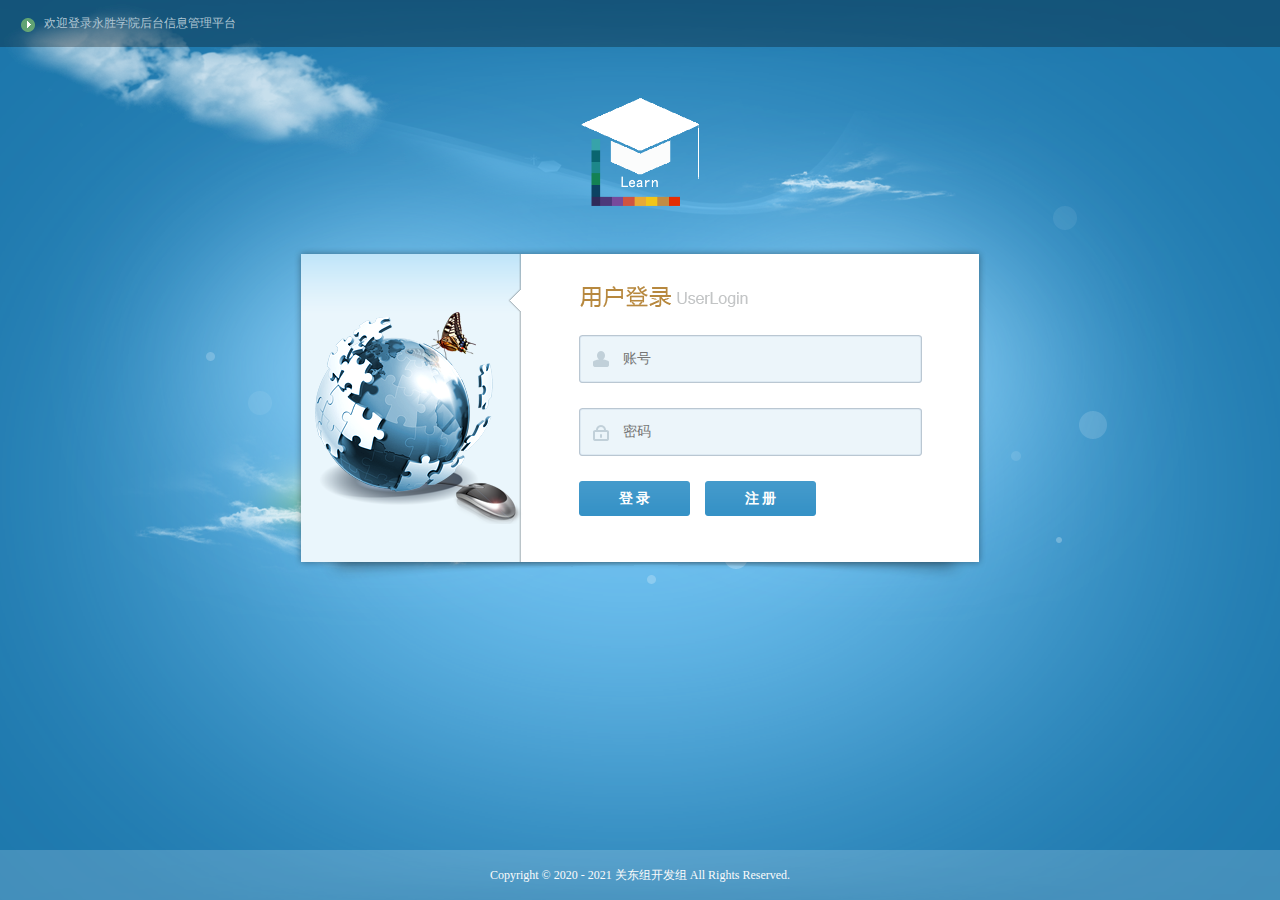
<file: index.html>
﻿<!DOCTYPE html PUBLIC "-//W3C//DTD XHTML 1.0 Transitional//EN" "http://www.w3.org/TR/xhtml1/DTD/xhtml1-transitional.dtd">
<html xmlns="http://www.w3.org/1999/xhtml">
<head>
	<meta http-equiv="Content-Type" content="text/html; charset=utf-8" />
	<title>永胜学院后台信息管理平台</title>
	<link rel="stylesheet" href="static/layui-v2.5.6/layui/css/layui.css"  media="all">
	<link href="static/login/style.css" rel="stylesheet" type="text/css" />
	<script language="JavaScript" src="static/login/jquery.js"></script>
	<!--<script src="static/login/cloud.js" type="text/javascript"></script>-->
	<script src="static/layui-v2.5.6/layui/layui.all.js" charset="utf-8"></script>
	<script language="javascript">
		$(function(){
			$('.loginbox').css({'position':'absolute','left':($(window).width()-692)/2});
			$(window).resize(function(){  
				$('.loginbox').css({'position':'absolute','left':($(window).width()-692)/2});
			});
			$("#loginbtn").click(function(){
				if ($("#loginuser").val() == "") {
					layer.tips('<b>请输入账号！</b>', '#loginuser', {tips: [1, '#ea5200']});
					$("#loginuser").focus();
					return false;
				}
				if ($("#loginpwd").val() == "") {
					layer.tips('<b>请输入密码！</b>', '#loginpwd', {tips: [1, '#ea5200']});
					$("#loginpwd").focus();
					return false;
				}
				location.href = "html/main.html";
			})
			$("#registebtn").click(function(){
				location.href = "html/register.html";
			})
		});  
	</script> 
</head>
<body style="background-color:#1c77ac; background-image:url(static/images/light.png); background-repeat:no-repeat; background-position:center top; overflow:hidden;">
    <div id="mainBody">
      <div id="cloud1" class="cloud"></div>
      <div id="cloud2" class="cloud"></div>
    </div>  
	<div class="logintop">    
		<span>欢迎登录永胜学院后台信息管理平台</span>    
    </div>
    <div class="loginbody">
		<!--<span class="systemlogo"></span>-->
		<div align="center">
			<img src="static/images/logo_tm.png" width="150" height="150" style="margin-top:30px;"/>
		</div>
		<div class="loginbox">
			<ul>
				<li><input id="loginuser" type="text" class="loginuser" placeholder="账号"/></li>
				<li><input id="loginpwd" type="password" class="loginpwd" placeholder="密码"/></li>
				<li>
					<input id="loginbtn" type="button" class="loginbtn" value="登 录"/>&nbsp;&nbsp;&nbsp;&nbsp;
					<input id="registebtn" type="button" class="loginbtn" value="注 册"/>
				</li>
			</ul>
		</div>
    </div>
    <div class="loginbm">Copyright © 2020 - 2021 关东组开发组  All Rights Reserved.</div> 
</body>

</html>
</file>
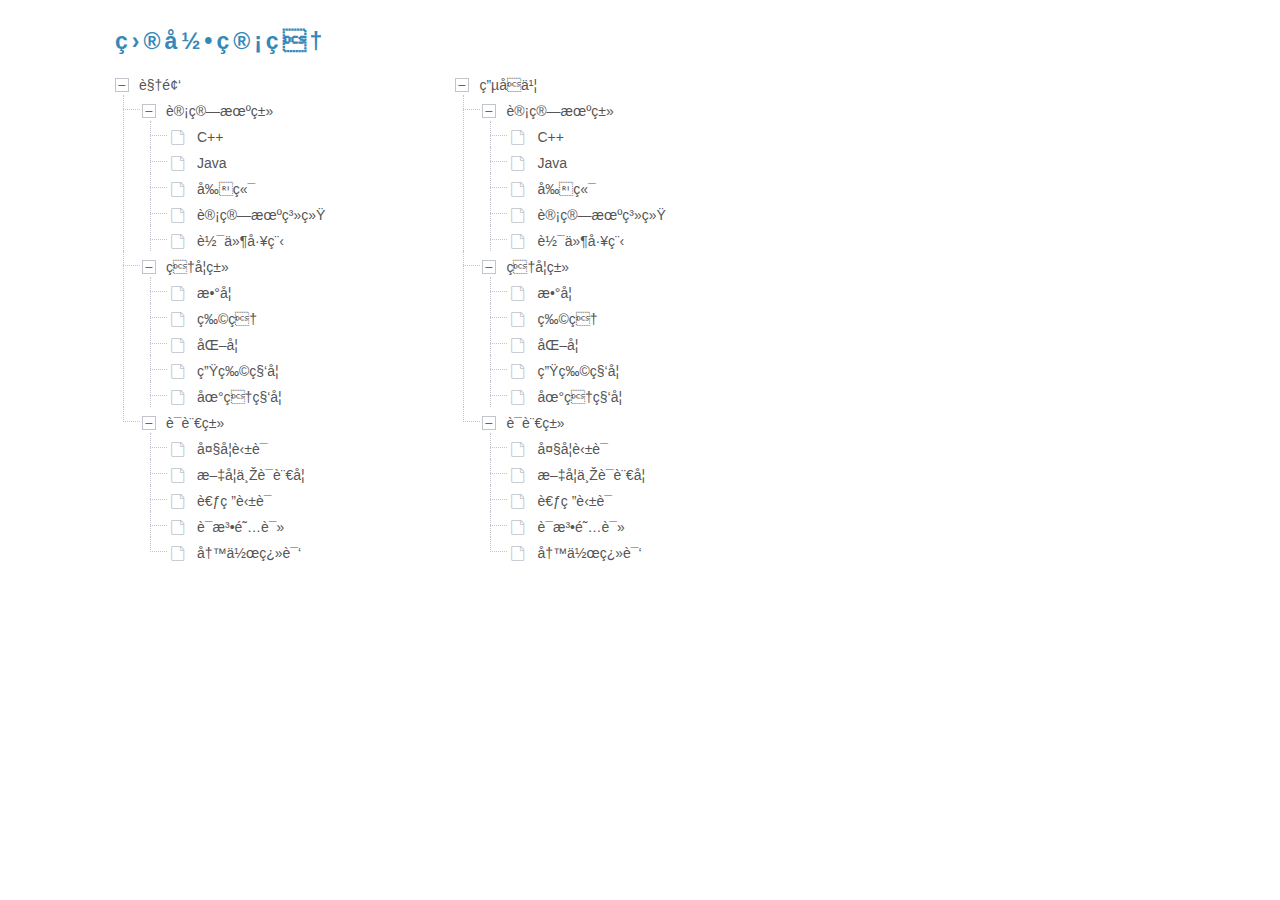
<file: html/catalogue.html>
<!DOCTYPE html>
<html>
	<head>
		<title>永胜学院信息管理系统</title>
		<meta name="renderer" content="webkit">
		<meta http-equiv="X-UA-Compatible" content="IE=edge,chrome=1">
		<meta name="viewport" content="width=device-width, initial-scale=1, maximum-scale=1">
		<link rel="stylesheet" href="../static/layui-v2.5.6/layui/css/layui.css"  media="all">
	</head>
	<body style="padding:10px 0px 0px 80px;">
		<div style="width:50%;margin-left:35px;margin-top:18px;margin-bottom:14px;font-size:23px;font-weight:bold;letter-spacing:4px;color:#3588b7;">目录管理</div>
		<div style="float:left;margin-left:25px;">
			<div id="trees1" class="demo-tree demo-tree-box" style="height:300px;"></div>
		</div>
		<div style="float:left;margin-left:50px;">
			<div id="trees2" class="demo-tree demo-tree-box" style="height:300px;"></div>
		</div>
		<script src="../static/layui-v2.5.6/layui/layui.js" charset="utf-8"></script>
		<script>
			layui.use(['tree', 'util'], function(){
			  var tree = layui.tree
			  ,layer = layui.layer
			  ,util = layui.util
			  // 视频目录模拟数据
			  ,data1 = [{
				title: '视频'
				,id: 1
				,spread: true
				,children: [{
				  title: '计算机类'
				  ,id: 1000
				  ,spread: true
				  ,children: [{
					title: 'C++'
					,id: 10001
				  },{
					title: 'Java'
					,id: 10002
				  },{
					title: '前端'
					,id: 10003
				  },{
					title: '计算机系统'
					,id: 10004
				  },{
					title: '软件工程'
					,id: 10005
				  }]
				},{
				  title: '理学类'
				  ,id: 1001
				  ,spread: true
				  ,children: [{
					title: '数学'
					,id: 10011
				  },{
					title: '物理'
					,id: 10012
				  },{
					title: '化学'
					,id: 10013
				  },{
					title: '生物科学'
					,id: 10014
				  },{
					title: '地理科学'
					,id: 10015
				  }]
				},{
				  title: '语言类'
				  ,id: 1002
				  ,spread: true
				  ,children: [{
					title: '大学英语'
					,id: 10021
				  },{
					title: '文学与语言学'
					,id: 10022
				  },{
					title: '考研英语'
					,id: 10023
				  },{
					title: '语法阅读'
					,id: 10023
				  },{
					title: '写作翻译'
					,id: 10023
				  }]
				}]
			  }]
			  ,data2 = [{
				title: '电子书'
				,id: 2
				,spread: true
				,children: [{
				  title: '计算机类'
				  ,id: 2000
				  ,spread: true
				  ,children: [{
					title: 'C++'
					,id: 20001
				  },{
					title: 'Java'
					,id: 20002
				  },{
					title: '前端'
					,id: 20003
				  },{
					title: '计算机系统'
					,id: 20004
				  },{
					title: '软件工程'
					,id: 20005
				  }]
				},{
				  title: '理学类'
				  ,id: 2001
				  ,spread: true
				  ,children: [{
					title: '数学'
					,id: 20011
				  },{
					title: '物理'
					,id: 20012
				  },{
					title: '化学'
					,id: 20013
				  },{
					title: '生物科学'
					,id: 20014
				  },{
					title: '地理科学'
					,id: 20015
				  }]
				},{
				  title: '语言类'
				  ,id: 2002
				  ,spread: true
				  ,children: [{
					title: '大学英语'
					,id: 20021
				  },{
					title: '文学与语言学'
					,id: 20022
				  },{
					title: '考研英语'
					,id: 20023
				  },{
					title: '语法阅读'
					,id: 20023
				  },{
					title: '写作翻译'
					,id: 20023
				  }]
				}]
			  }]
			  // 开启节点操作图标
			  tree.render({
				elem: '#trees1'
				,data: data1
				,edit: ['add', 'update', 'del'] //操作节点的图标
				,click: function(obj){
				  layer.msg(JSON.stringify(obj.data));
				}
			  });
			  // 开启节点操作图标
			  tree.render({
				elem: '#trees2'
				,data: data2
				,edit: ['add', 'update', 'del'] //操作节点的图标
				,click: function(obj){
				  layer.msg(JSON.stringify(obj.data));
				}
			  });
			});
		</script>
	</body>
</html>
</file>
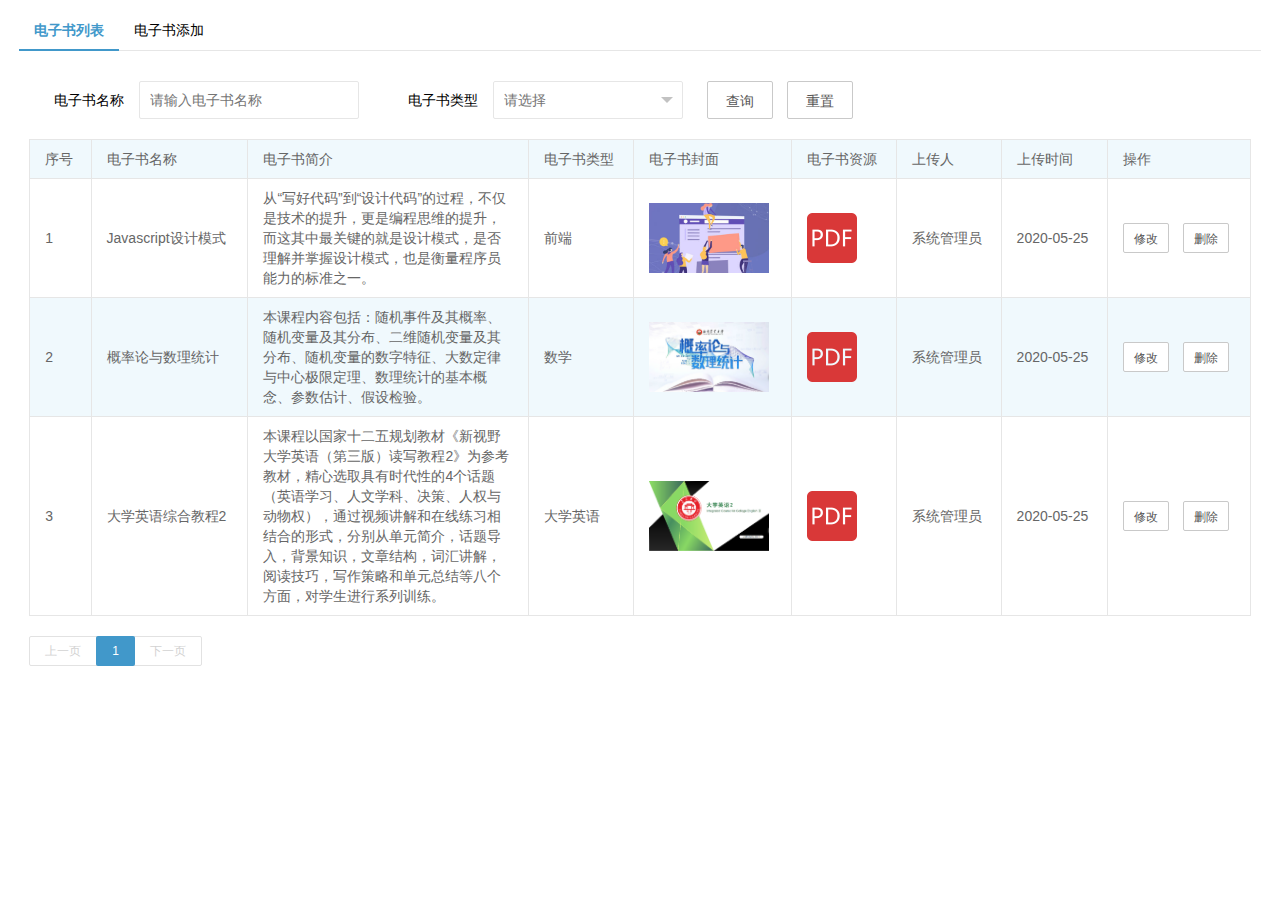
<file: html/ebook.html>
<!DOCTYPE html>
<html>
	<head>
		<title>永胜学院信息管理系统</title>
		<meta name="renderer" content="webkit">
		<meta http-equiv="X-UA-Compatible" content="IE=edge,chrome=1">
		<meta name="viewport" content="width=device-width, initial-scale=1, maximum-scale=1">
		<link rel="stylesheet" href="../static/layui-v2.5.6/layui/css/layui.css"  media="all">
		<style>
			table tbody tr:nth-child(even) {
				background: #f0f9fd;
			}
			table tbody tr:nth-child(odd):hover {
				background: #f0fdf3;
			}
			table tbody tr:nth-child(even):hover {
				background: #f0fdf3;
			}
			#upEBookFile{
				display: inline-block;
				text-align: center;
				cursor: pointer;
				border-radius: 2px;
				height: 38px;
				border: 1px solid #C9C9C9;
				background-color: #fff;
				color: #555;
				line-height: 38px;
				font-size: 14px;
				padding: 0 18px;
			}
			#upEBookFile:hover { 
				border-color: #009688;
			}
			input[id=ebook] { 
				margin-left:-2000px;
				height:0; 
			}
		</style>
		<script type="text/javascript" src="../static/jquery/jquery-3.2.1.min.js"></script>
		<script type="text/javascript" src="../static/jquery-media/jquery.media.js"></script>  
		<script type="text/javascript">  
			$(function() {  
				$('.media').media({width:1200, height:650});
				$('.media').css({"margin":"0 auto"});
			});  
		</script> 
	</head>
	<body style="width:97%;margin:0 auto;">
		<div class="layui-tab layui-tab-brief" lay-filter="docDemoTabBrief">
			<ul class="layui-tab-title">
				<li class="layui-this" id="tab1" onclick="$('#tab2').text('电子书添加');">电子书列表</li>
				<li id="tab2" onclick="$('#resetBtn').click();$('#tab2').text('电子书添加');$('#inputForm input[name=id]').val('');">电子书添加</li>
			</ul>
			<div class="layui-tab-content">
				<div class="layui-tab-item layui-show">
					<div class="layui-form" id="searchForm">
						<div class="layui-form-item" style="margin-top: 20px;">
							<div class="layui-inline">
								<label class="layui-form-label">电子书名称</label>
								<div class="layui-input-inline" style="width:220px;">
									<input type="text" name="name" lay-verify="title" autocomplete="off" placeholder="请输入电子书名称" class="layui-input">
								</div>
							</div>
							<div class="layui-inline">
								<label class="layui-form-label">电子书类型</label>
								<div class="layui-input-inline">
									<select name="type" id="type" lay-search="">
										<option value=""></option>
										<optgroup label="计算机类">
											<option value="10001">C++</option>
											<option value="10002">Java</option>
											<option value="10003">前端</option>
											<option value="10004">计算机系统</option>
											<option value="10005">软件工程</option>
										</optgroup>
										<optgroup label="理学类">
											<option value="10011">数学</option>
											<option value="10012">物理</option>
											<option value="10013">化学</option>
											<option value="10014">生物科学</option>
											<option value="10015">地理科学</option>
										</optgroup>
										<optgroup label="语言类">
											<option value="10021">大学英语</option>
											<option value="10022">文学与语言学</option>
											<option value="10023">考研英语</option>
											<option value="10024">语法阅读</option>
											<option value="10025">写作翻译</option>
										</optgroup>
									</select>
								</div>
							</div>
							<div class="layui-inline">
								<button type="button" class="layui-btn layui-btn-primary" onclick="search(0)">查询</button>
								<button type="button" class="layui-btn layui-btn-primary" onclick="search(1)">重置</button>
							</div>
						</div>
						<table class="layui-table" id="contentTable">
							<thead>
								<tr style="background:#f0f9fd;">
									<th>序号</th>
									<th>电子书名称</th>
									<th width="250">电子书简介</th>
									<th>电子书类型</th>
									<th>电子书封面</th>
									<th>电子书资源</th>
									<th>上传人</th>
									<th>上传时间</th>
									<th>操作</th>
								</tr> 
							</thead>
							<tbody>
								<tr class="line_1">
									<td>1</td>
									<td>Javascript设计模式</td>
									<td>从“写好代码”到“设计代码”的过程，不仅是技术的提升，更是编程思维的提升，而这其中最关键的就是设计模式，是否理解并掌握设计模式，也是衡量程序员能力的标准之一。</td>
									<td>
										<input type="hidden" value="10003"/><label>前端</label>
									</td>
									<td>
										<input type="hidden" value="../static/images/sc_qd.jpg"/>
										<a class="galpop-single" href="../static/images/sc_qd.jpg" title="点击可查看大图">
											<img src="../static/images/sc_qd.jpg" class="img-thumbnail" style="max-width:120px;width:120px;height:70px;"/>
										</a>
									</td>
									<td>
										<a href="javascript:void(0);" onclick="viewPDF()" title="点击可预览pdf">
											<img src="../static/images/pdf_icon.png" width="50" height="50"/>
										</a>
									</td>
									<td>系统管理员</td>
									<td>2020-05-25</td>
									<td style="display:none;">无</td>
									<td>
										<button type="button" class="layui-btn layui-btn-primary layui-btn-sm" title="修改" onclick="update(1)">修改</button>
										<button type="button" class="layui-btn layui-btn-primary layui-btn-sm" title="删除" onclick="deleteLine(1)">删除</button>
									</td>
								</tr>
								<tr class="line_2">
									<td>2</td>
									<td>概率论与数理统计</td>
									<td>本课程内容包括：随机事件及其概率、随机变量及其分布、二维随机变量及其分布、随机变量的数字特征、大数定律与中心极限定理、数理统计的基本概念、参数估计、假设检验。</td>
									<td>
										<input type="hidden" value="10011"/><label>数学</label>
									</td>
									<td>
										<input type="hidden" value="../static/images/sc_sx.jpg"/>
										<a class="galpop-single" href="../static/images/sc_sx.jpg" title="点击可查看大图">
											<img src="../static/images/sc_sx.jpg" class="img-thumbnail" style="max-width:120px;width:120px;height:70px;"/>
										</a>
									</td>
									<td>
										<a href="javascript:void(0);" onclick="viewPDF()" title="点击可预览pdf">
											<img src="../static/images/pdf_icon.png" width="50" height="50"/>
										</a>
									</td>
									<td>系统管理员</td>
									<td>2020-05-25</td>
									<td style="display:none;">无</td>
									<td>
										<button type="button" class="layui-btn layui-btn-primary layui-btn-sm" title="修改" onclick="update(2)">修改</button>
										<button type="button" class="layui-btn layui-btn-primary layui-btn-sm" title="删除" onclick="deleteLine(2)">删除</button>
									</td>
								</tr>
								<tr class="line_3">
									<td>3</td>
									<td>大学英语综合教程2</td>
									<td>本课程以国家十二五规划教材《新视野大学英语（第三版）读写教程2》为参考教材，精心选取具有时代性的4个话题（英语学习、人文学科、决策、人权与动物权），通过视频讲解和在线练习相结合的形式，分别从单元简介，话题导入，背景知识，文章结构，词汇讲解，阅读技巧，写作策略和单元总结等八个方面，对学生进行系列训练。</td>
									<td>
										<input type="hidden" value="10021"/><label>大学英语</label>
									</td>
									<td>
										<input type="hidden" value="../static/images/sc_yy.jpg"/>
										<a class="galpop-single" href="../static/images/sc_yy.jpg" title="点击可查看大图">
											<img src="../static/images/sc_yy.jpg" class="img-thumbnail" style="max-width:120px;width:120px;height:70px;"/>
										</a>
									</td>
									<td>
										<a href="javascript:void(0);" onclick="viewPDF()" title="点击可预览pdf">
											<img src="../static/images/pdf_icon.png" width="50" height="50"/>
										</a>
									</td>
									<td>系统管理员</td>
									<td>2020-05-25</td>
									<td style="display:none;">无</td>
									<td>
										<button type="button" class="layui-btn layui-btn-primary layui-btn-sm" title="修改" onclick="update(3)">修改</button>
										<button type="button" class="layui-btn layui-btn-primary layui-btn-sm" title="删除" onclick="deleteLine(3)">删除</button>
									</td>
								</tr>
							</tbody>
						</table>
					</div>
					<div id="page"></div>
				</div>
				<!-- 电子书添加 -->
				<div class="layui-tab-item">
					<div style="width:30%;margin-top:20px;">  
						<form class="layui-form" id="inputForm" lay-filter="example" action="">
						  <input type="hidden" name="id" value=""/>
						  <div class="layui-form-item">
							<label class="layui-form-label"><span style="color:red;">* </span>电子书名称</label>
							<div class="layui-input-block">
							  <input type="text" name="name" required  lay-verify="required" placeholder="请输入名称" autocomplete="off" class="layui-input">
							</div>
						  </div>
						  <div class="layui-form-item">
							<label class="layui-form-label"><span style="color:red;">* </span>电子书简介</label>
							<div class="layui-input-block">
							  <textarea name="intro" placeholder="请输入简介" lay-verify="required" class="layui-textarea"></textarea>
							</div>
						  </div>
						  <div class="layui-form-item">
							<label class="layui-form-label"><span style="color:red;">* </span>电子书分类</label>
							<div class="layui-input-block">
								<select name="type" id="type" lay-verify="required" lay-search="">
									<option value=""></option>
									<optgroup label="计算机类">
										<option value="10001">C++</option>
										<option value="10002">Java</option>
										<option value="10003">前端</option>
										<option value="10004">计算机系统</option>
										<option value="10005">软件工程</option>
									</optgroup>
									<optgroup label="理学类">
										<option value="10011">数学</option>
										<option value="10012">物理</option>
										<option value="10013">化学</option>
										<option value="10014">生物科学</option>
										<option value="10015">地理科学</option>
									</optgroup>
									<optgroup label="语言类">
										<option value="10021">大学英语</option>
										<option value="10022">文学与语言学</option>
										<option value="10023">考研英语</option>
										<option value="10024">语法阅读</option>
										<option value="10025">写作翻译</option>
									</optgroup>
								</select>
							</div>
						  </div>
						  <div class="layui-form-item">
							<div class="layui-inline">
							  <label class="layui-form-label"><span style="color:red;">* </span>电子书封面</label>
							  <div class="layui-input-inline" style="width:100px;">
								<div class="layui-upload">
								  <button type="button" class="layui-btn layui-btn-primary" id="uploadBtn">上传图片</button>
								  <div class="layui-upload-list">
									<img class="layui-upload-img" id="uploadImg" style="width:92px;height:92px;display:none;">
									<input type="hidden" id="imgpath" name="imgpath" value=""/>
									<p id="uploadText"></p>
								  </div>
								</div>
							  </div>
							  <div class="layui-form-mid layui-word-aux">图片格式</div>
							</div>
						  </div>
						  <div class="layui-form-item">
							<div class="layui-inline">
							  <label class="layui-form-label"><span style="color:red;">* </span>电子书资源</label>
							  <div class="layui-input-inline" style="width:112px;">
								<a href="javascript:;" class="a-upload">
									<label for="ebook" id="upEBookFile">上传电子书</label>
									<input class="form-control" type="file" style="height:auto;" id="ebook" name="ebook"/>
									<p id="ebookFileName" style="font-weight:bold;"></p>
								</a>
							  </div>
							  <div class="layui-form-mid layui-word-aux">PDF格式</div>
							</div>
						  </div>
						  <div class="layui-form-item layui-form-text">
							<label class="layui-form-label">备注</label>
							<div class="layui-input-block">
							  <textarea name="remark" placeholder="请输入内容" class="layui-textarea"></textarea>
							</div>
						  </div>
						  <div class="layui-form-item">
							<div class="layui-input-block">
							  <button class="layui-btn layui-btn-primary" lay-submit lay-filter="formDemo">保存</button>
							  <button type="reset" class="layui-btn layui-btn-primary" id="resetBtn">重置</button>
							  <button type="button" class="layui-btn layui-btn-primary" onclick="$('#resetBtn,#tab1').click();">返回</button>
							</div>
						  </div>
						</form>
					</div>
				</div>
			</div>
		</div>
		<div id="pdf_main" style="display:none;">
			<div class="panel panel-primary">
			   <div class="panel-body">
			      <a class="media" href="../static/ebooks/pdf1.pdf"></a>  
			   </div>
			</div>
		</div>
		<link type="text/css" rel="stylesheet" href="../static/jquery-galpop/css/jquery.galpop.css" media="screen" />
		<script src="../static/layui-v2.5.6/layui/layui.js" charset="utf-8"></script>
		<script type="text/javascript" src="../static/jquery-galpop/jquery.galpop.min.js"></script> 
		<script>
		
			$(document).ready(function() {
				$('.galpop-single').galpop();
				$("#resetBtn").click(function(){
					$("#inputForm #uploadImg").hide();
					$("#inputForm #uploadImg").attr("src","");
					$("#inputForm #imgpath").val("");
					$("#inputForm #ebookFileName").html("");
				})
				$("#ebook").on("change",function(){
					//截取路径，获取上传文件名
					var urlArr = this.value.split("\\");
					if (this && this.files && this.files[0]) {
						document.getElementById("ebookFileName").innerHTML = urlArr[urlArr.length-1];
					} else {
						//兼容IE9以下
						document.getElementById("fileName").innerHTML = urlArr[urlArr.length-1];
						document.getElementById("fileImg").style.filter = "progid:DXImageTransform.Microsoft.AlphaImageLoader(sizingMethod=scale)";
						document.getElementById("fileImg").filters.item("DXImageTransform.Microsoft.AlphaImageLoader").src = this.value;
					}
				});
			});
			layui.use(['form','element'], function(){
				var $ = layui.jquery
				,element = layui.element;
			});
			layui.use(['laypage', 'layer'], function(){
				var laypage = layui.laypage
				,layer = layui.layer;
				// 总页数低于页码总数
				laypage.render({
					elem: 'page'
					,theme: '#4198ca'
					,count: 10 // 数据总数
				});
			});
			layui.use('upload', function(){
			  var $ = layui.jquery
			  ,upload = layui.upload;
			  //普通图片上传
			  var uploadInst = upload.render({
				elem: '#uploadBtn'
				,url: 'https://httpbin.org/post' //改成您自己的上传接口
				,before: function(obj){
				  //预读本地文件示例，不支持ie8
				  obj.preview(function(index, file, result){
					$('#uploadImg').show();
					$('#uploadImg').attr('src', result); //图片链接（base64）
					$('#imgpath').val(result);
				  });
				},done: function(res){
				  //如果上传失败
				  if(res.code > 0){
					return layer.msg('上传失败');
				  }
				},error: function(){
				  //演示失败状态，并实现重传
				  var demoText = $('#uploadText');
				  demoText.html('<span style="color: #FF5722;">上传失败</span> <a class="layui-btn layui-btn-xs demo-reload">重试</a>');
				  demoText.find('.demo-reload').on('click', function(){
					uploadInst.upload();
				  });
				}
			  });
			 })
			layui.use(['form','element'], function(){
				var form = layui.form;
				// 监听提交
				form.on('submit(formDemo)', function(data){
					// layer.msg(JSON.stringify(data.field));
					var imgpath = $("#inputForm input[name='imgpath']").val();
					var ebookFileName = $("#inputForm #ebookFileName").text().trim();
					if (imgpath == "") {
						layer.msg('请上传电子书封面！', {icon:0});
						return false;
					}
					if (ebookFileName == "") {
						layer.msg('请上传电子书资源！', {icon:0});
						return false;
					} else {
						var suffix = ebookFileName.substring(ebookFileName.length - 4,ebookFileName.length);
						if (suffix != ".pdf") {
							layer.msg('请上传PDF格式文件', {icon:0});
							return false;
						}
					}
					var id = $("#inputForm input[name='id']").val();
					var name = $("#inputForm input[name='name']").val();
					var intro = $("#inputForm textarea[name='intro']").val();
					var typeval = $("#inputForm #type option:selected").val();
					var typetext = $("#inputForm #type option:selected").text();
					var imgpath = $("#inputForm input[name='imgpath']").val();
					// var pdfpath = $("#inputForm input[name='pdfpath']").val();
					var remark = $("#inputForm textarea[name='remark']").val();
					var massage = "";
					if (id != "") {
						// 修改
						$(".line_" + id).children('td').eq(1).text(name);
						$(".line_" + id).children('td').eq(2).text(intro);
						$(".line_" + id).children('td').eq(3).find("input").val(typeval);
						$(".line_" + id).children('td').eq(3).find("label").text(typetext);
						$(".line_" + id).children('td').eq(4).find("input").val(imgpath);
						$(".line_" + id).children('td').eq(4).find("a").attr("href",imgpath);
						$(".line_" + id).children('td').eq(4).find("img").attr("src",imgpath);
						$(".line_" + id).children('td').eq(8).text(remark);
						massage = "修改成功！";
					} else {
						// 新增
						var dataCount = 0;
						$('#contentTable tbody').find('tr').each(function(){
							var id = parseInt($(this).children('td').eq(0).text().trim());
							if (id > dataCount)
								dataCount = id;
						})
						dataCount = dataCount + 1;
						var html = "<tr class='line_"+dataCount+"'>";
						html += "<td>"+dataCount+"</td>";
						html += "<td>"+name+"</td>";
						html += "<td>"+intro+"</td>";
						html += "<td><input type='hidden' value='"+typeval+"'/><label>"+typetext+"</label></td>";
						html += "<td><input type='hidden' value='"+imgpath+"'/>";
						html += "<a class='galpop-single' href='"+imgpath+"' title='点击可查看大图'>";
						html += "<img src='"+imgpath+"' class='img-thumbnail' style='max-width:120px;width:120px;height:70px;'/>";
						html += "</a></td>";
						html += "<td><a href='javascript:void(0);' onclick='viewPDF()' title='点击可预览pdf'>";
						html += "<img src='../static/images/pdf_icon.png' width='50' height='50'/>";
						html += "</a></td>";
						html += "<td>系统管理员</td>";
						html += "<td>"+getNowFormatDate()+"</td>";
						html += "<td style='display:none;'>"+remark+"</td>";
						html += "<td>";
						html += "<button type='button' class='layui-btn layui-btn-primary layui-btn-sm' title='修改' onclick='update("+dataCount+")'>修改</button>";
						html += "<button type='button' class='layui-btn layui-btn-primary layui-btn-sm' title='删除' onclick='deleteLine("+dataCount+")'>删除</button>";
						html += "</td>";
						html += "</tr>";
						$("#contentTable tbody").append(html);
						massage = "添加成功！";
						$('.galpop-single').galpop();
					}
					$("#resetBtn,#tab1").click();
					layer.msg(massage,{icon:1});
					return false;
				});
			});
			// 预览PDF
			function viewPDF() {
				layer.open({
				  type: 1,
				  title: '预览文件',
				  shadeClose: true,
				  shade: 0.5,
				  maxmin: true, //开启最大化最小化按钮
				  area: ['1215px', '700px'],
				  content: $("#pdf_main").html()
				});
			}
			 // 查询 
			 function search(type){
				if (type == 0) {
					$("#contentTable tbody tr").css("display","");
					var nameInput = $("#searchForm input[name='name']").val().trim();
					var typeSelect = $("#searchForm #type option:selected").text().trim();
					for (var i = 0; i < $("#contentTable tbody tr").length; i++) {
						var name = $("#contentTable tbody tr").eq(i).children('td').eq(1).text().trim();
						var type = $("#contentTable tbody tr").eq(i).children('td').eq(3).text().trim();
						if (name.indexOf(nameInput) == -1 || type.indexOf(typeSelect) == -1) {
							$("#contentTable tbody tr").eq(i).css("display","none");
						}
					}
				 } else {
					 $("#contentTable tbody tr").css("display","");
					 $("#searchForm input[name='name']").val("");
					 $('#searchForm #type').siblings("div.layui-form-select").find('dl').find('dd[lay-value=""]').click();
				 }
			}
			// 删除
			function deleteLine(linenum) {
				layer.confirm('您确认要删除该条数据吗？', {
				  btn: ['确认','取消'], title : '系统提示', icon: 3
				}, function(index){
					$(".line_" + linenum).remove();
					layer.close(index);
					layer.msg('删除成功！',{icon:1});
				})
			}
			// 修改
			function update(index) {
				$("#tab2").click();
				$("#tab2").text("电子书修改");
				// 取值
				var id = $(".line_" + index).children('td').eq(0).text().trim();
				var name = $(".line_" + index).children('td').eq(1).text().trim();
				var intro = $(".line_" + index).children('td').eq(2).text().trim();
				var type = $(".line_" + index).children('td').eq(3).find("input").val();
				var imgpath = $(".line_" + index).children('td').eq(4).find("input").val();
				// var videopath = $(".line_" + index).children('td').eq(5).find("input").val();
				var remark = $(".line_" + index).children('td').eq(8).text().trim();
				// 赋值
				$("#inputForm input[name='id']").val(id);
				$("#inputForm input[name='name']").val(name);
				$("#inputForm textarea[name='intro']").val(intro);
				$('#inputForm #type').siblings("div.layui-form-select").find('dl').find('dd[lay-value="'+type+'"]').click();
				$("#inputForm #uploadImg").show();
				$("#inputForm #uploadImg").attr("src",imgpath);
				$("#inputForm #imgpath").val(imgpath);
				//$("#inputForm #video0").show();
				//$("#inputForm #video0").attr("src",videopath);
				//$("#inputForm #videopath").val(videopath);
				$("#inputForm textarea[name='remark']").val(remark);
			}
			
			 // 获取当前日期
			 function getNowFormatDate() {
				var date = new Date();
				var seperator1 = "-";
				var year = date.getFullYear();
				var month = date.getMonth() + 1;
				var strDate = date.getDate();
				if (month >= 1 && month <= 9) {
					month = "0" + month;
				}
				if (strDate >= 0 && strDate <= 9) {
					strDate = "0" + strDate;
				}
				var currentdate = year + seperator1 + month + seperator1 + strDate;
				return currentdate;
			}
		</script>
	</body>
</html>
</file>
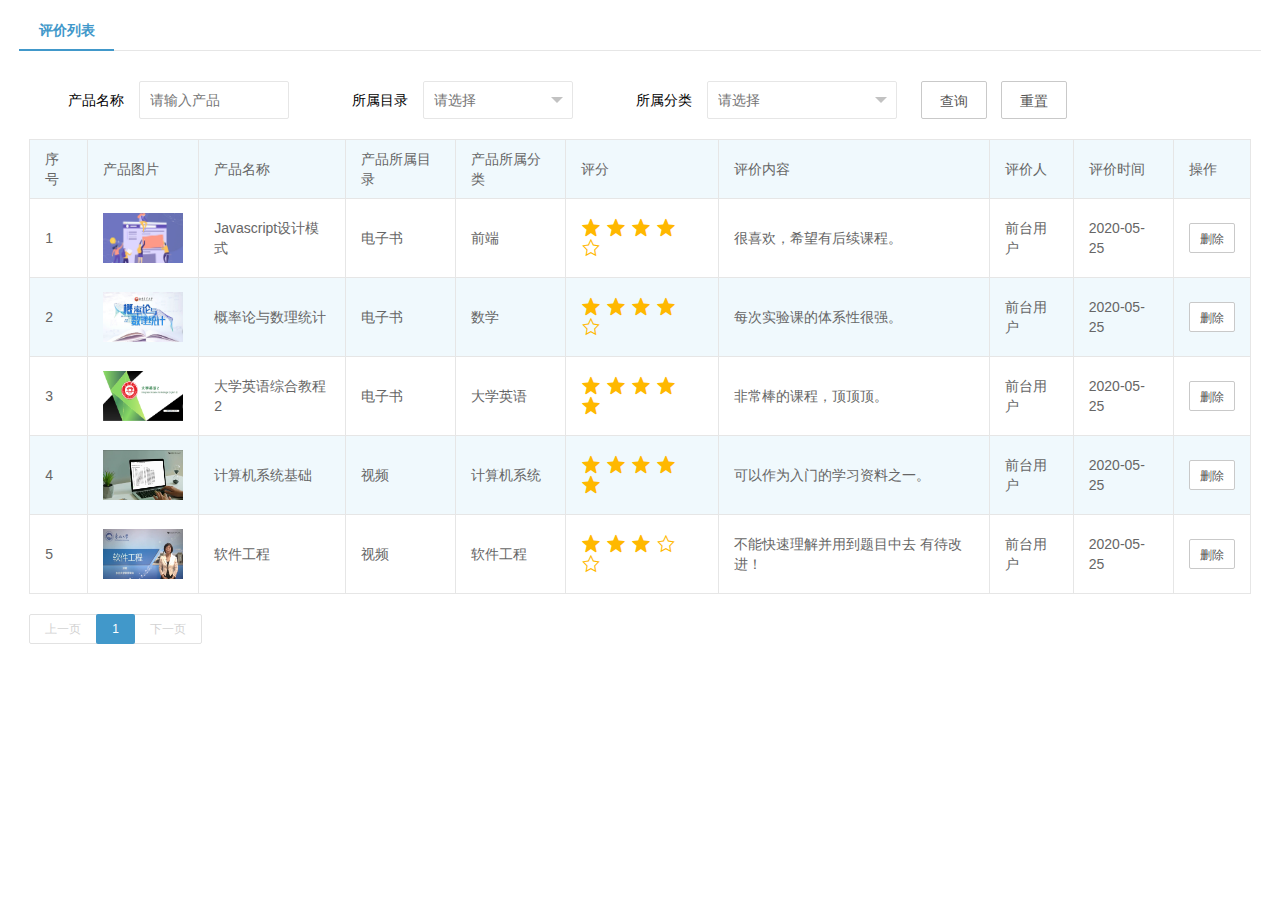
<file: html/evaluate.html>
<!DOCTYPE html>
<html>
	<head>
		<title>永胜学院信息管理系统</title>
		<meta name="renderer" content="webkit">
		<meta http-equiv="X-UA-Compatible" content="IE=edge,chrome=1">
		<meta name="viewport" content="width=device-width, initial-scale=1, maximum-scale=1">
		<link rel="stylesheet" href="../static/layui-v2.5.6/layui/css/layui.css"  media="all">
		<style>
			table tbody tr:nth-child(even) {
				background: #f0f9fd;
			}
			table tbody tr:nth-child(odd):hover {
				background: #f0fdf3;
			}
			table tbody tr:nth-child(even):hover {
				background: #f0fdf3;
			}
		</style>
	</head>
	<body style="width:97%;margin:0 auto;">
		<div class="layui-tab layui-tab-brief" lay-filter="docDemoTabBrief">
			<ul class="layui-tab-title">
				<li class="layui-this" id="tab">评价列表</li>
			</ul>
			<div class="layui-tab-content">
				<div class="layui-tab-item layui-show">
					<div class="layui-form" id="searchForm">
						<div class="layui-form-item" style="margin-top: 20px;">
							<div class="layui-inline">
								<label class="layui-form-label">产品名称</label>
								<div class="layui-input-inline" style="width:150px;">
									<input type="text" name="name" lay-verify="title" autocomplete="off" placeholder="请输入产品" class="layui-input">
								</div>
							</div>
							<div class="layui-inline">
								<label class="layui-form-label">所属目录</label>
								<div class="layui-input-inline" style="width:150px;">
									<select name="catalogue" id="catalogue" lay-filter="aihao">
										<option value=""></option>
										<option value="1">视频</option>
										<option value="2">电子书</option>
									</select>
								</div>
							</div>
							<div class="layui-inline">
								<label class="layui-form-label">所属分类</label>
								<div class="layui-input-inline">
									<select name="type" id="type" lay-search="">
										<option value=""></option>
										<optgroup label="计算机类">
											<option value="10001">C++</option>
											<option value="10002">Java</option>
											<option value="10003">前端</option>
											<option value="10004">计算机系统</option>
											<option value="10005">软件工程</option>
										</optgroup>
										<optgroup label="理学类">
											<option value="10011">数学</option>
											<option value="10012">物理</option>
											<option value="10013">化学</option>
											<option value="10014">生物科学</option>
											<option value="10015">地理科学</option>
										</optgroup>
										<optgroup label="语言类">
											<option value="10021">大学英语</option>
											<option value="10022">文学与语言学</option>
											<option value="10023">考研英语</option>
											<option value="10024">语法阅读</option>
											<option value="10025">写作翻译</option>
										</optgroup>
									</select>
								</div>
							</div>
							<div class="layui-inline">
								<button type="button" class="layui-btn layui-btn-primary" onclick="search(0)">查询</button>
								<button type="button" class="layui-btn layui-btn-primary" onclick="search(1)">重置</button>
							</div>
						</div>
						<table class="layui-table" id="contentTable">
							<thead>
								<tr style="background:#f0f9fd;">
									<th>序号</th>
									<th>产品图片</th>
									<th>产品名称</th>
									<th>产品所属目录</th>
									<th>产品所属分类</th>
									<th>评分</th>
									<th>评价内容</th>
									<th>评价人</th>
									<th>评价时间</th>
									<th>操作</th>
								</tr> 
							</thead>
							<tbody>
								<tr class="line_1">
									<td>1</td>
									<td>
										<input type="hidden" value="../static/images/sc_qd.jpg"/>
										<a class="galpop-single" href="../static/images/sc_qd.jpg" title="点击可查看大图">
											<img src="../static/images/sc_qd.jpg" class="img-thumbnail" style="max-width:80px;width:80px;height:50px;"/>
										</a>
									</td>
									<td>Javascript设计模式</td>
									<td>电子书</td>
									<td>前端</td>
									<td><div id="score1"></div></td>
									<td>很喜欢，希望有后续课程。</td>
									<td>前台用户</td>
									<td>2020-05-25</td>
									<td>
										<button type="button" class="layui-btn layui-btn-primary layui-btn-sm" title="删除" onclick="deleteLine(1)">删除</button>
									</td>
								</tr>
								<tr class="line_2">
									<td>2</td>
									<td>
										<input type="hidden" value="../static/images/sc_sx.jpg"/>
										<a class="galpop-single" href="../static/images/sc_sx.jpg" title="点击可查看大图">
											<img src="../static/images/sc_sx.jpg" class="img-thumbnail" style="max-width:80px;width:80px;height:50px;"/>
										</a>
									</td>
									<td>概率论与数理统计</td>
									<td>电子书</td>
									<td>数学</td>
									<td><div id="score2"></div></td>
									<td>每次实验课的体系性很强。</td>
									<td>前台用户</td>
									<td>2020-05-25</td>
									<td>
										<button type="button" class="layui-btn layui-btn-primary layui-btn-sm" title="删除" onclick="deleteLine(2)">删除</button>
									</td>
								</tr>
								<tr class="line_3">
									<td>3</td>
									<td>
										<input type="hidden" value="../static/images/sc_yy.jpg"/>
										<a class="galpop-single" href="../static/images/sc_yy.jpg" title="点击可查看大图">
											<img src="../static/images/sc_yy.jpg" class="img-thumbnail" style="max-width:80px;width:80px;height:50px;"/>
										</a>
									</td>
									<td>大学英语综合教程2</td>
									<td>电子书</td>
									<td>大学英语</td>
									<td><div id="score3"></div></td>
									<td>非常棒的课程，顶顶顶。</td>
									<td>前台用户</td>
									<td>2020-05-25</td>
									<td>
										<button type="button" class="layui-btn layui-btn-primary layui-btn-sm" title="删除" onclick="deleteLine(3)">删除</button>
									</td>
								</tr>
								<tr class="line_4">
									<td>4</td>
									<td>
										<input type="hidden" value="../static/images/sc_xt.jpg"/>
										<a class="galpop-single" href="../static/images/sc_xt.jpg" title="点击可查看大图">
											<img src="../static/images/sc_xt.jpg" class="img-thumbnail" style="max-width:80px;width:80px;height:50px;"/>
										</a>
									</td>
									<td>计算机系统基础</td>
									<td>视频</td>
									<td>计算机系统</td>
									<td><div id="score4"></div></td>
									<td>可以作为入门的学习资料之一。</td>
									<td>前台用户</td>
									<td>2020-05-25</td>
									<td>
										<button type="button" class="layui-btn layui-btn-primary layui-btn-sm" title="删除" onclick="deleteLine(4)">删除</button>
									</td>
								</tr>
								<tr class="line_5">
									<td>5</td>
									<td>
										<input type="hidden" value="../static/images/sc_gc.jpg"/>
										<a class="galpop-single" href="../static/images/sc_gc.jpg" title="点击可查看大图">
											<img src="../static/images/sc_gc.jpg" class="img-thumbnail" style="max-width:80px;width:80px;height:50px;"/>
										</a>
									</td>
									<td>软件工程</td>
									<td>视频</td>
									<td>软件工程</td>
									<td><div id="score5"></div></td>
									<td>不能快速理解并用到题目中去 有待改进！</td>
									<td>前台用户</td>
									<td>2020-05-25</td>
									<td>
										<button type="button" class="layui-btn layui-btn-primary layui-btn-sm" title="删除" onclick="deleteLine(5)">删除</button>
									</td>
								</tr>
							</tbody>
						</table>
					</div>
					<div id="page"></div>
				</div>
			</div>
		</div>
		<link type="text/css" rel="stylesheet" href="../static/jquery-galpop/css/jquery.galpop.css" media="screen" />
		<script type="text/javascript" src="../static/jquery/jquery-3.2.1.min.js"></script>
		<script src="../static/layui-v2.5.6/layui/layui.js" charset="utf-8"></script>
		<script type="text/javascript" src="../static/jquery-galpop/jquery.galpop.min.js"></script> 
		<script>
			$(document).ready(function() {
				$('.galpop-single').galpop();
			});
			layui.use(['form','element'], function(){
				var $ = layui.jquery
				,element = layui.element;
			});
			layui.use(['rate'], function(){
				var rate = layui.rate;
				rate.render({
					elem: '#score1'
					,value: 4
					,readonly: true
				});
				rate.render({
					elem: '#score2'
					,value: 4
					,readonly: true
				});
				rate.render({
					elem: '#score3'
					,value: 5
					,readonly: true
				});
				rate.render({
					elem: '#score4'
					,value: 5
					,readonly: true
				});
				rate.render({
					elem: '#score5'
					,value: 3
					,readonly: true
				});
			});
			layui.use(['laypage', 'layer'], function(){
				var laypage = layui.laypage
				,layer = layui.layer;
				// 总页数低于页码总数
				laypage.render({
					elem: 'page'
					,theme: '#4198ca'
					,count: 10 // 数据总数
				});
			});
			 // 查询 
			 function search(type){
				if (type == 0) {
					$("#contentTable tbody tr").css("display","");
					var nameInput = $("#searchForm input[name='name']").val().trim();
					var catalogueSelect = $("#searchForm #catalogue option:selected").text().trim();
					var typeSelect = $("#searchForm #type option:selected").text().trim();
					var usertypeSelect = $("#searchForm #usertype option:selected").text().trim();
					for (var i = 0; i < $("#contentTable tbody tr").length; i++) {
						var name = $("#contentTable tbody tr").eq(i).children('td').eq(2).text().trim();
						var catalogue = $("#contentTable tbody tr").eq(i).children('td').eq(3).text().trim();
						var type = $("#contentTable tbody tr").eq(i).children('td').eq(4).text().trim();
						if (name.indexOf(nameInput) == -1 || catalogue.indexOf(catalogueSelect) == -1 || type.indexOf(typeSelect) == -1) {
							$("#contentTable tbody tr").eq(i).css("display","none");
						}
					}
				 } else {
					 $("#contentTable tbody tr").css("display","");
					 $("#searchForm input[name='name']").val("");
					 $('#searchForm #catalogue').siblings("div.layui-form-select").find('dl').find('dd[lay-value=""]').click();
					 $('#searchForm #type').siblings("div.layui-form-select").find('dl').find('dd[lay-value=""]').click();
				 }
			}
			// 删除
			function deleteLine(linenum) {
				layer.confirm('您确认要删除该条评价吗？', {
				  btn: ['确认','取消'], title : '系统提示', icon: 3
				}, function(index){
					$(".line_" + linenum).remove();
					layer.close(index);
					layer.msg('删除成功！',{icon:1});
				})
			}
		</script>
	</body>
</html>
</file>
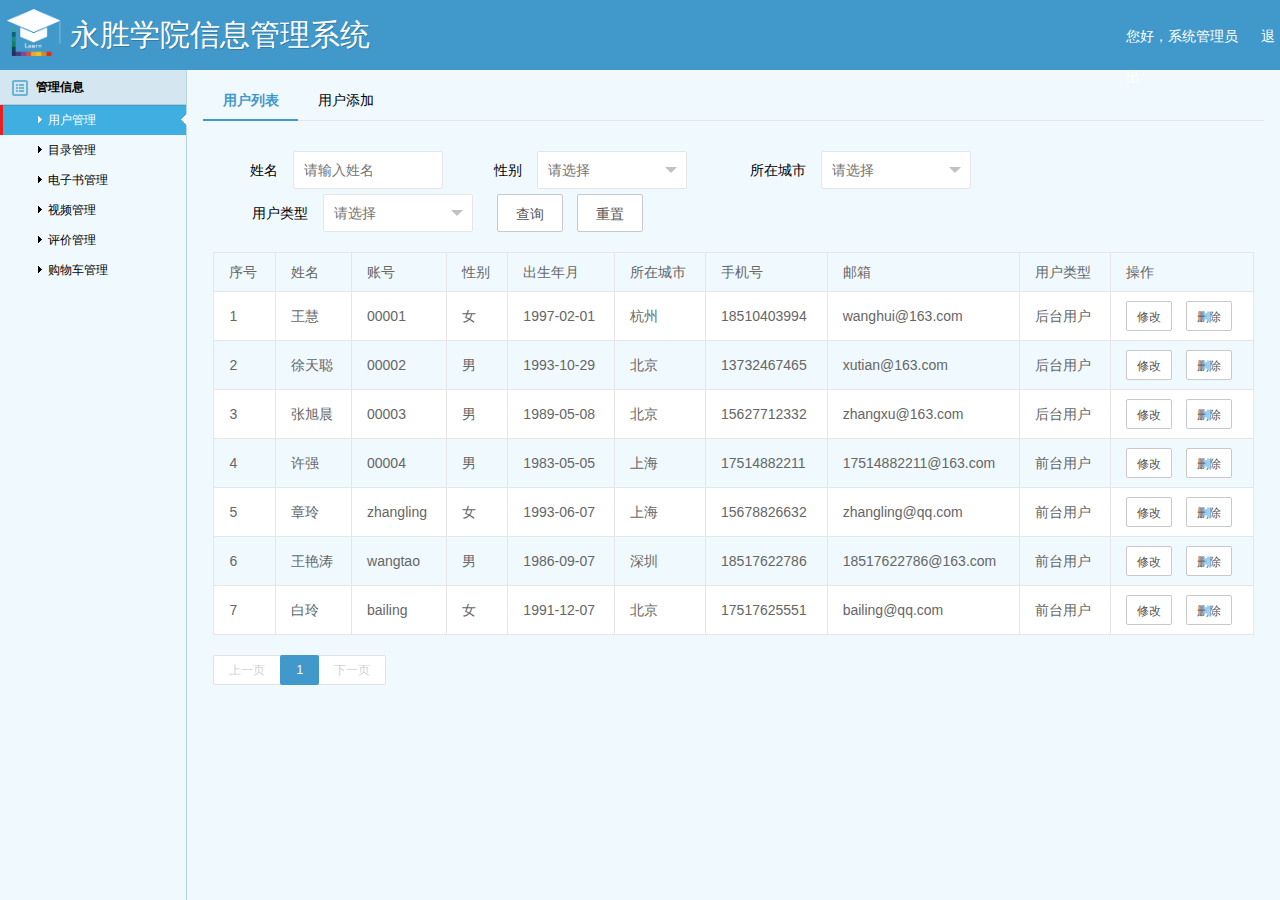
<file: html/main.html>
﻿<!DOCTYPE html PUBLIC "-//W3C//DTD XHTML 1.0 Transitional//EN" "http://www.w3.org/TR/xhtml1/DTD/xhtml1-transitional.dtd">
<html xmlns="http://www.w3.org/1999/xhtml">
<head>
<meta http-equiv="Content-Type" content="text/html; charset=utf-8" />
<title>永胜学院信息管理系统</title>
<link href="../static/index/style.css" rel="stylesheet" type="text/css" />
<script language="JavaScript" src="../static/jquery/jquery-1.8.3.min.js"></script>
<script type="text/javascript">
$(function(){	
	// 设置宽高
	$(".leftmenu").css({height: $(document).height() - 70});
	$(".rightiframe").css({height: $(document).height()-70, width: $(document).width()-187});

	//导航切换
	$(".menuson li").click(function(){
		$(".menuson li.active").removeClass("active")
		$(this).addClass("active");
	});

	$('.title').click(function(){
		var $ul = $(this).next('ul');
		$('dd').find('ul').slideUp();
		if($ul.is(':visible')){
			$(this).next('ul').slideUp();
		}else{
			$(this).next('ul').slideDown();
		}
	});
})	
</script>
</head>
<body style="background:#f0f9fd;">
	<div class="lefttop">
		<img src="../static/images/logo_tm.png" style="height:65px;float:left;"/>
		<div>
			<div class="logo">永胜学院信息管理系统</div>
			<div style="padding-left:88%;margin-top:-55px;">
				<label style="font-size: 14px;">您好，系统管理员</label>
				<a href="../index.html" style="color:#ffffff;font-size:14px;font-family:'Telex',sans-serif;margin-left:20px;">退出</a>
			</div>
		</div>
	</div>
    <dl class="leftmenu">
		<dd>
			<div class="title">
				<span><img src="../static/images/leftico01.png"/></span>管理信息
			</div>
			<ul class="menuson">
				<li class="active">
					<cite></cite>
					<a href="javascript:void(0);" onclick="setIframeURL('user.html')">用户管理</a>
					<i></i>
				</li>
				<li>
					<cite></cite>
					<a href="javascript:void(0);" onclick="setIframeURL('catalogue.html')">目录管理</a>
					<i></i>
				</li>
				<li>
					<cite></cite>
					<a href="javascript:void(0);" onclick="setIframeURL('ebook.html')">电子书管理</a>
					<i></i>
				</li>
				<li>
					<cite></cite>
					<a href="javascript:void(0);" onclick="setIframeURL('video.html')">视频管理</a>
					<i></i>
				</li>
				<li>
					<cite></cite>
					<a href="javascript:void(0);" onclick="setIframeURL('evaluate.html')">评价管理</a>
					<i></i>
				</li>
				<li>
					<cite></cite>
					<a href="javascript:void(0);" onclick="setIframeURL('shopping.html')">购物车管理</a>
					<i></i>
				</li>
			</ul>    
		</dd>
	</dl>
	<div class="rightiframe">
		<iframe id="mainIframe" name="mainIframe" scrolling="yes" src="user.html" width="100%" height="100%" frameborder="0" noresize></iframe>
	</div>
	<script type="text/javascript">
		function setIframeURL(url) {
			$("#mainIframe").attr("src", url);
		}
	</script>
</body>
</html>
</file>
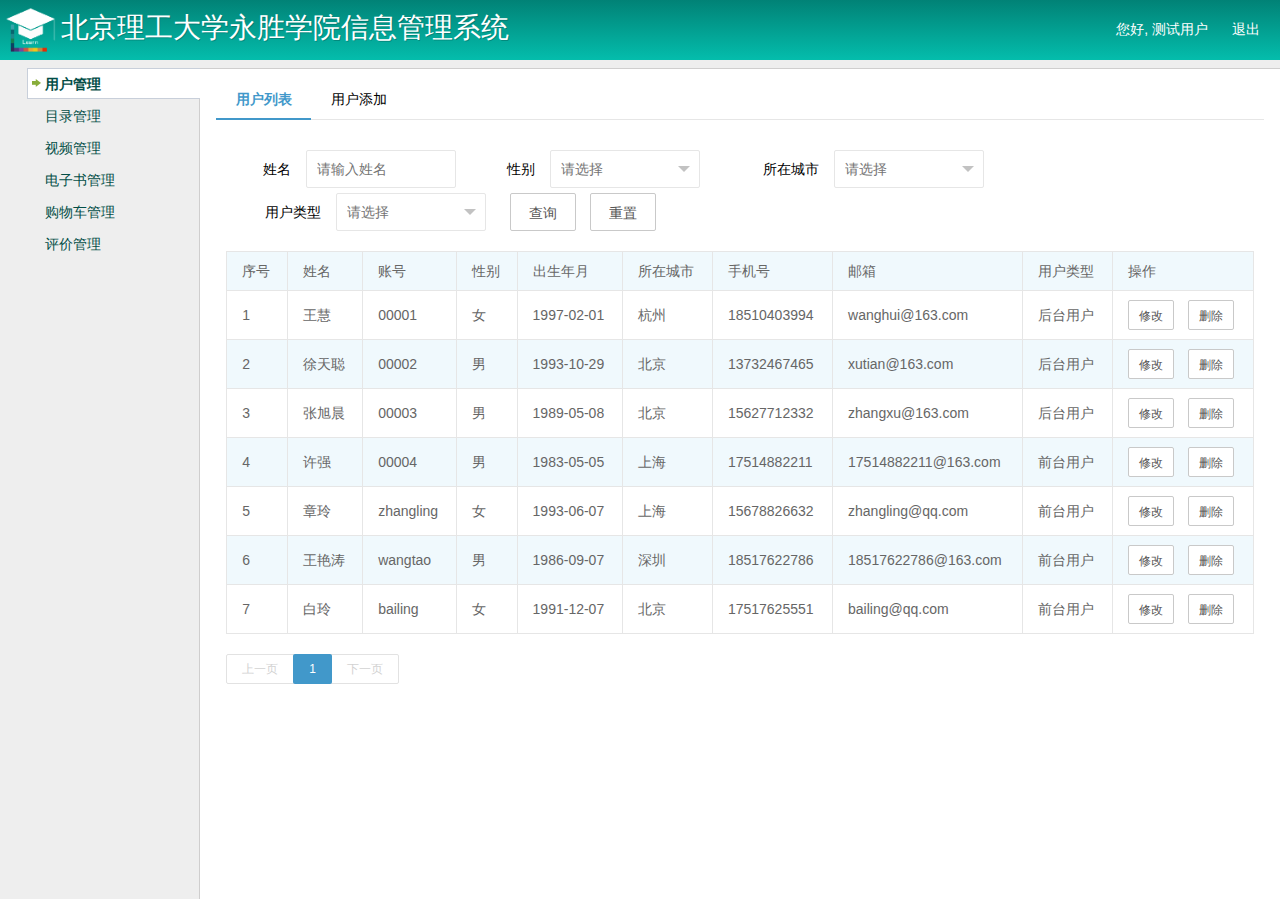
<file: html/main_old.html>
﻿
<!DOCTYPE HTML PUBLIC "-//W3C//DTD HTML 4.01 Transitional//EN" "http://www.w3.org/TR/html4/loose.dtd">
<html>
<head>
    <meta http-equiv="Content-Type" content="text/html; charset=UTF-8" />
    <title>北京理工大学永胜学院信息管理系统</title>
    <link rel="stylesheet" href="../static/common/css/style.css">
    <script type="text/javascript" src="../static/jquery/jquery-1.7.2.js"></script>
    <script type="text/javascript" src="../static/common/common.js"></script>
    <script language="javascript" type="text/javascript">
	
		var arrCSS=[
			["<img src='../static/images/huanfu/tangerine.gif' width='16' height='9' class='themes' alt='Oyster'>","../static/common/css/style.css"]
		];

		// *** function to replace href="#" ***
		function v(){
			return;
		}

		// *** Cookies ***
		function writeCookie(name, value) {
			exp = new Date();
			exp.setTime(exp.getTime() + (86400 * 1000 * 30));
			document.cookie = name + "=" + escape(value) + "; expires=" + exp.toGMTString() + "; path=/";
		}
		
		function readCookie(name) {
			var search;
			search = name + "=";
			offset = document.cookie.indexOf(search);
			if (offset != -1) {
				offset += search.length;
				end = document.cookie.indexOf(";", offset);
				if (end == -1){
					end = document.cookie.length;
				}
				return unescape(document.cookie.substring(offset, end));
			} else {
				return "";
			}
		}

		////////////////////////////////////
		// StyleSheet
		////////////////////////////////////
		function writeCSS(){
			for(var i=0;i<arrCSS.length;i++){
				document.write('<link title="css'+i+'" href="'+arrCSS[i][1]+'" rel="stylesheet" disabled="true" type="text/css" />');
			}
			setStyleSheet(readCookie("stylesheet"));
		}

		function writeCSSLinks(){
			for(var i=0;i<arrCSS.length;i++){
				document.write('<a href="javascript:v()" onclick="setStyleSheet(\'css'+i+'\')">'+arrCSS[i][0]+'</a>');
			}	
		}

		function setStyleSheet(strCSS){
			var objs=document.getElementsByTagName("link");
			var intFound=0;
			for(var i=0;i<objs.length;i++){
				if(objs[i].type.indexOf("css")>-1&&objs[i].title){
					objs[i].disabled = true;
					if(objs[i].title==strCSS) intFound=i;
				}
			}
			objs[intFound].disabled = false;
			writeCookie("stylesheet",objs[intFound].title);
		}

		writeCSS();
		setStyleSheet(readCookie("stylesheet"));

		// 隐藏显示换肤框
		
		/* 按下F5时仅刷新iframe页面 */
		function inactiveF5(e) {
			return ;
			e=window.event||e;
			var key = e.keyCode;
			if (key == 116){
				parent.MainIframe.location.reload();
				if(document.all) {
					e.keyCode = 0;
					e.returnValue = false;
				}else {
					e.cancelBubble = true;
					e.preventDefault();
				}
			}
		}

		function nof5() {
			return ;
			if(window.frames&&window.frames[0]) {
				window.frames[0].focus();
				for (var i_tem = 0; i_tem < window.frames.length; i_tem++) {
					if (document.all) {
						window.frames[i_tem].document.onkeydown = new Function("var e=window.frames[" + i_tem + "].event; if(e.keyCode==116){parent.MainIframe.location.reload();e.keyCode = 0;e.returnValue = false;};");
					}else {
						window.frames[i_tem].onkeypress = new Function("e", "if(e.keyCode==116){parent.MainIframe.location.reload();e.cancelBubble = true;e.preventDefault();}");
					}
				} //END for()
			} //END if()
		}

		function refresh() {
			parent.MainIframe.location.reload();
		}
		
		document.onkeydown=inactiveF5;

    </script>
</head>
<body scroll="no" style="margin:0; padding:0;" onload="nof5()">
    <table width="100%" height="100%" border="0" cellpadding="0" cellspacing="0">
        <tr>
            <td colspan="3">
                <div class="header">
                    <!-- 头部 begin -->
					<div>
						<img src="../static/images/logo_tm.png" style="height:60px;float: left;"/>
					</div>
                    <div class="logo">
						北京理工大学永胜学院信息管理系统
					</div>
                    <div class="nav_sub">
                        <label style="color:#ffffff;font-size:14px;font-family:'Telex',sans-serif;"> 您好, <span id="loginName">测试用户</span> </label>
                       &nbsp; &nbsp; &nbsp;
                        <a href="../index.html" style="color:#ffffff;font-size:14px;font-family:'Telex',sans-serif;">退出</a><br />
                        <div id="TopTime"></div>
                    </div>
                    <!-- <div class="pf_sub">
                        <div class="skin">
                            <div>
                                <script type="text/javascript">writeCSSLinks();</script>
                            </div>
                        </div>
                    </div> -->
                </div>
                <div class="header_line"><span>&nbsp;</span></div>
            </td>
        </tr>
        <tr>
            <td width="200px" height="100%" valign="top" id="FrameTitle" background="../static/images/left_bg.gif">
                <div class="LeftMenu">
                    <!-- 第一级菜单，即大频道 -->
                    <ul class="MenuList" id="root_0" style="display:none;margin-top:-1px;">
                        <!-- 第二级菜单 -->
                        <li class="treemenu" id="munu_qh">
                            <a id="root_0-01" class="actuator" href="javascript:void(0)" onclick="switch_root_menu('0-01');" hidefocus="true" style="outline:none;text-decoration:none;display:none;">功能菜单</a>
                            <ul id="tree_0-01" class="submenu">
                                <!-- 第三级菜单 -->
								<!--<li>
									<a id="menu_1" href="javascript:void(0)" onclick="switch_sub_menu('1', 'welcome.html');" class="submenuA" hidefocus="true" style="outline:none;">欢迎页</a>
								</li> -->
                                <li>
									<a id="menu_1" href="javascript:void(0)" onclick="switch_sub_menu('1', 'user.html');" class="submenuA" hidefocus="true" style="outline:none;">用户管理</a>
								</li>
                                <li>
									<a id="menu_2" href="javascript:void(0)" onclick="switch_sub_menu('2', 'catalogue.html');" class="submenuA" hidefocus="true" style="outline:none;">目录管理</a>
								</li>
                                <li>
									<a id="menu_3" href="javascript:void(0)" onclick="switch_sub_menu('3', 'video.html');" class="submenuA" hidefocus="true" style="outline:none;">视频管理</a>
								</li>
                                <li>
									<a id="menu_4" href="javascript:void(0)" onclick="switch_sub_menu('4', 'ebook.html');" class="submenuA" hidefocus="true" style="outline:none;">电子书管理</a>
								</li>
                                <li>
									<a id="menu_5" href="javascript:void(0)" onclick="switch_sub_menu('5', 'shopping.html');" class="submenuA" hidefocus="true" style="outline:none;">购物车管理</a>
								</li>
                                <li>
									<a id="menu_6" href="javascript:void(0)" onclick="switch_sub_menu('6', 'evaluate.html');" class="submenuA" hidefocus="true" style="outline:none;">评价管理</a>
								</li>
                            </ul>
                        </li>
                    </ul>
                </div>
            </td>
            <td>
                <iframe onload="nof5()" id="MainIframe" name="MainIframe" scrolling="yes" src="user.html" width="100%" height="100%" frameborder="0" noresize> </iframe>
            </td>
        </tr>
    </table>

    <script type="text/javascript">
	
		// 获取登录账号
		/*var url = window.location.href;
		var subURLIndex = url.indexOf('?');
		if (subURLIndex != -1) {
			url = url.substring(subURLIndex + 1);
			var subArray = url.split("=");
			$("#loginName").text(subArray[1]);
		}*/
	
        var current_channel = null;
        var current_menu_root = null;
        var current_menu_sub = null;
        var viewed_channel = new Array();

        $(document).ready(function () {
            $('#MainIframe').css({ height: $(document).height() - 70 });
            //alert($(body).height());
            switchChannel('0');
        });

        //切换频道（即头部的tab）
        function switchChannel(channel) {
            if (current_channel == channel) return false;

            $('#channel_' + current_channel).removeClass('on');
            $('#channel_' + channel).addClass('on');

            $('#root_' + current_channel).css('display', 'none');
            $('#root_' + channel).css('display', 'block');

            var tmp_menulist = $('#root_' + channel).find('a');
            tmp_menulist.each(function (i, n) {
                // 防止重复点击ROOT菜单
                if (i == 0 && $.inArray($(n).attr('id'), viewed_channel) == -1) {
                    $(n).click();
                    viewed_channel.push($(n).attr('id'));
                }
                if (i == 1) {
                    $(n).click();
                }
            });
            current_channel = channel;
        }

        function switch_root_menu(root) {
            root = $('#tree_' + root);
            root.css('display', 'block');
            // root.parent().css('backgroundImage', 'url(images/ArrOff2.png)');
        }

        function switch_sub_menu(sub, url) {
            if (current_menu_sub) {
                $('#menu_' + current_menu_sub).attr('class', 'submenuA');
            }
            $('#menu_' + sub).attr('class', 'submenuB');
            current_menu_sub = sub;
            parent.MainIframe.location = url;
        }
    </script>
	
</body>
</html>
</file>
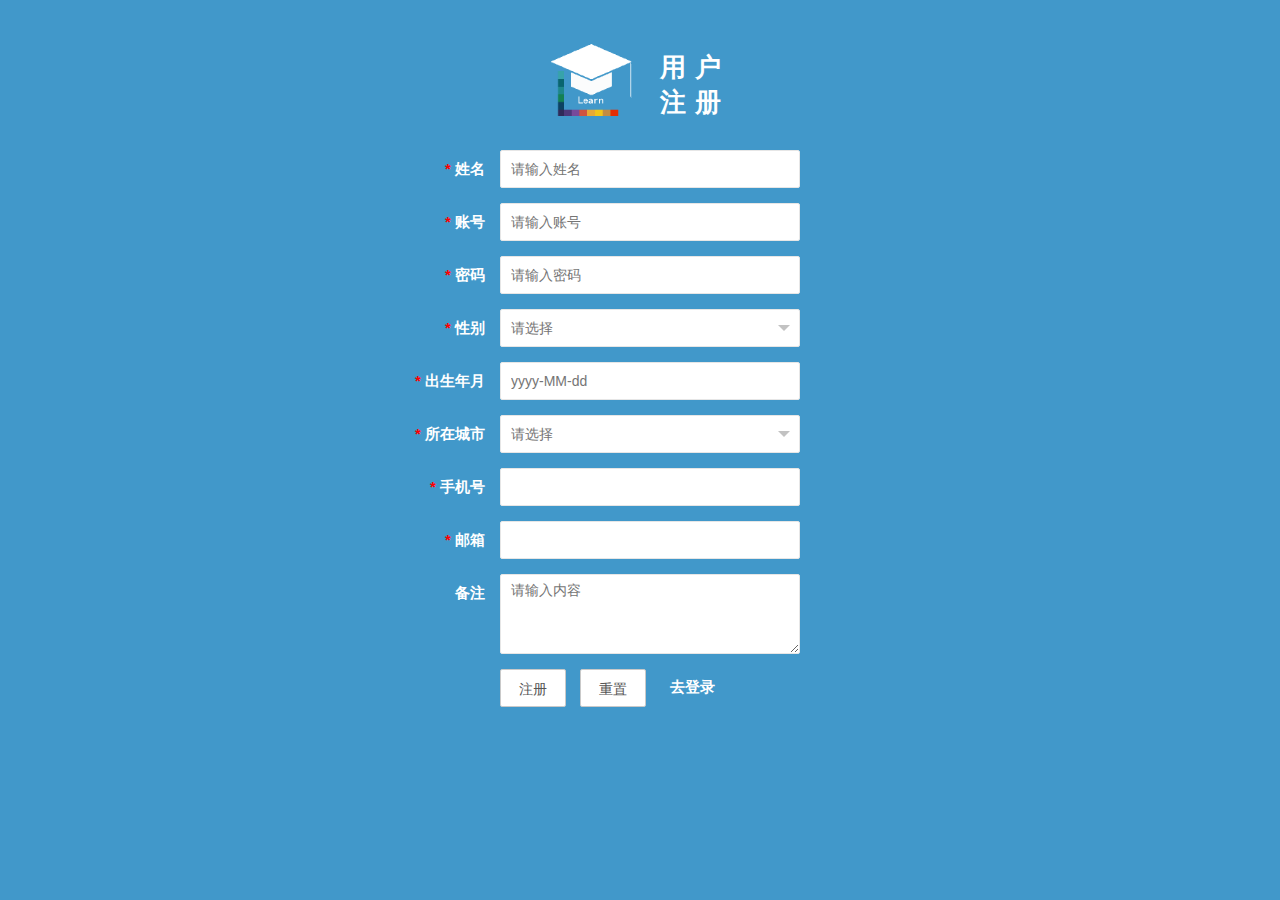
<file: html/register.html>
<!DOCTYPE html>
<html>
<head>
  <meta charset="utf-8">
  <title>北京理工大学永胜学院信息管理系统</title>
  <meta name="renderer" content="webkit">
  <meta http-equiv="X-UA-Compatible" content="IE=edge,chrome=1">
  <meta name="viewport" content="width=device-width, initial-scale=1, maximum-scale=1">
  <link rel="stylesheet" href="../static/layui-v2.5.6/layui/css/layui.css"  media="all">
  <style type="text/css">
	body {
		height: 100%;
		background: #4198ca;
	}
	a {
		text-decoration: none;
	}
	a:hover {
		text-decoration: underline;
	}
	</style>
</head>
<body>
	<div style="width:500px;margin:0 auto;">
		<div style="margin-left:30%;margin-top:30px;margin-bottom:30px;">
			<img src="../static/images/logo_tm.png" style="height:100px;float:left;">
			<div style="font-size:26px;padding-left:120px;padding-top:20px;letter-spacing:9px;color:white;font-weight:bold;">用户<br/>注册</div>
		</div>
		<form class="layui-form" id="inputForm" lay-filter="example" action="">
		  <input type="hidden" name="id" value=""/>
		  <div class="layui-form-item">
			<label class="layui-form-label"><span style="color:red;">* </span>姓名</label>
			<div class="layui-input-block">
			  <input type="text" name="name" required  lay-verify="required" placeholder="请输入姓名" autocomplete="off" class="layui-input" style="width:300px;">
			</div>
		  </div>
		  <div class="layui-form-item">
			<label class="layui-form-label"><span style="color:red;">* </span>账号</label>
			<div class="layui-input-block">
			  <input type="text" name="username" required  lay-verify="required" placeholder="请输入账号" autocomplete="off" class="layui-input" style="width:300px;">
			</div>
		  </div>
		  <div class="layui-form-item">
			<label class="layui-form-label"><span style="color:red;">* </span>密码</label>
			<div class="layui-input-block">
			  <input type="password" name="password" required lay-verify="required" placeholder="请输入密码" autocomplete="off" class="layui-input" style="width:300px;">
			</div>
			<!--<div class="layui-form-mid layui-word-aux">大于6位</div>-->
		  </div>
		   <div class="layui-form-item">
			<label class="layui-form-label"><span style="color:red;">* </span>性别</label>
			<div class="layui-input-block" style="width:300px;">
			  <select name="sex" id="sex" lay-verify="required">
				<option value=""></option>
				<option value="1">男</option>
				<option value="2">女</option>
			  </select>
			</div>
		  </div>
		   <div class="layui-form-item">
			<label class="layui-form-label"><span style="color:red;">* </span>出生年月</label>
			<div class="layui-input-block">
				<input type="text" name="birthdate" id="date" lay-verify="date" placeholder="yyyy-MM-dd" autocomplete="off" class="layui-input" style="width:300px;">
			</div>
		  </div>
		  <div class="layui-form-item">
			<label class="layui-form-label"><span style="color:red;">* </span>所在城市</label>
			<div class="layui-input-block" style="width:300px;">
			  <select name="city" id="city" lay-verify="required">
				<option value=""></option>
				<option value="1">北京</option>
				<option value="2">上海</option>
				<option value="3">广州</option>
				<option value="4">深圳</option>
				<option value="5">杭州</option>
			  </select>
			</div>
		  </div>
		  <div class="layui-form-item">
			<label class="layui-form-label"><span style="color:red;">* </span>手机号</label>
			<div class="layui-input-block">
				<input type="tel" name="phone" lay-verify="required|phone" autocomplete="off" class="layui-input" style="width:300px;">
			</div>
		  </div>
		  <div class="layui-form-item">
			  <label class="layui-form-label"><span style="color:red;">* </span>邮箱</label>
			  <div class="layui-input-block">
				<input type="text" name="email" lay-verify="email" autocomplete="off" class="layui-input" style="width:300px;">
			  </div>
		  </div>
		  <div class="layui-form-item layui-form-text">
			<label class="layui-form-label">备注</label>
			<div class="layui-input-block">
			  <textarea name="remark" placeholder="请输入内容" class="layui-textarea" style="min-height:80px;width:300px;"></textarea>
			</div>
		  </div>
		  <div class="layui-form-item">
			<div class="layui-input-block">
			  <button class="layui-btn layui-btn-primary" lay-submit lay-filter="formDemo">注册</button>
			  <button type="reset" class="layui-btn layui-btn-primary" id="resetBtn">重置</button>
			  <a href="../index.html" style="margin-left:20px;color:white;font-weight:bold;font-size:15px;">去登录</a>
			</div>
		  </div>
		</form>
	</div>
	<style type="text/css">
		.layui-form-label { 
			color: white; 
			font-size: 15px;
			font-weight: bold;
		}
	</style>
	<script type="text/javascript" src="../static/jquery/jquery-3.2.1.min.js"></script>
	<script src="../static/layui-v2.5.6/layui/layui.js" charset="utf-8"></script>
	<script>
		layui.use(['form','element','laydate'], function(){
		  // 选择日期
		  layui.laydate.render({
			elem: '#date'
		  });
		  var form = layui.form;
		  // 监听提交
		  form.on('submit(formDemo)', function(data){
			var password = $("input[name='password']").val();
			if (password.length < 6) {
				layer.msg('密码不能少于6位！', {icon:0});
				return false;
			}
		     parent.layer.msg('注册成功！',{icon:1});
			 var interval = setInterval(function(){
				 location.href = "../index.html";
			}, 500);
			 return false;
		  });
		});
	</script>
</body>
</html>
</file>
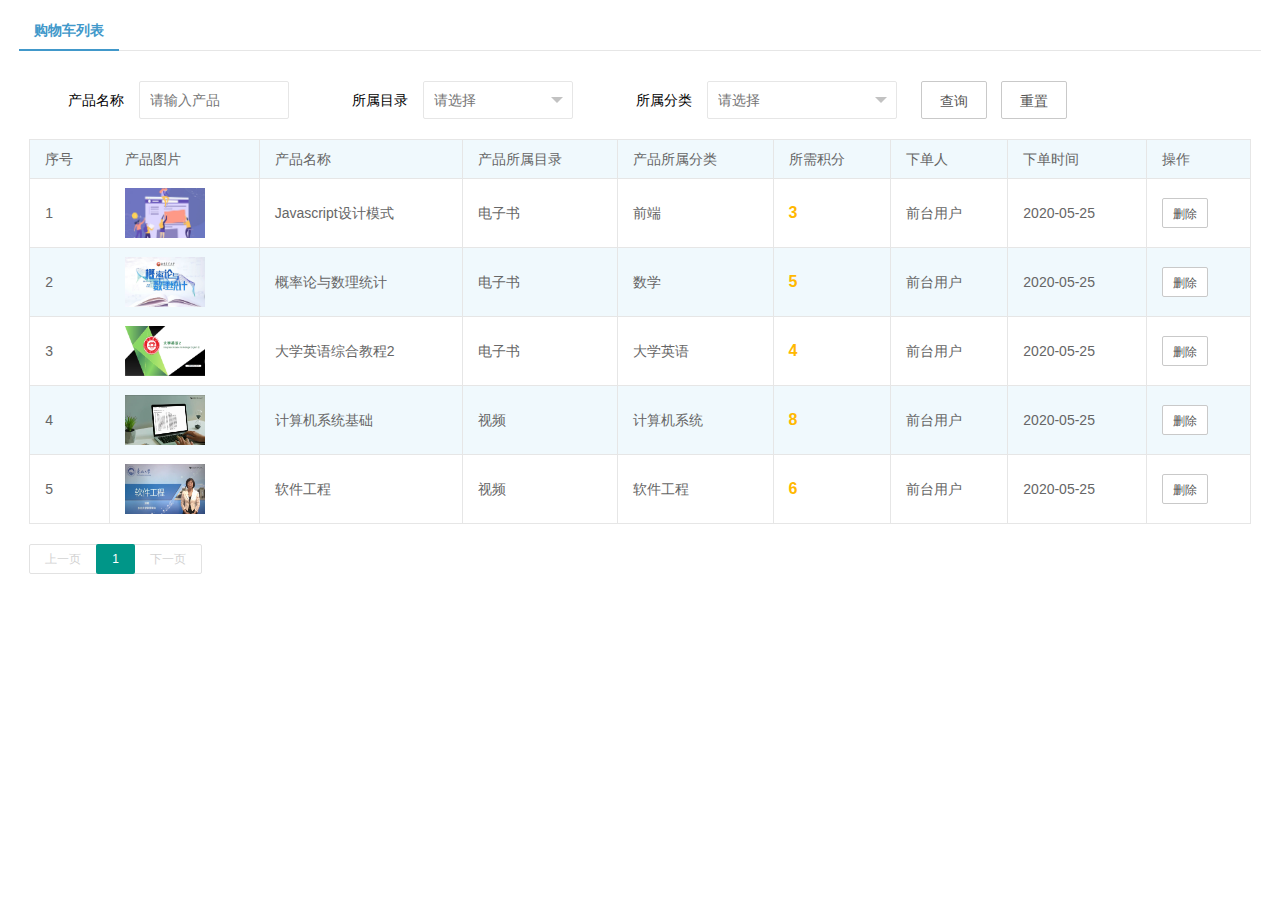
<file: html/shopping.html>
<!DOCTYPE html>
<html>
	<head>
		<title>永胜学院信息管理系统</title>
		<meta name="renderer" content="webkit">
		<meta http-equiv="X-UA-Compatible" content="IE=edge,chrome=1">
		<meta name="viewport" content="width=device-width, initial-scale=1, maximum-scale=1">
		<link rel="stylesheet" href="../static/layui-v2.5.6/layui/css/layui.css"  media="all">
		<style>
			table tbody tr:nth-child(even) {
				background: #f0f9fd;
			}
			table tbody tr:nth-child(odd):hover {
				background: #f0fdf3;
			}
			table tbody tr:nth-child(even):hover {
				background: #f0fdf3;
			}
		</style>
	</head>
	<body style="width:97%;margin:0 auto;">
		<div class="layui-tab layui-tab-brief" lay-filter="docDemoTabBrief">
			<ul class="layui-tab-title">
				<li class="layui-this" id="tab">购物车列表</li>
			</ul>
			<div class="layui-tab-content">
				<div class="layui-tab-item layui-show">
					<div class="layui-form" id="searchForm">
						<div class="layui-form-item" style="margin-top: 20px;">
							<div class="layui-inline">
								<label class="layui-form-label">产品名称</label>
								<div class="layui-input-inline" style="width:150px;">
									<input type="text" name="name" lay-verify="title" autocomplete="off" placeholder="请输入产品" class="layui-input">
								</div>
							</div>
							<div class="layui-inline">
								<label class="layui-form-label">所属目录</label>
								<div class="layui-input-inline" style="width:150px;">
									<select name="catalogue" id="catalogue" lay-filter="aihao">
										<option value=""></option>
										<option value="1">视频</option>
										<option value="2">电子书</option>
									</select>
								</div>
							</div>
							<div class="layui-inline">
								<label class="layui-form-label">所属分类</label>
								<div class="layui-input-inline">
									<select name="type" id="type" lay-search="">
										<option value=""></option>
										<optgroup label="计算机类">
											<option value="10001">C++</option>
											<option value="10002">Java</option>
											<option value="10003">前端</option>
											<option value="10004">计算机系统</option>
											<option value="10005">软件工程</option>
										</optgroup>
										<optgroup label="理学类">
											<option value="10011">数学</option>
											<option value="10012">物理</option>
											<option value="10013">化学</option>
											<option value="10014">生物科学</option>
											<option value="10015">地理科学</option>
										</optgroup>
										<optgroup label="语言类">
											<option value="10021">大学英语</option>
											<option value="10022">文学与语言学</option>
											<option value="10023">考研英语</option>
											<option value="10024">语法阅读</option>
											<option value="10025">写作翻译</option>
										</optgroup>
									</select>
								</div>
							</div>
							<div class="layui-inline">
								<button type="button" class="layui-btn layui-btn-primary" onclick="search(0)">查询</button>
								<button type="button" class="layui-btn layui-btn-primary" onclick="search(1)">重置</button>
							</div>
						</div>
						<table class="layui-table" id="contentTable">
							<thead>
								<tr style="background:#f0f9fd;">
									<th>序号</th>
									<th>产品图片</th>
									<th>产品名称</th>
									<th>产品所属目录</th>
									<th>产品所属分类</th>
									<th>所需积分</th>
									<th>下单人</th>
									<th>下单时间</th>
									<th>操作</th>
								</tr> 
							</thead>
							<tbody>
								<tr class="line_1">
									<td>1</td>
									<td>
										<input type="hidden" value="../static/images/sc_qd.jpg"/>
										<a class="galpop-single" href="../static/images/sc_qd.jpg" title="点击可查看大图">
											<img src="../static/images/sc_qd.jpg" class="img-thumbnail" style="max-width:80px;width:80px;height:50px;"/>
										</a>
									</td>
									<td>Javascript设计模式</td>
									<td>电子书</td>
									<td>前端</td>
									<td style="font-weight:bold;color:#ffb800;font-size:16px;">3</td>
									<td>前台用户</td>
									<td>2020-05-25</td>
									<td>
										<button type="button" class="layui-btn layui-btn-primary layui-btn-sm" title="删除" onclick="deleteLine(1)">删除</button>
									</td>
								</tr>
								<tr class="line_2">
									<td>2</td>
									<td>
										<input type="hidden" value="../static/images/sc_sx.jpg"/>
										<a class="galpop-single" href="../static/images/sc_sx.jpg" title="点击可查看大图">
											<img src="../static/images/sc_sx.jpg" class="img-thumbnail" style="max-width:80px;width:80px;height:50px;"/>
										</a>
									</td>
									<td>概率论与数理统计</td>
									<td>电子书</td>
									<td>数学</td>
									<td style="font-weight:bold;color:#ffb800;font-size:16px;">5</td>
									<td>前台用户</td>
									<td>2020-05-25</td>
									<td>
										<button type="button" class="layui-btn layui-btn-primary layui-btn-sm" title="删除" onclick="deleteLine(2)">删除</button>
									</td>
								</tr>
								<tr class="line_3">
									<td>3</td>
									<td>
										<input type="hidden" value="../static/images/sc_yy.jpg"/>
										<a class="galpop-single" href="../static/images/sc_yy.jpg" title="点击可查看大图">
											<img src="../static/images/sc_yy.jpg" class="img-thumbnail" style="max-width:80px;width:80px;height:50px;"/>
										</a>
									</td>
									<td>大学英语综合教程2</td>
									<td>电子书</td>
									<td>大学英语</td>
									<td style="font-weight:bold;color:#ffb800;font-size:16px;">4</td>
									<td>前台用户</td>
									<td>2020-05-25</td>
									<td>
										<button type="button" class="layui-btn layui-btn-primary layui-btn-sm" title="删除" onclick="deleteLine(3)">删除</button>
									</td>
								</tr>
								<tr class="line_4">
									<td>4</td>
									<td>
										<input type="hidden" value="../static/images/sc_xt.jpg"/>
										<a class="galpop-single" href="../static/images/sc_xt.jpg" title="点击可查看大图">
											<img src="../static/images/sc_xt.jpg" class="img-thumbnail" style="max-width:80px;width:80px;height:50px;"/>
										</a>
									</td>
									<td>计算机系统基础</td>
									<td>视频</td>
									<td>计算机系统</td>
									<td style="font-weight:bold;color:#ffb800;font-size:16px;">8</td>
									<td>前台用户</td>
									<td>2020-05-25</td>
									<td>
										<button type="button" class="layui-btn layui-btn-primary layui-btn-sm" title="删除" onclick="deleteLine(4)">删除</button>
									</td>
								</tr>
								<tr class="line_5">
									<td>5</td>
									<td>
										<input type="hidden" value="../static/images/sc_gc.jpg"/>
										<a class="galpop-single" href="../static/images/sc_gc.jpg" title="点击可查看大图">
											<img src="../static/images/sc_gc.jpg" class="img-thumbnail" style="max-width:80px;width:80px;height:50px;"/>
										</a>
									</td>
									<td>软件工程</td>
									<td>视频</td>
									<td>软件工程</td>
									<td style="font-weight:bold;color:#ffb800;font-size:16px;">6</td>
									<td>前台用户</td>
									<td>2020-05-25</td>
									<td>
										<button type="button" class="layui-btn layui-btn-primary layui-btn-sm" title="删除" onclick="deleteLine(5)">删除</button>
									</td>
								</tr>
							</tbody>
						</table>
					</div>
					<div id="page"></div>
				</div>
			</div>
		</div>
		<link type="text/css" rel="stylesheet" href="../static/jquery-galpop/css/jquery.galpop.css" media="screen" />
		<script type="text/javascript" src="../static/jquery/jquery-3.2.1.min.js"></script>
		<script src="../static/layui-v2.5.6/layui/layui.js" charset="utf-8"></script>
		<script type="text/javascript" src="../static/jquery-galpop/jquery.galpop.min.js"></script> 
		<script>
			$(document).ready(function() {
				$('.galpop-single').galpop();
			});
			layui.use(['form','element'], function(){
				var $ = layui.jquery
				,element = layui.element;
			});
			layui.use(['rate'], function(){
				var rate = layui.rate;
				rate.render({
					elem: '#score1'
					,value: 4
					,readonly: true
				});
				rate.render({
					elem: '#score2'
					,value: 5
					,readonly: true
				});
				rate.render({
					elem: '#score3'
					,value: 3
					,readonly: true
				});
			});
			layui.use(['laypage', 'layer'], function(){
				var laypage = layui.laypage
				,layer = layui.layer;
				// 总页数低于页码总数
				laypage.render({
					elem: 'page'
					,count: 10 // 数据总数
				});
			});
			 // 查询 
			 function search(type){
				if (type == 0) {
					$("#contentTable tbody tr").css("display","");
					var nameInput = $("#searchForm input[name='name']").val().trim();
					var catalogueSelect = $("#searchForm #catalogue option:selected").text().trim();
					var typeSelect = $("#searchForm #type option:selected").text().trim();
					var usertypeSelect = $("#searchForm #usertype option:selected").text().trim();
					for (var i = 0; i < $("#contentTable tbody tr").length; i++) {
						var name = $("#contentTable tbody tr").eq(i).children('td').eq(2).text().trim();
						var catalogue = $("#contentTable tbody tr").eq(i).children('td').eq(3).text().trim();
						var type = $("#contentTable tbody tr").eq(i).children('td').eq(4).text().trim();
						if (name.indexOf(nameInput) == -1 || catalogue.indexOf(catalogueSelect) == -1 || type.indexOf(typeSelect) == -1) {
							$("#contentTable tbody tr").eq(i).css("display","none");
						}
					}
				 } else {
					 $("#contentTable tbody tr").css("display","");
					 $("#searchForm input[name='name']").val("");
					 $('#searchForm #catalogue').siblings("div.layui-form-select").find('dl').find('dd[lay-value=""]').click();
					 $('#searchForm #type').siblings("div.layui-form-select").find('dl').find('dd[lay-value=""]').click();
				 }
			}
			// 删除
			function deleteLine(linenum) {
				layer.confirm('您确认要删除该条信息吗？', {
				  btn: ['确认','取消'], title : '系统提示', icon: 3
				}, function(index){
					$(".line_" + linenum).remove();
					layer.close(index);
					layer.msg('删除成功！',{icon:1});
				})
			}
		</script>
	</body>
</html>
</file>
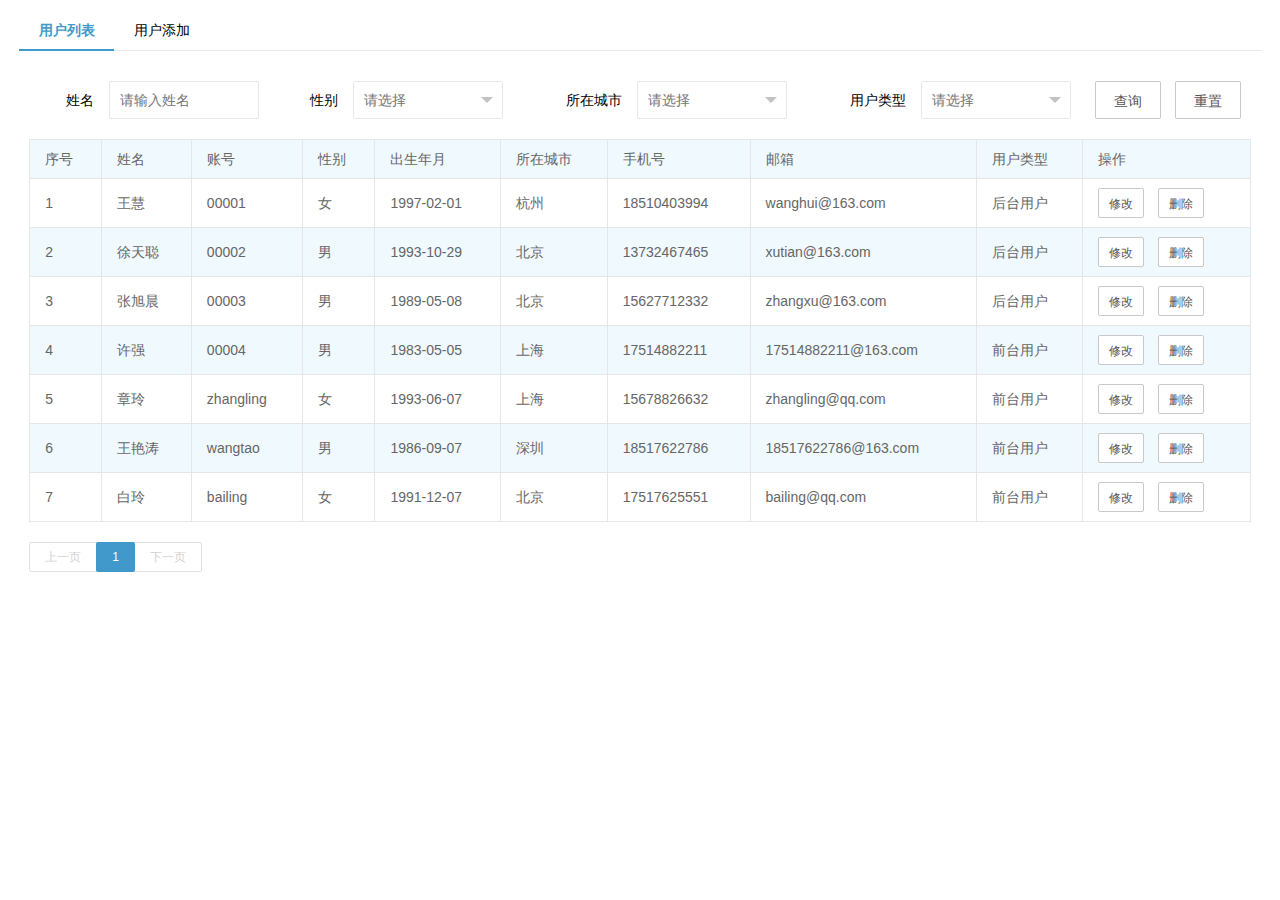
<file: html/user.html>
<!DOCTYPE html>
<html>
	<head>
		<title>永胜学院信息管理系统</title>
		<meta name="renderer" content="webkit">
		<meta http-equiv="X-UA-Compatible" content="IE=edge,chrome=1">
		<meta name="viewport" content="width=device-width, initial-scale=1, maximum-scale=1">
		<link rel="stylesheet" href="../static/layui-v2.5.6/layui/css/layui.css"  media="all">
		<style>
			table tbody tr:nth-child(even) {
				background: #f0f9fd;
			}
			table tbody tr:nth-child(odd):hover {
				background: #f0fdf3;
			}
			table tbody tr:nth-child(even):hover {
				background: #f0fdf3;
			}
		</style>
	</head>
	<body style="width:97%;margin:0 auto;">
		<div class="layui-tab layui-tab-brief" lay-filter="docDemoTabBrief">
			<ul class="layui-tab-title">
				<li class="layui-this" id="tab1" onclick="$('#tab2').text('用户添加');">用户列表</li>
				<li id="tab2" onclick="$('#resetBtn').click();$('#tab2').text('用户添加');$('#inputForm input[name=id]').val('');">用户添加</li>
			</ul>
			<div class="layui-tab-content">
				<div class="layui-tab-item layui-show">
					<div class="layui-form" id="searchForm">
						<div class="layui-form-item" style="margin-top: 20px;">
							<div class="layui-inline">
								<label class="layui-form-label" style="width:50px;">姓名</label>
								<div class="layui-input-inline" style="width:150px;">
									<input type="text" name="name" lay-verify="title" autocomplete="off" placeholder="请输入姓名" class="layui-input">
								</div>
							</div>
							<div class="layui-inline">
								<label class="layui-form-label" style="width:40px;">性别</label>
								<div class="layui-input-inline" style="width:150px;">
									<select name="sex" id="sex" lay-filter="aihao">
										<option value=""></option>
										<option value="1">男</option>
										<option value="2">女</option>
									</select>
								</div>
							</div>
							<div class="layui-inline">
								<label class="layui-form-label">所在城市</label>
								<div class="layui-input-inline" style="width:150px;">
									<select name="city" id="city" lay-filter="aihao">
										<option value=""></option>
										<option value="1">北京</option>
										<option value="2">上海</option>
										<option value="3">广州</option>
										<option value="4">深圳</option>
										<option value="5">杭州</option>
									</select>
								</div>
							</div>
							<div class="layui-inline">
								<label class="layui-form-label">用户类型</label>
								<div class="layui-input-inline" style="width:150px;">
									<select name="usertype" id="usertype" lay-filter="aihao">
										<option value=""></option>
										<option value="1">后台用户</option>
										<option value="2">前台用户</option>
									</select>
								</div>
							</div>
							<div class="layui-inline">
								<button type="button" class="layui-btn layui-btn-primary" onclick="search(0)">查询</button>
								<button type="button" class="layui-btn layui-btn-primary" onclick="search(1)">重置</button>
							</div>
						</div>
						<table class="layui-table" id="contentTable">
							<thead>
								<tr style="background:#f0f9fd;">
									<th>序号</th>
									<th>姓名</th>
									<th>账号</th>
									<th>性别</th>
									<th>出生年月</th>
									<th>所在城市</th>
									<th>手机号</th>
									<th>邮箱</th>
									<th>用户类型</th>
									<th>操作</th>
								</tr> 
							</thead>
							<tbody>
								<tr class="line_1">
									<td>1</td>
									<td>王慧</td>
									<td>00001</td>
									<td>女</td>
									<td>1997-02-01</td>
									<td>杭州</td>
									<td>18510403994</td>
									<td>wanghui@163.com</td>
									<td>后台用户</td>
									<td style="display:none;">123456</td>
									<td style="display:none;">无</td>
									<td>
										<button type="button" class="layui-btn layui-btn-primary layui-btn-sm" title="修改" onclick="update(1)">修改</button>
										<button type="button" class="layui-btn layui-btn-primary layui-btn-sm" title="删除" onclick="deleteLine(1)">删除</button>
									</td>
								</tr>
								<tr class="line_2">
									<td>2</td>
									<td>徐天聪</td>
									<td>00002</td>
									<td>男</td>
									<td>1993-10-29</td>
									<td>北京</td>
									<td>13732467465</td>
									<td>xutian@163.com</td>
									<td>后台用户</td>
									<td style="display:none;">123456</td>
									<td style="display:none;">无</td>
									<td>
										<button type="button" class="layui-btn layui-btn-primary layui-btn-sm" title="修改" onclick="update(2)">修改</button>
										<button type="button" class="layui-btn layui-btn-primary layui-btn-sm" title="删除" onclick="deleteLine(2)">删除</button>
									</td>
								</tr>
								<tr class="line_3">
									<td>3</td>
									<td>张旭晨</td>
									<td>00003</td>
									<td>男</td>
									<td>1989-05-08</td>
									<td>北京</td>
									<td>15627712332</td>
									<td>zhangxu@163.com</td>
									<td>后台用户</td>
									<td style="display:none;">123456</td>
									<td style="display:none;">无</td>
									<td>
										<button type="button" class="layui-btn layui-btn-primary layui-btn-sm" title="修改" onclick="update(3)">修改</button>
										<button type="button" class="layui-btn layui-btn-primary layui-btn-sm" title="删除" onclick="deleteLine(3)">删除</button>
									</td>
								</tr>
								<tr class="line_4">
									<td>4</td>
									<td>许强</td>
									<td>00004</td>
									<td>男</td>
									<td>1983-05-05</td>
									<td>上海</td>
									<td>17514882211</td>
									<td>17514882211@163.com</td>
									<td>前台用户</td>
									<td style="display:none;">123456</td>
									<td style="display:none;">无</td>
									<td>
										<button type="button" class="layui-btn layui-btn-primary layui-btn-sm" title="修改" onclick="update(4)">修改</button>
										<button type="button" class="layui-btn layui-btn-primary layui-btn-sm" title="删除" onclick="deleteLine(4)">删除</button>
									</td>
								</tr>
								<tr class="line_5">
									<td>5</td>
									<td>章玲</td>
									<td>zhangling</td>
									<td>女</td>
									<td>1993-06-07</td>
									<td>上海</td>
									<td>15678826632</td>
									<td>zhangling@qq.com</td>
									<td>前台用户</td>
									<td style="display:none;">123456</td>
									<td style="display:none;">无</td>
									<td>
										<button type="button" class="layui-btn layui-btn-primary layui-btn-sm" title="修改" onclick="update(5)">修改</button>
										<button type="button" class="layui-btn layui-btn-primary layui-btn-sm" title="删除" onclick="deleteLine(5)">删除</button>
									</td>
								</tr>
								<tr class="line_6">
									<td>6</td>
									<td>王艳涛</td>
									<td>wangtao</td>
									<td>男</td>
									<td>1986-09-07</td>
									<td>深圳</td>
									<td>18517622786</td>
									<td>18517622786@163.com</td>
									<td>前台用户</td>
									<td style="display:none;">123456</td>
									<td style="display:none;">无</td>
									<td>
										<button type="button" class="layui-btn layui-btn-primary layui-btn-sm" title="修改" onclick="update(6)">修改</button>
										<button type="button" class="layui-btn layui-btn-primary layui-btn-sm" title="删除" onclick="deleteLine(6)">删除</button>
									</td>
								</tr>
								<tr class="line_7">
									<td>7</td>
									<td>白玲</td>
									<td>bailing</td>
									<td>女</td>
									<td>1991-12-07</td>
									<td>北京</td>
									<td>17517625551</td>
									<td>bailing@qq.com</td>
									<td>前台用户</td>
									<td style="display:none;">123456</td>
									<td style="display:none;">无</td>
									<td>
										<button type="button" class="layui-btn layui-btn-primary layui-btn-sm" title="修改" onclick="update(7)">修改</button>
										<button type="button" class="layui-btn layui-btn-primary layui-btn-sm" title="删除" onclick="deleteLine(7)">删除</button>
									</td>
								</tr>
							</tbody>
						</table>
					</div>
					<div id="page"></div>
				</div>
				<!-- 用户添加 -->
				<div class="layui-tab-item">
					<div style="width:30%;margin-top:20px;">  
						<form class="layui-form" id="inputForm" lay-filter="example" action="">
						  <input type="hidden" name="id" value=""/>
						  <div class="layui-form-item">
							<label class="layui-form-label"><span style="color:red;">* </span>姓名</label>
							<div class="layui-input-block">
							  <input type="text" name="name" required  lay-verify="required" placeholder="请输入姓名" autocomplete="off" class="layui-input" style="width:300px;">
							</div>
						  </div>
						  <div class="layui-form-item">
							<label class="layui-form-label"><span style="color:red;">* </span>账号</label>
							<div class="layui-input-block">
							  <input type="text" name="username" required  lay-verify="required" placeholder="请输入账号" autocomplete="off" class="layui-input" style="width:300px;">
							</div>
						  </div>
						  <div class="layui-form-item">
							<label class="layui-form-label"><span style="color:red;">* </span>密码</label>
							<div class="layui-input-inline">
							  <input type="password" name="password" required lay-verify="required" placeholder="请输入密码" autocomplete="off" class="layui-input" style="width:300px;">
							</div>
							<!--<div class="layui-form-mid layui-word-aux">>=6位</div>-->
						  </div>
						   <div class="layui-form-item">
							<label class="layui-form-label"><span style="color:red;">* </span>性别</label>
							<div class="layui-input-block">
							  <input type="radio" name="sex" value="1" title="男" checked>
							  <input type="radio" name="sex" value="2" title="女">
							</div>
						  </div>
						   <div class="layui-form-item">
							<label class="layui-form-label"><span style="color:red;">* </span>出生年月</label>
							<div class="layui-input-inline">
								<input type="text" name="birthdate" id="date" lay-verify="date" placeholder="yyyy-MM-dd" autocomplete="off" class="layui-input" style="width:300px;">
							</div>
						  </div>
						  <div class="layui-form-item">
							<label class="layui-form-label"><span style="color:red;">* </span>所在城市</label>
							<div class="layui-input-block" style="width:300px;">
							  <select name="city" id="city" lay-verify="required">
								<option value=""></option>
								<option value="1">北京</option>
								<option value="2">上海</option>
								<option value="3">广州</option>
								<option value="4">深圳</option>
								<option value="5">杭州</option>
							  </select>
							</div>
						  </div>
						  <div class="layui-form-item">
							<div class="layui-inline">
							  <label class="layui-form-label"><span style="color:red;">* </span>手机号</label>
							  <div class="layui-input-inline">
								<input type="tel" name="phone" lay-verify="required|phone" autocomplete="off" class="layui-input" style="width:300px;">
							  </div>
							</div>
						  </div>
						  <div class="layui-form-item">
							<div class="layui-inline">
							  <label class="layui-form-label"><span style="color:red;">* </span>邮箱</label>
							  <div class="layui-input-inline">
								<input type="text" name="email" lay-verify="email" autocomplete="off" class="layui-input" style="width:300px;">
							  </div>
							</div>
						  </div>
						  <div class="layui-form-item">
							<label class="layui-form-label"><span style="color:red;">* </span>用户类型</label>
							<div class="layui-input-block">
							  <input type="radio" name="usertype" value="1" title="后台用户" checked>
							  <input type="radio" name="usertype" value="2" title="前台用户">
							</div>
						  </div>
						  <div class="layui-form-item layui-form-text">
							<label class="layui-form-label">备注</label>
							<div class="layui-input-block">
							  <textarea name="remark" placeholder="请输入内容" class="layui-textarea" style="width:300px;"></textarea>
							</div>
						  </div>
						  <div class="layui-form-item">
							<div class="layui-input-block">
							  <button class="layui-btn layui-btn-primary" lay-submit lay-filter="formDemo">保存</button>
							  <button type="reset" class="layui-btn layui-btn-primary" id="resetBtn">重置</button>
							  <button type="button" class="layui-btn layui-btn-primary" onclick="$('#resetBtn,#tab1').click();">返回</button>
							</div>
						  </div>
						</form>
					</div>
				</div>
			</div>
		</div>
		<script type="text/javascript" src="../static/jquery/jquery-3.2.1.min.js"></script>
		<script src="../static/layui-v2.5.6/layui/layui.js" charset="utf-8"></script>
		<script>
			layui.use(['form','element'], function(){
				var $ = layui.jquery
				,element = layui.element;
			});
			layui.use(['laypage', 'layer'], function(){
				var laypage = layui.laypage
				,layer = layui.layer;
				// 总页数低于页码总数
				laypage.render({
					elem: 'page'
					,theme: '#4198ca'
					,count: 10 // 数据总数
				});
			});
			layui.use(['form','element','laydate'], function(){
				// 选择日期
				layui.laydate.render({
					elem: '#date'
				});
				var form = layui.form;
				// 监听提交
				form.on('submit(formDemo)', function(data){
					// layer.msg(JSON.stringify(data.field));
					var password = $("#inputForm input[name='password']").val();
					if (password.length < 6) {
						layer.msg('密码不能少于6位！', {icon:0});
						return false;
					}
					var id = $("#inputForm input[name='id']").val();
					var name = $("#inputForm input[name='name']").val();
					var username = $("#inputForm input[name='username']").val();
					var sex = $("#inputForm input[name='sex']:checked").val();
					if (sex == "1") sex = "男";
					else sex = "女";
					var birthdate = $("#inputForm input[name='birthdate']").val();
					var city = $("#inputForm #city option:selected").text();
					var phone = $("#inputForm input[name='phone']").val();
					var email = $("#inputForm input[name='email']").val();
					var usertype = $("#inputForm input[name='usertype']:checked").val();
					if (usertype == "1") usertype = "后台用户";
					else usertype = "前台用户";
					var remark = $("#inputForm textarea[name='remark']").val();
					var massage = "";
					if (id != "") {
						// 修改
						var name = $(".line_" + id).children('td').eq(1).text(name);
						var username = $(".line_" + id).children('td').eq(2).text(username);
						var sex = $(".line_" + id).children('td').eq(3).text(sex);
						var birthdate = $(".line_" + id).children('td').eq(4).text(birthdate);
						var city = $(".line_" + id).children('td').eq(5).text(city);
						var phone = $(".line_" + id).children('td').eq(6).text(phone);
						var email = $(".line_" + id).children('td').eq(7).text(email);
						var usertype = $(".line_" + id).children('td').eq(8).text(usertype);
						var password = $(".line_" + id).children('td').eq(9).text(password);
						var remark = $(".line_" + id).children('td').eq(10).text(remark);
						massage = "修改成功！";
					} else {
						// 新增
						var dataCount = 0;
						$('#contentTable tbody').find('tr').each(function(){
							var id = parseInt($(this).children('td').eq(0).text().trim());
							if (id > dataCount)
								dataCount = id;
						})
						dataCount = dataCount + 1;
						var html = "<tr class='line_"+dataCount+"'>";
						html += "<td>"+dataCount+"</td>";
						html += "<td>"+name+"</td>";
						html += "<td>"+username+"</td>";
						html += "<td>"+sex+"</td>";
						html += "<td>"+birthdate+"</td>";
						html += "<td>"+city+"</td>";
						html += "<td>"+phone+"</td>";
						html += "<td>"+email+"</td>";
						html += "<td>"+usertype+"</td>";
						html += "<td style='display:none;'>"+password+"</td>";
						html += "<td style='display:none;'>"+remark+"</td>";
						html += "<td>";
						html += "<button type='button' class='layui-btn layui-btn-primary layui-btn-sm' title='修改' onclick='update("+dataCount+")'>修改</button>";
						html += "<button type='button' class='layui-btn layui-btn-primary layui-btn-sm' title='删除' onclick='deleteLine("+dataCount+")'>删除</button>";
						html += "</td>";
						html += "</tr>";
						$("#contentTable tbody").append(html);
						massage = "添加成功！";
					}
					$("#resetBtn,#tab1").click();
					layer.msg(massage,{icon:1});
					return false;
				});
			});
			 // 查询 
			 function search(type){
				if (type == 0) {
					$("#contentTable tbody tr").css("display","");
					var nameInput = $("#searchForm input[name='name']").val().trim();
					var sexSelect = $("#searchForm #sex option:selected").text().trim();
					var citySelect = $("#searchForm #city option:selected").text().trim();
					var usertypeSelect = $("#searchForm #usertype option:selected").text().trim();
					for (var i = 0; i < $("#contentTable tbody tr").length; i++) {
						var name = $("#contentTable tbody tr").eq(i).children('td').eq(1).text().trim();
						var sex = $("#contentTable tbody tr").eq(i).children('td').eq(3).text().trim();
						var city = $("#contentTable tbody tr").eq(i).children('td').eq(5).text().trim();
						var usertype = $("#contentTable tbody tr").eq(i).children('td').eq(8).text().trim();
						if (name.indexOf(nameInput) == -1 || sex.indexOf(sexSelect) == -1 || city.indexOf(citySelect) == -1 || usertype.indexOf(usertypeSelect) == -1) {
							$("#contentTable tbody tr").eq(i).css("display","none");
						}
					}
				 } else {
					 $("#contentTable tbody tr").css("display","");
					 $("#searchForm input[name='name']").val("");
					 $('#searchForm #sex').siblings("div.layui-form-select").find('dl').find('dd[lay-value=""]').click();
					 $('#searchForm #city').siblings("div.layui-form-select").find('dl').find('dd[lay-value=""]').click();
					 $('#searchForm #usertype').siblings("div.layui-form-select").find('dl').find('dd[lay-value=""]').click();
				 }
			}
			// 删除
			function deleteLine(linenum) {
				layer.confirm('您确认要删除该条数据吗？', {
				  btn: ['确认','取消'], title : '系统提示', icon: 3
				}, function(index){
					$(".line_" + linenum).remove();
					layer.close(index);
					layer.msg('删除成功！',{icon:1});
				})
			}
			// 修改
			function update(index) {
				$("#tab2").click();
				$("#tab2").text("用户修改");
				// 取值
				var id = $(".line_" + index).children('td').eq(0).text().trim();
				var name = $(".line_" + index).children('td').eq(1).text().trim();
				var username = $(".line_" + index).children('td').eq(2).text().trim();
				var sex = $(".line_" + index).children('td').eq(3).text().trim();
				var birthdate = $(".line_" + index).children('td').eq(4).text().trim();
				var city = $(".line_" + index).children('td').eq(5).text().trim();
				var phone = $(".line_" + index).children('td').eq(6).text().trim();
				var email = $(".line_" + index).children('td').eq(7).text().trim();
				var usertype = $(".line_" + index).children('td').eq(8).text().trim();
				var password = $(".line_" + index).children('td').eq(9).text().trim();
				var remark = $(".line_" + index).children('td').eq(10).text().trim();
				// 赋值
				$("#inputForm input[name='id']").val(id);
				$("#inputForm input[name='name']").val(name);
				$("#inputForm input[name='username']").val(username);
				$("#inputForm input[name='password']").val(password);
				if (sex == "男") {
					$("#inputForm input:radio[name='sex']")[0].checked = true;
					layui.form.render('radio');	
				} else {
					$("#inputForm input:radio[name='sex']")[1].checked = true;
					layui.form.render('radio');
				}
				$("#inputForm input[name='birthdate']").val(birthdate);
				if (city == "北京") {
					$('#inputForm #city').siblings("div.layui-form-select").find('dl').find('dd[lay-value="1"]').click();
				} else if (city == "上海") {
					$('#inputForm #city').siblings("div.layui-form-select").find('dl').find('dd[lay-value="2"]').click();
				} else if (city == "广州") {
					$('#inputForm #city').siblings("div.layui-form-select").find('dl').find('dd[lay-value="3"]').click();
				} else if (city == "深圳") {
					$('#inputForm #city').siblings("div.layui-form-select").find('dl').find('dd[lay-value="4"]').click();
				} else {
					$('#inputForm #city').siblings("div.layui-form-select").find('dl').find('dd[lay-value="5"]').click();
				}
				$("#inputForm input[name='phone']").val(phone);
				$("#inputForm input[name='email']").val(email);
				if (usertype == "后台用户") {
					$("#inputForm input:radio[name='usertype']")[0].checked = true;
					layui.form.render('radio');	
				} else {
					$("#inputForm input:radio[name='usertype']")[1].checked = true;
					layui.form.render('radio');	
				}
				$("#inputForm textarea[name='remark']").val(remark);
			}
		</script>
	</body>
</html>
</file>
<file: static/layui-v2.5.6/layui/css/layui.css>
/** layui-v2.5.6 MIT License By https://www.layui.com */
 .layui-inline,img{display:inline-block;vertical-align:middle}h1,h2,h3,h4,h5,h6{font-weight:400}.layui-edge,.layui-header,.layui-inline,.layui-main{position:relative}.layui-body,.layui-edge,.layui-elip{overflow:hidden}.layui-btn,.layui-edge,.layui-inline,img{vertical-align:middle}.layui-btn,.layui-disabled,.layui-icon,.layui-unselect{-moz-user-select:none;-webkit-user-select:none;-ms-user-select:none}.layui-elip,.layui-form-checkbox span,.layui-form-pane .layui-form-label{text-overflow:ellipsis;white-space:nowrap}.layui-breadcrumb,.layui-tree-btnGroup{visibility:hidden}blockquote,body,button,dd,div,dl,dt,form,h1,h2,h3,h4,h5,h6,input,li,ol,p,pre,td,textarea,th,ul{margin:0;padding:0;-webkit-tap-highlight-color:rgba(0,0,0,0)}a:active,a:hover{outline:0}img{border:none}li{list-style:none}table{border-collapse:collapse;border-spacing:0}h4,h5,h6{font-size:100%}button,input,optgroup,option,select,textarea{font-family:inherit;font-size:inherit;font-style:inherit;font-weight:inherit;outline:0}pre{white-space:pre-wrap;white-space:-moz-pre-wrap;white-space:-pre-wrap;white-space:-o-pre-wrap;word-wrap:break-word}body{line-height:24px;font:14px Helvetica Neue,Helvetica,PingFang SC,Tahoma,Arial,sans-serif}hr{height:1px;margin:10px 0;border:0;clear:both}a{color:#333;text-decoration:none}a:hover{color:#777}a cite{font-style:normal;*cursor:pointer}.layui-border-box,.layui-border-box *{box-sizing:border-box}.layui-box,.layui-box *{box-sizing:content-box}.layui-clear{clear:both;*zoom:1}.layui-clear:after{content:'\20';clear:both;*zoom:1;display:block;height:0}.layui-inline{*display:inline;*zoom:1}.layui-edge{display:inline-block;width:0;height:0;border-width:6px;border-style:dashed;border-color:transparent}.layui-edge-top{top:-4px;border-bottom-color:#999;border-bottom-style:solid}.layui-edge-right{border-left-color:#999;border-left-style:solid}.layui-edge-bottom{top:2px;border-top-color:#999;border-top-style:solid}.layui-edge-left{border-right-color:#999;border-right-style:solid}.layui-disabled,.layui-disabled:hover{color:#d2d2d2!important;cursor:not-allowed!important}.layui-circle{border-radius:100%}.layui-show{display:block!important}.layui-hide{display:none!important}@font-face{font-family:layui-icon;src:url(../font/iconfont.eot?v=256);src:url(../font/iconfont.eot?v=256#iefix) format('embedded-opentype'),url(../font/iconfont.woff2?v=256) format('woff2'),url(../font/iconfont.woff?v=256) format('woff'),url(../font/iconfont.ttf?v=256) format('truetype'),url(../font/iconfont.svg?v=256#layui-icon) format('svg')}.layui-icon{font-family:layui-icon!important;font-size:16px;font-style:normal;-webkit-font-smoothing:antialiased;-moz-osx-font-smoothing:grayscale}.layui-icon-reply-fill:before{content:"\e611"}.layui-icon-set-fill:before{content:"\e614"}.layui-icon-menu-fill:before{content:"\e60f"}.layui-icon-search:before{content:"\e615"}.layui-icon-share:before{content:"\e641"}.layui-icon-set-sm:before{content:"\e620"}.layui-icon-engine:before{content:"\e628"}.layui-icon-close:before{content:"\1006"}.layui-icon-close-fill:before{content:"\1007"}.layui-icon-chart-screen:before{content:"\e629"}.layui-icon-star:before{content:"\e600"}.layui-icon-circle-dot:before{content:"\e617"}.layui-icon-chat:before{content:"\e606"}.layui-icon-release:before{content:"\e609"}.layui-icon-list:before{content:"\e60a"}.layui-icon-chart:before{content:"\e62c"}.layui-icon-ok-circle:before{content:"\1005"}.layui-icon-layim-theme:before{content:"\e61b"}.layui-icon-table:before{content:"\e62d"}.layui-icon-right:before{content:"\e602"}.layui-icon-left:before{content:"\e603"}.layui-icon-cart-simple:before{content:"\e698"}.layui-icon-face-cry:before{content:"\e69c"}.layui-icon-face-smile:before{content:"\e6af"}.layui-icon-survey:before{content:"\e6b2"}.layui-icon-tree:before{content:"\e62e"}.layui-icon-ie:before{content:"\e7bb"}.layui-icon-upload-circle:before{content:"\e62f"}.layui-icon-add-circle:before{content:"\e61f"}.layui-icon-download-circle:before{content:"\e601"}.layui-icon-templeate-1:before{content:"\e630"}.layui-icon-util:before{content:"\e631"}.layui-icon-face-surprised:before{content:"\e664"}.layui-icon-edit:before{content:"\e642"}.layui-icon-speaker:before{content:"\e645"}.layui-icon-down:before{content:"\e61a"}.layui-icon-file:before{content:"\e621"}.layui-icon-layouts:before{content:"\e632"}.layui-icon-rate-half:before{content:"\e6c9"}.layui-icon-add-circle-fine:before{content:"\e608"}.layui-icon-prev-circle:before{content:"\e633"}.layui-icon-read:before{content:"\e705"}.layui-icon-404:before{content:"\e61c"}.layui-icon-carousel:before{content:"\e634"}.layui-icon-help:before{content:"\e607"}.layui-icon-code-circle:before{content:"\e635"}.layui-icon-windows:before{content:"\e67f"}.layui-icon-water:before{content:"\e636"}.layui-icon-username:before{content:"\e66f"}.layui-icon-find-fill:before{content:"\e670"}.layui-icon-about:before{content:"\e60b"}.layui-icon-location:before{content:"\e715"}.layui-icon-up:before{content:"\e619"}.layui-icon-pause:before{content:"\e651"}.layui-icon-date:before{content:"\e637"}.layui-icon-layim-uploadfile:before{content:"\e61d"}.layui-icon-delete:before{content:"\e640"}.layui-icon-play:before{content:"\e652"}.layui-icon-top:before{content:"\e604"}.layui-icon-firefox:before{content:"\e686"}.layui-icon-friends:before{content:"\e612"}.layui-icon-refresh-3:before{content:"\e9aa"}.layui-icon-ok:before{content:"\e605"}.layui-icon-layer:before{content:"\e638"}.layui-icon-face-smile-fine:before{content:"\e60c"}.layui-icon-dollar:before{content:"\e659"}.layui-icon-group:before{content:"\e613"}.layui-icon-layim-download:before{content:"\e61e"}.layui-icon-picture-fine:before{content:"\e60d"}.layui-icon-link:before{content:"\e64c"}.layui-icon-diamond:before{content:"\e735"}.layui-icon-log:before{content:"\e60e"}.layui-icon-key:before{content:"\e683"}.layui-icon-rate-solid:before{content:"\e67a"}.layui-icon-fonts-del:before{content:"\e64f"}.layui-icon-unlink:before{content:"\e64d"}.layui-icon-fonts-clear:before{content:"\e639"}.layui-icon-triangle-r:before{content:"\e623"}.layui-icon-circle:before{content:"\e63f"}.layui-icon-radio:before{content:"\e643"}.layui-icon-align-center:before{content:"\e647"}.layui-icon-align-right:before{content:"\e648"}.layui-icon-align-left:before{content:"\e649"}.layui-icon-loading-1:before{content:"\e63e"}.layui-icon-return:before{content:"\e65c"}.layui-icon-fonts-strong:before{content:"\e62b"}.layui-icon-upload:before{content:"\e67c"}.layui-icon-dialogue:before{content:"\e63a"}.layui-icon-video:before{content:"\e6ed"}.layui-icon-headset:before{content:"\e6fc"}.layui-icon-cellphone-fine:before{content:"\e63b"}.layui-icon-add-1:before{content:"\e654"}.layui-icon-face-smile-b:before{content:"\e650"}.layui-icon-fonts-html:before{content:"\e64b"}.layui-icon-screen-full:before{content:"\e622"}.layui-icon-form:before{content:"\e63c"}.layui-icon-cart:before{content:"\e657"}.layui-icon-camera-fill:before{content:"\e65d"}.layui-icon-tabs:before{content:"\e62a"}.layui-icon-heart-fill:before{content:"\e68f"}.layui-icon-fonts-code:before{content:"\e64e"}.layui-icon-ios:before{content:"\e680"}.layui-icon-at:before{content:"\e687"}.layui-icon-fire:before{content:"\e756"}.layui-icon-set:before{content:"\e716"}.layui-icon-fonts-u:before{content:"\e646"}.layui-icon-triangle-d:before{content:"\e625"}.layui-icon-tips:before{content:"\e702"}.layui-icon-picture:before{content:"\e64a"}.layui-icon-more-vertical:before{content:"\e671"}.layui-icon-bluetooth:before{content:"\e689"}.layui-icon-flag:before{content:"\e66c"}.layui-icon-loading:before{content:"\e63d"}.layui-icon-fonts-i:before{content:"\e644"}.layui-icon-refresh-1:before{content:"\e666"}.layui-icon-rmb:before{content:"\e65e"}.layui-icon-addition:before{content:"\e624"}.layui-icon-home:before{content:"\e68e"}.layui-icon-time:before{content:"\e68d"}.layui-icon-user:before{content:"\e770"}.layui-icon-notice:before{content:"\e667"}.layui-icon-chrome:before{content:"\e68a"}.layui-icon-edge:before{content:"\e68b"}.layui-icon-login-weibo:before{content:"\e675"}.layui-icon-voice:before{content:"\e688"}.layui-icon-upload-drag:before{content:"\e681"}.layui-icon-login-qq:before{content:"\e676"}.layui-icon-snowflake:before{content:"\e6b1"}.layui-icon-heart:before{content:"\e68c"}.layui-icon-logout:before{content:"\e682"}.layui-icon-file-b:before{content:"\e655"}.layui-icon-template:before{content:"\e663"}.layui-icon-transfer:before{content:"\e691"}.layui-icon-auz:before{content:"\e672"}.layui-icon-console:before{content:"\e665"}.layui-icon-app:before{content:"\e653"}.layui-icon-prev:before{content:"\e65a"}.layui-icon-website:before{content:"\e7ae"}.layui-icon-next:before{content:"\e65b"}.layui-icon-component:before{content:"\e857"}.layui-icon-android:before{content:"\e684"}.layui-icon-more:before{content:"\e65f"}.layui-icon-login-wechat:before{content:"\e677"}.layui-icon-shrink-right:before{content:"\e668"}.layui-icon-spread-left:before{content:"\e66b"}.layui-icon-camera:before{content:"\e660"}.layui-icon-note:before{content:"\e66e"}.layui-icon-refresh:before{content:"\e669"}.layui-icon-female:before{content:"\e661"}.layui-icon-male:before{content:"\e662"}.layui-icon-screen-restore:before{content:"\e758"}.layui-icon-password:before{content:"\e673"}.layui-icon-senior:before{content:"\e674"}.layui-icon-theme:before{content:"\e66a"}.layui-icon-tread:before{content:"\e6c5"}.layui-icon-praise:before{content:"\e6c6"}.layui-icon-star-fill:before{content:"\e658"}.layui-icon-rate:before{content:"\e67b"}.layui-icon-template-1:before{content:"\e656"}.layui-icon-vercode:before{content:"\e679"}.layui-icon-service:before{content:"\e626"}.layui-icon-cellphone:before{content:"\e678"}.layui-icon-print:before{content:"\e66d"}.layui-icon-cols:before{content:"\e610"}.layui-icon-wifi:before{content:"\e7e0"}.layui-icon-export:before{content:"\e67d"}.layui-icon-rss:before{content:"\e808"}.layui-icon-slider:before{content:"\e714"}.layui-icon-email:before{content:"\e618"}.layui-icon-subtraction:before{content:"\e67e"}.layui-icon-mike:before{content:"\e6dc"}.layui-icon-light:before{content:"\e748"}.layui-icon-gift:before{content:"\e627"}.layui-icon-mute:before{content:"\e685"}.layui-icon-reduce-circle:before{content:"\e616"}.layui-icon-music:before{content:"\e690"}.layui-main{width:1140px;margin:0 auto}.layui-header{z-index:1000;height:60px}.layui-header a:hover{transition:all .5s;-webkit-transition:all .5s}.layui-side{position:fixed;left:0;top:0;bottom:0;z-index:999;width:200px;overflow-x:hidden}.layui-side-scroll{position:relative;width:220px;height:100%;overflow-x:hidden}.layui-body{position:absolute;left:200px;right:0;top:0;bottom:0;z-index:998;width:auto;overflow-y:auto;box-sizing:border-box}.layui-layout-body{overflow:hidden}.layui-layout-admin .layui-header{background-color:#23262E}.layui-layout-admin .layui-side{top:60px;width:200px;overflow-x:hidden}.layui-layout-admin .layui-body{position:fixed;top:60px;bottom:44px}.layui-layout-admin .layui-main{width:auto;margin:0 15px}.layui-layout-admin .layui-footer{position:fixed;left:200px;right:0;bottom:0;height:44px;line-height:44px;padding:0 15px;background-color:#eee}.layui-layout-admin .layui-logo{position:absolute;left:0;top:0;width:200px;height:100%;line-height:60px;text-align:center;color:#009688;font-size:16px}.layui-layout-admin .layui-header .layui-nav{background:0 0}.layui-layout-left{position:absolute!important;left:200px;top:0}.layui-layout-right{position:absolute!important;right:0;top:0}.layui-container{position:relative;margin:0 auto;padding:0 15px;box-sizing:border-box}.layui-fluid{position:relative;margin:0 auto;padding:0 15px}.layui-row:after,.layui-row:before{content:'';display:block;clear:both}.layui-col-lg1,.layui-col-lg10,.layui-col-lg11,.layui-col-lg12,.layui-col-lg2,.layui-col-lg3,.layui-col-lg4,.layui-col-lg5,.layui-col-lg6,.layui-col-lg7,.layui-col-lg8,.layui-col-lg9,.layui-col-md1,.layui-col-md10,.layui-col-md11,.layui-col-md12,.layui-col-md2,.layui-col-md3,.layui-col-md4,.layui-col-md5,.layui-col-md6,.layui-col-md7,.layui-col-md8,.layui-col-md9,.layui-col-sm1,.layui-col-sm10,.layui-col-sm11,.layui-col-sm12,.layui-col-sm2,.layui-col-sm3,.layui-col-sm4,.layui-col-sm5,.layui-col-sm6,.layui-col-sm7,.layui-col-sm8,.layui-col-sm9,.layui-col-xs1,.layui-col-xs10,.layui-col-xs11,.layui-col-xs12,.layui-col-xs2,.layui-col-xs3,.layui-col-xs4,.layui-col-xs5,.layui-col-xs6,.layui-col-xs7,.layui-col-xs8,.layui-col-xs9{position:relative;display:block;box-sizing:border-box}.layui-col-xs1,.layui-col-xs10,.layui-col-xs11,.layui-col-xs12,.layui-col-xs2,.layui-col-xs3,.layui-col-xs4,.layui-col-xs5,.layui-col-xs6,.layui-col-xs7,.layui-col-xs8,.layui-col-xs9{float:left}.layui-col-xs1{width:8.33333333%}.layui-col-xs2{width:16.66666667%}.layui-col-xs3{width:25%}.layui-col-xs4{width:33.33333333%}.layui-col-xs5{width:41.66666667%}.layui-col-xs6{width:50%}.layui-col-xs7{width:58.33333333%}.layui-col-xs8{width:66.66666667%}.layui-col-xs9{width:75%}.layui-col-xs10{width:83.33333333%}.layui-col-xs11{width:91.66666667%}.layui-col-xs12{width:100%}.layui-col-xs-offset1{margin-left:8.33333333%}.layui-col-xs-offset2{margin-left:16.66666667%}.layui-col-xs-offset3{margin-left:25%}.layui-col-xs-offset4{margin-left:33.33333333%}.layui-col-xs-offset5{margin-left:41.66666667%}.layui-col-xs-offset6{margin-left:50%}.layui-col-xs-offset7{margin-left:58.33333333%}.layui-col-xs-offset8{margin-left:66.66666667%}.layui-col-xs-offset9{margin-left:75%}.layui-col-xs-offset10{margin-left:83.33333333%}.layui-col-xs-offset11{margin-left:91.66666667%}.layui-col-xs-offset12{margin-left:100%}@media screen and (max-width:768px){.layui-hide-xs{display:none!important}.layui-show-xs-block{display:block!important}.layui-show-xs-inline{display:inline!important}.layui-show-xs-inline-block{display:inline-block!important}}@media screen and (min-width:768px){.layui-container{width:750px}.layui-hide-sm{display:none!important}.layui-show-sm-block{display:block!important}.layui-show-sm-inline{display:inline!important}.layui-show-sm-inline-block{display:inline-block!important}.layui-col-sm1,.layui-col-sm10,.layui-col-sm11,.layui-col-sm12,.layui-col-sm2,.layui-col-sm3,.layui-col-sm4,.layui-col-sm5,.layui-col-sm6,.layui-col-sm7,.layui-col-sm8,.layui-col-sm9{float:left}.layui-col-sm1{width:8.33333333%}.layui-col-sm2{width:16.66666667%}.layui-col-sm3{width:25%}.layui-col-sm4{width:33.33333333%}.layui-col-sm5{width:41.66666667%}.layui-col-sm6{width:50%}.layui-col-sm7{width:58.33333333%}.layui-col-sm8{width:66.66666667%}.layui-col-sm9{width:75%}.layui-col-sm10{width:83.33333333%}.layui-col-sm11{width:91.66666667%}.layui-col-sm12{width:100%}.layui-col-sm-offset1{margin-left:8.33333333%}.layui-col-sm-offset2{margin-left:16.66666667%}.layui-col-sm-offset3{margin-left:25%}.layui-col-sm-offset4{margin-left:33.33333333%}.layui-col-sm-offset5{margin-left:41.66666667%}.layui-col-sm-offset6{margin-left:50%}.layui-col-sm-offset7{margin-left:58.33333333%}.layui-col-sm-offset8{margin-left:66.66666667%}.layui-col-sm-offset9{margin-left:75%}.layui-col-sm-offset10{margin-left:83.33333333%}.layui-col-sm-offset11{margin-left:91.66666667%}.layui-col-sm-offset12{margin-left:100%}}@media screen and (min-width:992px){.layui-container{width:970px}.layui-hide-md{display:none!important}.layui-show-md-block{display:block!important}.layui-show-md-inline{display:inline!important}.layui-show-md-inline-block{display:inline-block!important}.layui-col-md1,.layui-col-md10,.layui-col-md11,.layui-col-md12,.layui-col-md2,.layui-col-md3,.layui-col-md4,.layui-col-md5,.layui-col-md6,.layui-col-md7,.layui-col-md8,.layui-col-md9{float:left}.layui-col-md1{width:8.33333333%}.layui-col-md2{width:16.66666667%}.layui-col-md3{width:25%}.layui-col-md4{width:33.33333333%}.layui-col-md5{width:41.66666667%}.layui-col-md6{width:50%}.layui-col-md7{width:58.33333333%}.layui-col-md8{width:66.66666667%}.layui-col-md9{width:75%}.layui-col-md10{width:83.33333333%}.layui-col-md11{width:91.66666667%}.layui-col-md12{width:100%}.layui-col-md-offset1{margin-left:8.33333333%}.layui-col-md-offset2{margin-left:16.66666667%}.layui-col-md-offset3{margin-left:25%}.layui-col-md-offset4{margin-left:33.33333333%}.layui-col-md-offset5{margin-left:41.66666667%}.layui-col-md-offset6{margin-left:50%}.layui-col-md-offset7{margin-left:58.33333333%}.layui-col-md-offset8{margin-left:66.66666667%}.layui-col-md-offset9{margin-left:75%}.layui-col-md-offset10{margin-left:83.33333333%}.layui-col-md-offset11{margin-left:91.66666667%}.layui-col-md-offset12{margin-left:100%}}@media screen and (min-width:1200px){.layui-container{width:1170px}.layui-hide-lg{display:none!important}.layui-show-lg-block{display:block!important}.layui-show-lg-inline{display:inline!important}.layui-show-lg-inline-block{display:inline-block!important}.layui-col-lg1,.layui-col-lg10,.layui-col-lg11,.layui-col-lg12,.layui-col-lg2,.layui-col-lg3,.layui-col-lg4,.layui-col-lg5,.layui-col-lg6,.layui-col-lg7,.layui-col-lg8,.layui-col-lg9{float:left}.layui-col-lg1{width:8.33333333%}.layui-col-lg2{width:16.66666667%}.layui-col-lg3{width:25%}.layui-col-lg4{width:33.33333333%}.layui-col-lg5{width:41.66666667%}.layui-col-lg6{width:50%}.layui-col-lg7{width:58.33333333%}.layui-col-lg8{width:66.66666667%}.layui-col-lg9{width:75%}.layui-col-lg10{width:83.33333333%}.layui-col-lg11{width:91.66666667%}.layui-col-lg12{width:100%}.layui-col-lg-offset1{margin-left:8.33333333%}.layui-col-lg-offset2{margin-left:16.66666667%}.layui-col-lg-offset3{margin-left:25%}.layui-col-lg-offset4{margin-left:33.33333333%}.layui-col-lg-offset5{margin-left:41.66666667%}.layui-col-lg-offset6{margin-left:50%}.layui-col-lg-offset7{margin-left:58.33333333%}.layui-col-lg-offset8{margin-left:66.66666667%}.layui-col-lg-offset9{margin-left:75%}.layui-col-lg-offset10{margin-left:83.33333333%}.layui-col-lg-offset11{margin-left:91.66666667%}.layui-col-lg-offset12{margin-left:100%}}.layui-col-space1{margin:-.5px}.layui-col-space1>*{padding:.5px}.layui-col-space2{margin:-1px}.layui-col-space2>*{padding:1px}.layui-col-space4{margin:-2px}.layui-col-space4>*{padding:2px}.layui-col-space5{margin:-2.5px}.layui-col-space5>*{padding:2.5px}.layui-col-space6{margin:-3px}.layui-col-space6>*{padding:3px}.layui-col-space8{margin:-4px}.layui-col-space8>*{padding:4px}.layui-col-space10{margin:-5px}.layui-col-space10>*{padding:5px}.layui-col-space12{margin:-6px}.layui-col-space12>*{padding:6px}.layui-col-space14{margin:-7px}.layui-col-space14>*{padding:7px}.layui-col-space15{margin:-7.5px}.layui-col-space15>*{padding:7.5px}.layui-col-space16{margin:-8px}.layui-col-space16>*{padding:8px}.layui-col-space18{margin:-9px}.layui-col-space18>*{padding:9px}.layui-col-space20{margin:-10px}.layui-col-space20>*{padding:10px}.layui-col-space22{margin:-11px}.layui-col-space22>*{padding:11px}.layui-col-space24{margin:-12px}.layui-col-space24>*{padding:12px}.layui-col-space25{margin:-12.5px}.layui-col-space25>*{padding:12.5px}.layui-col-space26{margin:-13px}.layui-col-space26>*{padding:13px}.layui-col-space28{margin:-14px}.layui-col-space28>*{padding:14px}.layui-col-space30{margin:-15px}.layui-col-space30>*{padding:15px}.layui-btn,.layui-input,.layui-select,.layui-textarea,.layui-upload-button{outline:0;-webkit-appearance:none;transition:all .3s;-webkit-transition:all .3s;box-sizing:border-box}.layui-elem-quote{margin-bottom:10px;padding:15px;line-height:22px;border-left:5px solid #009688;border-radius:0 2px 2px 0;background-color:#f2f2f2}.layui-quote-nm{border-style:solid;border-width:1px 1px 1px 5px;background:0 0}.layui-elem-field{margin-bottom:10px;padding:0;border-width:1px;border-style:solid}.layui-elem-field legend{margin-left:20px;padding:0 10px;font-size:20px;font-weight:300}.layui-field-title{margin:10px 0 20px;border-width:1px 0 0}.layui-field-box{padding:10px 15px}.layui-field-title .layui-field-box{padding:10px 0}.layui-progress{position:relative;height:6px;border-radius:20px;background-color:#e2e2e2}.layui-progress-bar{position:absolute;left:0;top:0;width:0;max-width:100%;height:6px;border-radius:20px;text-align:right;background-color:#5FB878;transition:all .3s;-webkit-transition:all .3s}.layui-progress-big,.layui-progress-big .layui-progress-bar{height:18px;line-height:18px}.layui-progress-text{position:relative;top:-20px;line-height:18px;font-size:12px;color:#666}.layui-progress-big .layui-progress-text{position:static;padding:0 10px;color:#fff}.layui-collapse{border-width:1px;border-style:solid;border-radius:2px}.layui-colla-content,.layui-colla-item{border-top-width:1px;border-top-style:solid}.layui-colla-item:first-child{border-top:none}.layui-colla-title{position:relative;height:42px;line-height:42px;padding:0 15px 0 35px;color:#333;background-color:#f2f2f2;cursor:pointer;font-size:14px;overflow:hidden}.layui-colla-content{display:none;padding:10px 15px;line-height:22px;color:#666}.layui-colla-icon{position:absolute;left:15px;top:0;font-size:14px}.layui-card{margin-bottom:15px;border-radius:2px;background-color:#fff;box-shadow:0 1px 2px 0 rgba(0,0,0,.05)}.layui-card:last-child{margin-bottom:0}.layui-card-header{position:relative;height:42px;line-height:42px;padding:0 15px;border-bottom:1px solid #f6f6f6;color:#333;border-radius:2px 2px 0 0;font-size:14px}.layui-bg-black,.layui-bg-blue,.layui-bg-cyan,.layui-bg-green,.layui-bg-orange,.layui-bg-red{color:#fff!important}.layui-card-body{position:relative;padding:10px 15px;line-height:24px}.layui-card-body[pad15]{padding:15px}.layui-card-body[pad20]{padding:20px}.layui-card-body .layui-table{margin:5px 0}.layui-card .layui-tab{margin:0}.layui-panel-window{position:relative;padding:15px;border-radius:0;border-top:5px solid #E6E6E6;background-color:#fff}.layui-auxiliar-moving{position:fixed;left:0;right:0;top:0;bottom:0;width:100%;height:100%;background:0 0;z-index:9999999999}.layui-form-label,.layui-form-mid,.layui-form-select,.layui-input-block,.layui-input-inline,.layui-textarea{position:relative}.layui-bg-red{background-color:#FF5722!important}.layui-bg-orange{background-color:#FFB800!important}.layui-bg-green{background-color:#009688!important}.layui-bg-cyan{background-color:#2F4056!important}.layui-bg-blue{background-color:#1E9FFF!important}.layui-bg-black{background-color:#393D49!important}.layui-bg-gray{background-color:#eee!important;color:#666!important}.layui-badge-rim,.layui-colla-content,.layui-colla-item,.layui-collapse,.layui-elem-field,.layui-form-pane .layui-form-item[pane],.layui-form-pane .layui-form-label,.layui-input,.layui-layedit,.layui-layedit-tool,.layui-quote-nm,.layui-select,.layui-tab-bar,.layui-tab-card,.layui-tab-title,.layui-tab-title .layui-this:after,.layui-textarea{border-color:#e6e6e6}.layui-timeline-item:before,hr{background-color:#e6e6e6}.layui-text{line-height:22px;font-size:14px;color:#666}.layui-text h1,.layui-text h2,.layui-text h3{font-weight:500;color:#333}.layui-text h1{font-size:30px}.layui-text h2{font-size:24px}.layui-text h3{font-size:18px}.layui-text a:not(.layui-btn){color:#01AAED}.layui-text a:not(.layui-btn):hover{text-decoration:underline}.layui-text ul{padding:5px 0 5px 15px}.layui-text ul li{margin-top:5px;list-style-type:disc}.layui-text em,.layui-word-aux{color:#999!important;padding:0 5px!important}.layui-btn{display:inline-block;height:38px;line-height:38px;padding:0 18px;background-color:#009688;color:#fff;white-space:nowrap;text-align:center;font-size:14px;border:none;border-radius:2px;cursor:pointer}.layui-btn:hover{opacity:.8;filter:alpha(opacity=80);color:#fff}.layui-btn:active{opacity:1;filter:alpha(opacity=100)}.layui-btn+.layui-btn{margin-left:10px}.layui-btn-container{font-size:0}.layui-btn-container .layui-btn{margin-right:10px;margin-bottom:10px}.layui-btn-container .layui-btn+.layui-btn{margin-left:0}.layui-table .layui-btn-container .layui-btn{margin-bottom:9px}.layui-btn-radius{border-radius:100px}.layui-btn .layui-icon{margin-right:3px;font-size:18px;vertical-align:bottom;vertical-align:middle\9}.layui-btn-primary{border:1px solid #C9C9C9;background-color:#fff;color:#555}.layui-btn-primary:hover{border-color:#009688;color:#333}.layui-btn-normal{background-color:#1E9FFF}.layui-btn-warm{background-color:#FFB800}.layui-btn-danger{background-color:#FF5722}.layui-btn-checked{background-color:#5FB878}.layui-btn-disabled,.layui-btn-disabled:active,.layui-btn-disabled:hover{border:1px solid #e6e6e6;background-color:#FBFBFB;color:#C9C9C9;cursor:not-allowed;opacity:1}.layui-btn-lg{height:44px;line-height:44px;padding:0 25px;font-size:16px}.layui-btn-sm{height:30px;line-height:30px;padding:0 10px;font-size:12px}.layui-btn-sm i{font-size:16px!important}.layui-btn-xs{height:22px;line-height:22px;padding:0 5px;font-size:12px}.layui-btn-xs i{font-size:14px!important}.layui-btn-group{display:inline-block;vertical-align:middle;font-size:0}.layui-btn-group .layui-btn{margin-left:0!important;margin-right:0!important;border-left:1px solid rgba(255,255,255,.5);border-radius:0}.layui-btn-group .layui-btn-primary{border-left:none}.layui-btn-group .layui-btn-primary:hover{border-color:#C9C9C9;color:#009688}.layui-btn-group .layui-btn:first-child{border-left:none;border-radius:2px 0 0 2px}.layui-btn-group .layui-btn-primary:first-child{border-left:1px solid #c9c9c9}.layui-btn-group .layui-btn:last-child{border-radius:0 2px 2px 0}.layui-btn-group .layui-btn+.layui-btn{margin-left:0}.layui-btn-group+.layui-btn-group{margin-left:10px}.layui-btn-fluid{width:100%}.layui-input,.layui-select,.layui-textarea{height:38px;line-height:1.3;line-height:38px\9;border-width:1px;border-style:solid;background-color:#fff;border-radius:2px}.layui-input::-webkit-input-placeholder,.layui-select::-webkit-input-placeholder,.layui-textarea::-webkit-input-placeholder{line-height:1.3}.layui-input,.layui-textarea{display:block;width:100%;padding-left:10px}.layui-input:hover,.layui-textarea:hover{border-color:#D2D2D2!important}.layui-input:focus,.layui-textarea:focus{border-color:#C9C9C9!important}.layui-textarea{min-height:100px;height:auto;line-height:20px;padding:6px 10px;resize:vertical}.layui-select{padding:0 10px}.layui-form input[type=checkbox],.layui-form input[type=radio],.layui-form select{display:none}.layui-form [lay-ignore]{display:initial}.layui-form-item{margin-bottom:15px;clear:both;*zoom:1}.layui-form-item:after{content:'\20';clear:both;*zoom:1;display:block;height:0}.layui-form-label{float:left;display:block;padding:9px 15px;width:80px;font-weight:400;line-height:20px;text-align:right}.layui-form-label-col{display:block;float:none;padding:9px 0;line-height:20px;text-align:left}.layui-form-item .layui-inline{margin-bottom:5px;margin-right:10px}.layui-input-block{margin-left:110px;min-height:36px}.layui-input-inline{display:inline-block;vertical-align:middle}.layui-form-item .layui-input-inline{float:left;width:190px;margin-right:10px}.layui-form-text .layui-input-inline{width:auto}.layui-form-mid{float:left;display:block;padding:9px 0!important;line-height:20px;margin-right:10px}.layui-form-danger+.layui-form-select .layui-input,.layui-form-danger:focus{border-color:#FF5722!important}.layui-form-select .layui-input{padding-right:30px;cursor:pointer}.layui-form-select .layui-edge{position:absolute;right:10px;top:50%;margin-top:-3px;cursor:pointer;border-width:6px;border-top-color:#c2c2c2;border-top-style:solid;transition:all .3s;-webkit-transition:all .3s}.layui-form-select dl{display:none;position:absolute;left:0;top:42px;padding:5px 0;z-index:899;min-width:100%;border:1px solid #d2d2d2;max-height:300px;overflow-y:auto;background-color:#fff;border-radius:2px;box-shadow:0 2px 4px rgba(0,0,0,.12);box-sizing:border-box}.layui-form-select dl dd,.layui-form-select dl dt{padding:0 10px;line-height:36px;white-space:nowrap;overflow:hidden;text-overflow:ellipsis}.layui-form-select dl dt{font-size:12px;color:#999}.layui-form-select dl dd{cursor:pointer}.layui-form-select dl dd:hover{background-color:#f2f2f2;-webkit-transition:.5s all;transition:.5s all}.layui-form-select .layui-select-group dd{padding-left:20px}.layui-form-select dl dd.layui-select-tips{padding-left:10px!important;color:#999}.layui-form-select dl dd.layui-this{background-color:#5FB878;color:#fff}.layui-form-checkbox,.layui-form-select dl dd.layui-disabled{background-color:#fff}.layui-form-selected dl{display:block}.layui-form-checkbox,.layui-form-checkbox *,.layui-form-switch{display:inline-block;vertical-align:middle}.layui-form-selected .layui-edge{margin-top:-9px;-webkit-transform:rotate(180deg);transform:rotate(180deg);margin-top:-3px\9}:root .layui-form-selected .layui-edge{margin-top:-9px\0/IE9}.layui-form-selectup dl{top:auto;bottom:42px}.layui-select-none{margin:5px 0;text-align:center;color:#999}.layui-select-disabled .layui-disabled{border-color:#eee!important}.layui-select-disabled .layui-edge{border-top-color:#d2d2d2}.layui-form-checkbox{position:relative;height:30px;line-height:30px;margin-right:10px;padding-right:30px;cursor:pointer;font-size:0;-webkit-transition:.1s linear;transition:.1s linear;box-sizing:border-box}.layui-form-checkbox span{padding:0 10px;height:100%;font-size:14px;border-radius:2px 0 0 2px;background-color:#d2d2d2;color:#fff;overflow:hidden}.layui-form-checkbox:hover span{background-color:#c2c2c2}.layui-form-checkbox i{position:absolute;right:0;top:0;width:30px;height:28px;border:1px solid #d2d2d2;border-left:none;border-radius:0 2px 2px 0;color:#fff;font-size:20px;text-align:center}.layui-form-checkbox:hover i{border-color:#c2c2c2;color:#c2c2c2}.layui-form-checked,.layui-form-checked:hover{border-color:#5FB878}.layui-form-checked span,.layui-form-checked:hover span{background-color:#5FB878}.layui-form-checked i,.layui-form-checked:hover i{color:#5FB878}.layui-form-item .layui-form-checkbox{margin-top:4px}.layui-form-checkbox[lay-skin=primary]{height:auto!important;line-height:normal!important;min-width:18px;min-height:18px;border:none!important;margin-right:0;padding-left:28px;padding-right:0;background:0 0}.layui-form-checkbox[lay-skin=primary] span{padding-left:0;padding-right:15px;line-height:18px;background:0 0;color:#666}.layui-form-checkbox[lay-skin=primary] i{right:auto;left:0;width:16px;height:16px;line-height:16px;border:1px solid #d2d2d2;font-size:12px;border-radius:2px;background-color:#fff;-webkit-transition:.1s linear;transition:.1s linear}.layui-form-checkbox[lay-skin=primary]:hover i{border-color:#5FB878;color:#fff}.layui-form-checked[lay-skin=primary] i{border-color:#5FB878!important;background-color:#5FB878;color:#fff}.layui-checkbox-disbaled[lay-skin=primary] span{background:0 0!important;color:#c2c2c2}.layui-checkbox-disbaled[lay-skin=primary]:hover i{border-color:#d2d2d2}.layui-form-item .layui-form-checkbox[lay-skin=primary]{margin-top:10px}.layui-form-switch{position:relative;height:22px;line-height:22px;min-width:35px;padding:0 5px;margin-top:8px;border:1px solid #d2d2d2;border-radius:20px;cursor:pointer;background-color:#fff;-webkit-transition:.1s linear;transition:.1s linear}.layui-form-switch i{position:absolute;left:5px;top:3px;width:16px;height:16px;border-radius:20px;background-color:#d2d2d2;-webkit-transition:.1s linear;transition:.1s linear}.layui-form-switch em{position:relative;top:0;width:25px;margin-left:21px;padding:0!important;text-align:center!important;color:#999!important;font-style:normal!important;font-size:12px}.layui-form-onswitch{border-color:#5FB878;background-color:#5FB878}.layui-checkbox-disbaled,.layui-checkbox-disbaled i{border-color:#e2e2e2!important}.layui-form-onswitch i{left:100%;margin-left:-21px;background-color:#fff}.layui-form-onswitch em{margin-left:5px;margin-right:21px;color:#fff!important}.layui-checkbox-disbaled span{background-color:#e2e2e2!important}.layui-checkbox-disbaled:hover i{color:#fff!important}[lay-radio]{display:none}.layui-form-radio,.layui-form-radio *{display:inline-block;vertical-align:middle}.layui-form-radio{line-height:28px;margin:6px 10px 0 0;padding-right:10px;cursor:pointer;font-size:0}.layui-form-radio *{font-size:14px}.layui-form-radio>i{margin-right:8px;font-size:22px;color:#c2c2c2}.layui-form-radio>i:hover,.layui-form-radioed>i{color:#5FB878}.layui-radio-disbaled>i{color:#e2e2e2!important}.layui-form-pane .layui-form-label{width:110px;padding:8px 15px;height:38px;line-height:20px;border-width:1px;border-style:solid;border-radius:2px 0 0 2px;text-align:center;background-color:#FBFBFB;overflow:hidden;box-sizing:border-box}.layui-form-pane .layui-input-inline{margin-left:-1px}.layui-form-pane .layui-input-block{margin-left:110px;left:-1px}.layui-form-pane .layui-input{border-radius:0 2px 2px 0}.layui-form-pane .layui-form-text .layui-form-label{float:none;width:100%;border-radius:2px;box-sizing:border-box;text-align:left}.layui-form-pane .layui-form-text .layui-input-inline{display:block;margin:0;top:-1px;clear:both}.layui-form-pane .layui-form-text .layui-input-block{margin:0;left:0;top:-1px}.layui-form-pane .layui-form-text .layui-textarea{min-height:100px;border-radius:0 0 2px 2px}.layui-form-pane .layui-form-checkbox{margin:4px 0 4px 10px}.layui-form-pane .layui-form-radio,.layui-form-pane .layui-form-switch{margin-top:6px;margin-left:10px}.layui-form-pane .layui-form-item[pane]{position:relative;border-width:1px;border-style:solid}.layui-form-pane .layui-form-item[pane] .layui-form-label{position:absolute;left:0;top:0;height:100%;border-width:0 1px 0 0}.layui-form-pane .layui-form-item[pane] .layui-input-inline{margin-left:110px}@media screen and (max-width:450px){.layui-form-item .layui-form-label{text-overflow:ellipsis;overflow:hidden;white-space:nowrap}.layui-form-item .layui-inline{display:block;margin-right:0;margin-bottom:20px;clear:both}.layui-form-item .layui-inline:after{content:'\20';clear:both;display:block;height:0}.layui-form-item .layui-input-inline{display:block;float:none;left:-3px;width:auto;margin:0 0 10px 112px}.layui-form-item .layui-input-inline+.layui-form-mid{margin-left:110px;top:-5px;padding:0}.layui-form-item .layui-form-checkbox{margin-right:5px;margin-bottom:5px}}.layui-layedit{border-width:1px;border-style:solid;border-radius:2px}.layui-layedit-tool{padding:3px 5px;border-bottom-width:1px;border-bottom-style:solid;font-size:0}.layedit-tool-fixed{position:fixed;top:0;border-top:1px solid #e2e2e2}.layui-layedit-tool .layedit-tool-mid,.layui-layedit-tool .layui-icon{display:inline-block;vertical-align:middle;text-align:center;font-size:14px}.layui-layedit-tool .layui-icon{position:relative;width:32px;height:30px;line-height:30px;margin:3px 5px;color:#777;cursor:pointer;border-radius:2px}.layui-layedit-tool .layui-icon:hover{color:#393D49}.layui-layedit-tool .layui-icon:active{color:#000}.layui-layedit-tool .layedit-tool-active{background-color:#e2e2e2;color:#000}.layui-layedit-tool .layui-disabled,.layui-layedit-tool .layui-disabled:hover{color:#d2d2d2;cursor:not-allowed}.layui-layedit-tool .layedit-tool-mid{width:1px;height:18px;margin:0 10px;background-color:#d2d2d2}.layedit-tool-html{width:50px!important;font-size:30px!important}.layedit-tool-b,.layedit-tool-code,.layedit-tool-help{font-size:16px!important}.layedit-tool-d,.layedit-tool-face,.layedit-tool-image,.layedit-tool-unlink{font-size:18px!important}.layedit-tool-image input{position:absolute;font-size:0;left:0;top:0;width:100%;height:100%;opacity:.01;filter:Alpha(opacity=1);cursor:pointer}.layui-layedit-iframe iframe{display:block;width:100%}#LAY_layedit_code{overflow:hidden}.layui-laypage{display:inline-block;*display:inline;*zoom:1;vertical-align:middle;margin:10px 0;font-size:0}.layui-laypage>a:first-child,.layui-laypage>a:first-child em{border-radius:2px 0 0 2px}.layui-laypage>a:last-child,.layui-laypage>a:last-child em{border-radius:0 2px 2px 0}.layui-laypage>:first-child{margin-left:0!important}.layui-laypage>:last-child{margin-right:0!important}.layui-laypage a,.layui-laypage button,.layui-laypage input,.layui-laypage select,.layui-laypage span{border:1px solid #e2e2e2}.layui-laypage a,.layui-laypage span{display:inline-block;*display:inline;*zoom:1;vertical-align:middle;padding:0 15px;height:28px;line-height:28px;margin:0 -1px 5px 0;background-color:#fff;color:#333;font-size:12px}.layui-flow-more a *,.layui-laypage input,.layui-table-view select[lay-ignore]{display:inline-block}.layui-laypage a:hover{color:#009688}.layui-laypage em{font-style:normal}.layui-laypage .layui-laypage-spr{color:#999;font-weight:700}.layui-laypage a{text-decoration:none}.layui-laypage .layui-laypage-curr{position:relative}.layui-laypage .layui-laypage-curr em{position:relative;color:#fff}.layui-laypage .layui-laypage-curr .layui-laypage-em{position:absolute;left:-1px;top:-1px;padding:1px;width:100%;height:100%;background-color:#009688}.layui-laypage-em{border-radius:2px}.layui-laypage-next em,.layui-laypage-prev em{font-family:Sim sun;font-size:16px}.layui-laypage .layui-laypage-count,.layui-laypage .layui-laypage-limits,.layui-laypage .layui-laypage-refresh,.layui-laypage .layui-laypage-skip{margin-left:10px;margin-right:10px;padding:0;border:none}.layui-laypage .layui-laypage-limits,.layui-laypage .layui-laypage-refresh{vertical-align:top}.layui-laypage .layui-laypage-refresh i{font-size:18px;cursor:pointer}.layui-laypage select{height:22px;padding:3px;border-radius:2px;cursor:pointer}.layui-laypage .layui-laypage-skip{height:30px;line-height:30px;color:#999}.layui-laypage button,.layui-laypage input{height:30px;line-height:30px;border-radius:2px;vertical-align:top;background-color:#fff;box-sizing:border-box}.layui-laypage input{width:40px;margin:0 10px;padding:0 3px;text-align:center}.layui-laypage input:focus,.layui-laypage select:focus{border-color:#009688!important}.layui-laypage button{margin-left:10px;padding:0 10px;cursor:pointer}.layui-table,.layui-table-view{margin:10px 0}.layui-flow-more{margin:10px 0;text-align:center;color:#999;font-size:14px}.layui-flow-more a{height:32px;line-height:32px}.layui-flow-more a *{vertical-align:top}.layui-flow-more a cite{padding:0 20px;border-radius:3px;background-color:#eee;color:#333;font-style:normal}.layui-flow-more a cite:hover{opacity:.8}.layui-flow-more a i{font-size:30px;color:#737383}.layui-table{width:100%;background-color:#fff;color:#666}.layui-table tr{transition:all .3s;-webkit-transition:all .3s}.layui-table th{text-align:left;font-weight:400}.layui-table tbody tr:hover,.layui-table thead tr,.layui-table-click,.layui-table-header,.layui-table-hover,.layui-table-mend,.layui-table-patch,.layui-table-tool,.layui-table-total,.layui-table-total tr,.layui-table[lay-even] tr:nth-child(even){background-color:#f2f2f2}.layui-table td,.layui-table th,.layui-table-col-set,.layui-table-fixed-r,.layui-table-grid-down,.layui-table-header,.layui-table-page,.layui-table-tips-main,.layui-table-tool,.layui-table-total,.layui-table-view,.layui-table[lay-skin=line],.layui-table[lay-skin=row]{border-width:1px;border-style:solid;border-color:#e6e6e6}.layui-table td,.layui-table th{position:relative;padding:9px 15px;min-height:20px;line-height:20px;font-size:14px}.layui-table[lay-skin=line] td,.layui-table[lay-skin=line] th{border-width:0 0 1px}.layui-table[lay-skin=row] td,.layui-table[lay-skin=row] th{border-width:0 1px 0 0}.layui-table[lay-skin=nob] td,.layui-table[lay-skin=nob] th{border:none}.layui-table img{max-width:100px}.layui-table[lay-size=lg] td,.layui-table[lay-size=lg] th{padding:15px 30px}.layui-table-view .layui-table[lay-size=lg] .layui-table-cell{height:40px;line-height:40px}.layui-table[lay-size=sm] td,.layui-table[lay-size=sm] th{font-size:12px;padding:5px 10px}.layui-table-view .layui-table[lay-size=sm] .layui-table-cell{height:20px;line-height:20px}.layui-table[lay-data]{display:none}.layui-table-box{position:relative;overflow:hidden}.layui-table-view .layui-table{position:relative;width:auto;margin:0}.layui-table-view .layui-table[lay-skin=line]{border-width:0 1px 0 0}.layui-table-view .layui-table[lay-skin=row]{border-width:0 0 1px}.layui-table-view .layui-table td,.layui-table-view .layui-table th{padding:5px 0;border-top:none;border-left:none}.layui-table-view .layui-table th.layui-unselect .layui-table-cell span{cursor:pointer}.layui-table-view .layui-table td{cursor:default}.layui-table-view .layui-table td[data-edit=text]{cursor:text}.layui-table-view .layui-form-checkbox[lay-skin=primary] i{width:18px;height:18px}.layui-table-view .layui-form-radio{line-height:0;padding:0}.layui-table-view .layui-form-radio>i{margin:0;font-size:20px}.layui-table-init{position:absolute;left:0;top:0;width:100%;height:100%;text-align:center;z-index:110}.layui-table-init .layui-icon{position:absolute;left:50%;top:50%;margin:-15px 0 0 -15px;font-size:30px;color:#c2c2c2}.layui-table-header{border-width:0 0 1px;overflow:hidden}.layui-table-header .layui-table{margin-bottom:-1px}.layui-table-tool .layui-inline[lay-event]{position:relative;width:26px;height:26px;padding:5px;line-height:16px;margin-right:10px;text-align:center;color:#333;border:1px solid #ccc;cursor:pointer;-webkit-transition:.5s all;transition:.5s all}.layui-table-tool .layui-inline[lay-event]:hover{border:1px solid #999}.layui-table-tool-temp{padding-right:120px}.layui-table-tool-self{position:absolute;right:17px;top:10px}.layui-table-tool .layui-table-tool-self .layui-inline[lay-event]{margin:0 0 0 10px}.layui-table-tool-panel{position:absolute;top:29px;left:-1px;padding:5px 0;min-width:150px;min-height:40px;border:1px solid #d2d2d2;text-align:left;overflow-y:auto;background-color:#fff;box-shadow:0 2px 4px rgba(0,0,0,.12)}.layui-table-cell,.layui-table-tool-panel li{overflow:hidden;text-overflow:ellipsis;white-space:nowrap}.layui-table-tool-panel li{padding:0 10px;line-height:30px;-webkit-transition:.5s all;transition:.5s all}.layui-table-tool-panel li .layui-form-checkbox[lay-skin=primary]{width:100%;padding-left:28px}.layui-table-tool-panel li:hover{background-color:#f2f2f2}.layui-table-tool-panel li .layui-form-checkbox[lay-skin=primary] i{position:absolute;left:0;top:0}.layui-table-tool-panel li .layui-form-checkbox[lay-skin=primary] span{padding:0}.layui-table-tool .layui-table-tool-self .layui-table-tool-panel{left:auto;right:-1px}.layui-table-col-set{position:absolute;right:0;top:0;width:20px;height:100%;border-width:0 0 0 1px;background-color:#fff}.layui-table-sort{width:10px;height:20px;margin-left:5px;cursor:pointer!important}.layui-table-sort .layui-edge{position:absolute;left:5px;border-width:5px}.layui-table-sort .layui-table-sort-asc{top:3px;border-top:none;border-bottom-style:solid;border-bottom-color:#b2b2b2}.layui-table-sort .layui-table-sort-asc:hover{border-bottom-color:#666}.layui-table-sort .layui-table-sort-desc{bottom:5px;border-bottom:none;border-top-style:solid;border-top-color:#b2b2b2}.layui-table-sort .layui-table-sort-desc:hover{border-top-color:#666}.layui-table-sort[lay-sort=asc] .layui-table-sort-asc{border-bottom-color:#000}.layui-table-sort[lay-sort=desc] .layui-table-sort-desc{border-top-color:#000}.layui-table-cell{height:28px;line-height:28px;padding:0 15px;position:relative;box-sizing:border-box}.layui-table-cell .layui-form-checkbox[lay-skin=primary]{top:-1px;padding:0}.layui-table-cell .layui-table-link{color:#01AAED}.laytable-cell-checkbox,.laytable-cell-numbers,.laytable-cell-radio,.laytable-cell-space{padding:0;text-align:center}.layui-table-body{position:relative;overflow:auto;margin-right:-1px;margin-bottom:-1px}.layui-table-body .layui-none{line-height:26px;padding:15px;text-align:center;color:#999}.layui-table-fixed{position:absolute;left:0;top:0;z-index:101}.layui-table-fixed .layui-table-body{overflow:hidden}.layui-table-fixed-l{box-shadow:0 -1px 8px rgba(0,0,0,.08)}.layui-table-fixed-r{left:auto;right:-1px;border-width:0 0 0 1px;box-shadow:-1px 0 8px rgba(0,0,0,.08)}.layui-table-fixed-r .layui-table-header{position:relative;overflow:visible}.layui-table-mend{position:absolute;right:-49px;top:0;height:100%;width:50px}.layui-table-tool{position:relative;z-index:890;width:100%;min-height:50px;line-height:30px;padding:10px 15px;border-width:0 0 1px}.layui-table-tool .layui-btn-container{margin-bottom:-10px}.layui-table-page,.layui-table-total{border-width:1px 0 0;margin-bottom:-1px;overflow:hidden}.layui-table-page{position:relative;width:100%;padding:7px 7px 0;height:41px;font-size:12px;white-space:nowrap}.layui-table-page>div{height:26px}.layui-table-page .layui-laypage{margin:0}.layui-table-page .layui-laypage a,.layui-table-page .layui-laypage span{height:26px;line-height:26px;margin-bottom:10px;border:none;background:0 0}.layui-table-page .layui-laypage a,.layui-table-page .layui-laypage span.layui-laypage-curr{padding:0 12px}.layui-table-page .layui-laypage span{margin-left:0;padding:0}.layui-table-page .layui-laypage .layui-laypage-prev{margin-left:-7px!important}.layui-table-page .layui-laypage .layui-laypage-curr .layui-laypage-em{left:0;top:0;padding:0}.layui-table-page .layui-laypage button,.layui-table-page .layui-laypage input{height:26px;line-height:26px}.layui-table-page .layui-laypage input{width:40px}.layui-table-page .layui-laypage button{padding:0 10px}.layui-table-page select{height:18px}.layui-table-patch .layui-table-cell{padding:0;width:30px}.layui-table-edit{position:absolute;left:0;top:0;width:100%;height:100%;padding:0 14px 1px;border-radius:0;box-shadow:1px 1px 20px rgba(0,0,0,.15)}.layui-table-edit:focus{border-color:#5FB878!important}select.layui-table-edit{padding:0 0 0 10px;border-color:#C9C9C9}.layui-table-view .layui-form-checkbox,.layui-table-view .layui-form-radio,.layui-table-view .layui-form-switch{top:0;margin:0;box-sizing:content-box}.layui-table-view .layui-form-checkbox{top:-1px;height:26px;line-height:26px}.layui-table-view .layui-form-checkbox i{height:26px}.layui-table-grid .layui-table-cell{overflow:visible}.layui-table-grid-down{position:absolute;top:0;right:0;width:26px;height:100%;padding:5px 0;border-width:0 0 0 1px;text-align:center;background-color:#fff;color:#999;cursor:pointer}.layui-table-grid-down .layui-icon{position:absolute;top:50%;left:50%;margin:-8px 0 0 -8px}.layui-table-grid-down:hover{background-color:#fbfbfb}body .layui-table-tips .layui-layer-content{background:0 0;padding:0;box-shadow:0 1px 6px rgba(0,0,0,.12)}.layui-table-tips-main{margin:-44px 0 0 -1px;max-height:150px;padding:8px 15px;font-size:14px;overflow-y:scroll;background-color:#fff;color:#666}.layui-table-tips-c{position:absolute;right:-3px;top:-13px;width:20px;height:20px;padding:3px;cursor:pointer;background-color:#666;border-radius:50%;color:#fff}.layui-table-tips-c:hover{background-color:#777}.layui-table-tips-c:before{position:relative;right:-2px}.layui-upload-file{display:none!important;opacity:.01;filter:Alpha(opacity=1)}.layui-upload-drag,.layui-upload-form,.layui-upload-wrap{display:inline-block}.layui-upload-list{margin:10px 0}.layui-upload-choose{padding:0 10px;color:#999}.layui-upload-drag{position:relative;padding:30px;border:1px dashed #e2e2e2;background-color:#fff;text-align:center;cursor:pointer;color:#999}.layui-upload-drag .layui-icon{font-size:50px;color:#009688}.layui-upload-drag[lay-over]{border-color:#009688}.layui-upload-iframe{position:absolute;width:0;height:0;border:0;visibility:hidden}.layui-upload-wrap{position:relative;vertical-align:middle}.layui-upload-wrap .layui-upload-file{display:block!important;position:absolute;left:0;top:0;z-index:10;font-size:100px;width:100%;height:100%;opacity:.01;filter:Alpha(opacity=1);cursor:pointer}.layui-transfer-active,.layui-transfer-box{display:inline-block;vertical-align:middle}.layui-transfer-box,.layui-transfer-header,.layui-transfer-search{border-width:0;border-style:solid;border-color:#e6e6e6}.layui-transfer-box{position:relative;border-width:1px;width:200px;height:360px;border-radius:2px;background-color:#fff}.layui-transfer-box .layui-form-checkbox{width:100%;margin:0!important}.layui-transfer-header{height:38px;line-height:38px;padding:0 10px;border-bottom-width:1px}.layui-transfer-search{position:relative;padding:10px;border-bottom-width:1px}.layui-transfer-search .layui-input{height:32px;padding-left:30px;font-size:12px}.layui-transfer-search .layui-icon-search{position:absolute;left:20px;top:50%;margin-top:-8px;color:#666}.layui-transfer-active{margin:0 15px}.layui-transfer-active .layui-btn{display:block;margin:0;padding:0 15px;background-color:#5FB878;border-color:#5FB878;color:#fff}.layui-transfer-active .layui-btn-disabled{background-color:#FBFBFB;border-color:#e6e6e6;color:#C9C9C9}.layui-transfer-active .layui-btn:first-child{margin-bottom:15px}.layui-transfer-active .layui-btn .layui-icon{margin:0;font-size:14px!important}.layui-transfer-data{padding:5px 0;overflow:auto}.layui-transfer-data li{height:32px;line-height:32px;padding:0 10px}.layui-transfer-data li:hover{background-color:#f2f2f2;transition:.5s all}.layui-transfer-data .layui-none{padding:15px 10px;text-align:center;color:#999}.layui-nav{position:relative;padding:0 20px;background-color:#393D49;color:#fff;border-radius:2px;font-size:0;box-sizing:border-box}.layui-nav *{font-size:14px}.layui-nav .layui-nav-item{position:relative;display:inline-block;*display:inline;*zoom:1;vertical-align:middle;line-height:60px}.layui-nav .layui-nav-item a{display:block;padding:0 20px;color:#fff;color:rgba(255,255,255,.7);transition:all .3s;-webkit-transition:all .3s}.layui-nav .layui-this:after,.layui-nav-bar,.layui-nav-tree .layui-nav-itemed:after{position:absolute;left:0;top:0;width:0;height:5px;background-color:#5FB878;transition:all .2s;-webkit-transition:all .2s}.layui-nav-bar{z-index:1000}.layui-nav .layui-nav-item a:hover,.layui-nav .layui-this a{color:#fff}.layui-nav .layui-this:after{content:'';top:auto;bottom:0;width:100%}.layui-nav-img{width:30px;height:30px;margin-right:10px;border-radius:50%}.layui-nav .layui-nav-more{content:'';width:0;height:0;border-style:solid dashed dashed;border-color:#fff transparent transparent;overflow:hidden;cursor:pointer;transition:all .2s;-webkit-transition:all .2s;position:absolute;top:50%;right:3px;margin-top:-3px;border-width:6px;border-top-color:rgba(255,255,255,.7)}.layui-nav .layui-nav-mored,.layui-nav-itemed>a .layui-nav-more{margin-top:-9px;border-style:dashed dashed solid;border-color:transparent transparent #fff}.layui-nav-child{display:none;position:absolute;left:0;top:65px;min-width:100%;line-height:36px;padding:5px 0;box-shadow:0 2px 4px rgba(0,0,0,.12);border:1px solid #d2d2d2;background-color:#fff;z-index:100;border-radius:2px;white-space:nowrap}.layui-nav .layui-nav-child a{color:#333}.layui-nav .layui-nav-child a:hover{background-color:#f2f2f2;color:#000}.layui-nav-child dd{position:relative}.layui-nav .layui-nav-child dd.layui-this a,.layui-nav-child dd.layui-this{background-color:#5FB878;color:#fff}.layui-nav-child dd.layui-this:after{display:none}.layui-nav-tree{width:200px;padding:0}.layui-nav-tree .layui-nav-item{display:block;width:100%;line-height:45px}.layui-nav-tree .layui-nav-item a{position:relative;height:45px;line-height:45px;text-overflow:ellipsis;overflow:hidden;white-space:nowrap}.layui-nav-tree .layui-nav-item a:hover{background-color:#4E5465}.layui-nav-tree .layui-nav-bar{width:5px;height:0;background-color:#009688}.layui-nav-tree .layui-nav-child dd.layui-this,.layui-nav-tree .layui-nav-child dd.layui-this a,.layui-nav-tree .layui-this,.layui-nav-tree .layui-this>a,.layui-nav-tree .layui-this>a:hover{background-color:#009688;color:#fff}.layui-nav-tree .layui-this:after{display:none}.layui-nav-itemed>a,.layui-nav-tree .layui-nav-title a,.layui-nav-tree .layui-nav-title a:hover{color:#fff!important}.layui-nav-tree .layui-nav-child{position:relative;z-index:0;top:0;border:none;box-shadow:none}.layui-nav-tree .layui-nav-child a{height:40px;line-height:40px;color:#fff;color:rgba(255,255,255,.7)}.layui-nav-tree .layui-nav-child,.layui-nav-tree .layui-nav-child a:hover{background:0 0;color:#fff}.layui-nav-tree .layui-nav-more{right:10px}.layui-nav-itemed>.layui-nav-child{display:block;padding:0;background-color:rgba(0,0,0,.3)!important}.layui-nav-itemed>.layui-nav-child>.layui-this>.layui-nav-child{display:block}.layui-nav-side{position:fixed;top:0;bottom:0;left:0;overflow-x:hidden;z-index:999}.layui-bg-blue .layui-nav-bar,.layui-bg-blue .layui-nav-itemed:after,.layui-bg-blue .layui-this:after{background-color:#93D1FF}.layui-bg-blue .layui-nav-child dd.layui-this{background-color:#1E9FFF}.layui-bg-blue .layui-nav-itemed>a,.layui-nav-tree.layui-bg-blue .layui-nav-title a,.layui-nav-tree.layui-bg-blue .layui-nav-title a:hover{background-color:#007DDB!important}.layui-breadcrumb{font-size:0}.layui-breadcrumb>*{font-size:14px}.layui-breadcrumb a{color:#999!important}.layui-breadcrumb a:hover{color:#5FB878!important}.layui-breadcrumb a cite{color:#666;font-style:normal}.layui-breadcrumb span[lay-separator]{margin:0 10px;color:#999}.layui-tab{margin:10px 0;text-align:left!important}.layui-tab[overflow]>.layui-tab-title{overflow:hidden}.layui-tab-title{position:relative;left:0;height:40px;white-space:nowrap;font-size:0;border-bottom-width:1px;border-bottom-style:solid;transition:all .2s;-webkit-transition:all .2s}.layui-tab-title li{display:inline-block;*display:inline;*zoom:1;vertical-align:middle;font-size:14px;transition:all .2s;-webkit-transition:all .2s;position:relative;line-height:40px;min-width:65px;padding:0 15px;text-align:center;cursor:pointer}.layui-tab-title li a{display:block}.layui-tab-title .layui-this{color:#000}.layui-tab-title .layui-this:after{position:absolute;left:0;top:0;content:'';width:100%;height:41px;border-width:1px;border-style:solid;border-bottom-color:#fff;border-radius:2px 2px 0 0;box-sizing:border-box;pointer-events:none}.layui-tab-bar{position:absolute;right:0;top:0;z-index:10;width:30px;height:39px;line-height:39px;border-width:1px;border-style:solid;border-radius:2px;text-align:center;background-color:#fff;cursor:pointer}.layui-tab-bar .layui-icon{position:relative;display:inline-block;top:3px;transition:all .3s;-webkit-transition:all .3s}.layui-tab-item{display:none}.layui-tab-more{padding-right:30px;height:auto!important;white-space:normal!important}.layui-tab-more li.layui-this:after{border-bottom-color:#e2e2e2;border-radius:2px}.layui-tab-more .layui-tab-bar .layui-icon{top:-2px;top:3px\9;-webkit-transform:rotate(180deg);transform:rotate(180deg)}:root .layui-tab-more .layui-tab-bar .layui-icon{top:-2px\0/IE9}.layui-tab-content{padding:10px}.layui-tab-title li .layui-tab-close{position:relative;display:inline-block;width:18px;height:18px;line-height:20px;margin-left:8px;top:1px;text-align:center;font-size:14px;color:#c2c2c2;transition:all .2s;-webkit-transition:all .2s}.layui-tab-title li .layui-tab-close:hover{border-radius:2px;background-color:#FF5722;color:#fff}.layui-tab-brief>.layui-tab-title .layui-this{color:#4198ca;font-weight:bold;}.layui-tab-brief>.layui-tab-more li.layui-this:after,.layui-tab-brief>.layui-tab-title .layui-this:after{border:none;border-radius:0;border-bottom:2px solid #4198ca}.layui-tab-brief[overflow]>.layui-tab-title .layui-this:after{top:-1px}.layui-tab-card{border-width:1px;border-style:solid;border-radius:2px;box-shadow:0 2px 5px 0 rgba(0,0,0,.1)}.layui-tab-card>.layui-tab-title{background-color:#f2f2f2}.layui-tab-card>.layui-tab-title li{margin-right:-1px;margin-left:-1px}.layui-tab-card>.layui-tab-title .layui-this{background-color:#fff}.layui-tab-card>.layui-tab-title .layui-this:after{border-top:none;border-width:1px;border-bottom-color:#fff}.layui-tab-card>.layui-tab-title .layui-tab-bar{height:40px;line-height:40px;border-radius:0;border-top:none;border-right:none}.layui-tab-card>.layui-tab-more .layui-this{background:0 0;color:#5FB878}.layui-tab-card>.layui-tab-more .layui-this:after{border:none}.layui-timeline{padding-left:5px}.layui-timeline-item{position:relative;padding-bottom:20px}.layui-timeline-axis{position:absolute;left:-5px;top:0;z-index:10;width:20px;height:20px;line-height:20px;background-color:#fff;color:#5FB878;border-radius:50%;text-align:center;cursor:pointer}.layui-timeline-axis:hover{color:#FF5722}.layui-timeline-item:before{content:'';position:absolute;left:5px;top:0;z-index:0;width:1px;height:100%}.layui-timeline-item:last-child:before{display:none}.layui-timeline-item:first-child:before{display:block}.layui-timeline-content{padding-left:25px}.layui-timeline-title{position:relative;margin-bottom:10px}.layui-badge,.layui-badge-dot,.layui-badge-rim{position:relative;display:inline-block;padding:0 6px;font-size:12px;text-align:center;background-color:#FF5722;color:#fff;border-radius:2px}.layui-badge{height:18px;line-height:18px}.layui-badge-dot{width:8px;height:8px;padding:0;border-radius:50%}.layui-badge-rim{height:18px;line-height:18px;border-width:1px;border-style:solid;background-color:#fff;color:#666}.layui-btn .layui-badge,.layui-btn .layui-badge-dot{margin-left:5px}.layui-nav .layui-badge,.layui-nav .layui-badge-dot{position:absolute;top:50%;margin:-8px 6px 0}.layui-tab-title .layui-badge,.layui-tab-title .layui-badge-dot{left:5px;top:-2px}.layui-carousel{position:relative;left:0;top:0;background-color:#f8f8f8}.layui-carousel>[carousel-item]{position:relative;width:100%;height:100%;overflow:hidden}.layui-carousel>[carousel-item]:before{position:absolute;content:'\e63d';left:50%;top:50%;width:100px;line-height:20px;margin:-10px 0 0 -50px;text-align:center;color:#c2c2c2;font-family:layui-icon!important;font-size:30px;font-style:normal;-webkit-font-smoothing:antialiased;-moz-osx-font-smoothing:grayscale}.layui-carousel>[carousel-item]>*{display:none;position:absolute;left:0;top:0;width:100%;height:100%;background-color:#f8f8f8;transition-duration:.3s;-webkit-transition-duration:.3s}.layui-carousel-updown>*{-webkit-transition:.3s ease-in-out up;transition:.3s ease-in-out up}.layui-carousel-arrow{display:none\9;opacity:0;position:absolute;left:10px;top:50%;margin-top:-18px;width:36px;height:36px;line-height:36px;text-align:center;font-size:20px;border:0;border-radius:50%;background-color:rgba(0,0,0,.2);color:#fff;-webkit-transition-duration:.3s;transition-duration:.3s;cursor:pointer}.layui-carousel-arrow[lay-type=add]{left:auto!important;right:10px}.layui-carousel:hover .layui-carousel-arrow[lay-type=add],.layui-carousel[lay-arrow=always] .layui-carousel-arrow[lay-type=add]{right:20px}.layui-carousel[lay-arrow=always] .layui-carousel-arrow{opacity:1;left:20px}.layui-carousel[lay-arrow=none] .layui-carousel-arrow{display:none}.layui-carousel-arrow:hover,.layui-carousel-ind ul:hover{background-color:rgba(0,0,0,.35)}.layui-carousel:hover .layui-carousel-arrow{display:block\9;opacity:1;left:20px}.layui-carousel-ind{position:relative;top:-35px;width:100%;line-height:0!important;text-align:center;font-size:0}.layui-carousel[lay-indicator=outside]{margin-bottom:30px}.layui-carousel[lay-indicator=outside] .layui-carousel-ind{top:10px}.layui-carousel[lay-indicator=outside] .layui-carousel-ind ul{background-color:rgba(0,0,0,.5)}.layui-carousel[lay-indicator=none] .layui-carousel-ind{display:none}.layui-carousel-ind ul{display:inline-block;padding:5px;background-color:rgba(0,0,0,.2);border-radius:10px;-webkit-transition-duration:.3s;transition-duration:.3s}.layui-carousel-ind li{display:inline-block;width:10px;height:10px;margin:0 3px;font-size:14px;background-color:#e2e2e2;background-color:rgba(255,255,255,.5);border-radius:50%;cursor:pointer;-webkit-transition-duration:.3s;transition-duration:.3s}.layui-carousel-ind li:hover{background-color:rgba(255,255,255,.7)}.layui-carousel-ind li.layui-this{background-color:#fff}.layui-carousel>[carousel-item]>.layui-carousel-next,.layui-carousel>[carousel-item]>.layui-carousel-prev,.layui-carousel>[carousel-item]>.layui-this{display:block}.layui-carousel>[carousel-item]>.layui-this{left:0}.layui-carousel>[carousel-item]>.layui-carousel-prev{left:-100%}.layui-carousel>[carousel-item]>.layui-carousel-next{left:100%}.layui-carousel>[carousel-item]>.layui-carousel-next.layui-carousel-left,.layui-carousel>[carousel-item]>.layui-carousel-prev.layui-carousel-right{left:0}.layui-carousel>[carousel-item]>.layui-this.layui-carousel-left{left:-100%}.layui-carousel>[carousel-item]>.layui-this.layui-carousel-right{left:100%}.layui-carousel[lay-anim=updown] .layui-carousel-arrow{left:50%!important;top:20px;margin:0 0 0 -18px}.layui-carousel[lay-anim=updown]>[carousel-item]>*,.layui-carousel[lay-anim=fade]>[carousel-item]>*{left:0!important}.layui-carousel[lay-anim=updown] .layui-carousel-arrow[lay-type=add]{top:auto!important;bottom:20px}.layui-carousel[lay-anim=updown] .layui-carousel-ind{position:absolute;top:50%;right:20px;width:auto;height:auto}.layui-carousel[lay-anim=updown] .layui-carousel-ind ul{padding:3px 5px}.layui-carousel[lay-anim=updown] .layui-carousel-ind li{display:block;margin:6px 0}.layui-carousel[lay-anim=updown]>[carousel-item]>.layui-this{top:0}.layui-carousel[lay-anim=updown]>[carousel-item]>.layui-carousel-prev{top:-100%}.layui-carousel[lay-anim=updown]>[carousel-item]>.layui-carousel-next{top:100%}.layui-carousel[lay-anim=updown]>[carousel-item]>.layui-carousel-next.layui-carousel-left,.layui-carousel[lay-anim=updown]>[carousel-item]>.layui-carousel-prev.layui-carousel-right{top:0}.layui-carousel[lay-anim=updown]>[carousel-item]>.layui-this.layui-carousel-left{top:-100%}.layui-carousel[lay-anim=updown]>[carousel-item]>.layui-this.layui-carousel-right{top:100%}.layui-carousel[lay-anim=fade]>[carousel-item]>.layui-carousel-next,.layui-carousel[lay-anim=fade]>[carousel-item]>.layui-carousel-prev{opacity:0}.layui-carousel[lay-anim=fade]>[carousel-item]>.layui-carousel-next.layui-carousel-left,.layui-carousel[lay-anim=fade]>[carousel-item]>.layui-carousel-prev.layui-carousel-right{opacity:1}.layui-carousel[lay-anim=fade]>[carousel-item]>.layui-this.layui-carousel-left,.layui-carousel[lay-anim=fade]>[carousel-item]>.layui-this.layui-carousel-right{opacity:0}.layui-fixbar{position:fixed;right:15px;bottom:15px;z-index:999999}.layui-fixbar li{width:50px;height:50px;line-height:50px;margin-bottom:1px;text-align:center;cursor:pointer;font-size:30px;background-color:#9F9F9F;color:#fff;border-radius:2px;opacity:.95}.layui-fixbar li:hover{opacity:.85}.layui-fixbar li:active{opacity:1}.layui-fixbar .layui-fixbar-top{display:none;font-size:40px}body .layui-util-face{border:none;background:0 0}body .layui-util-face .layui-layer-content{padding:0;background-color:#fff;color:#666;box-shadow:none}.layui-util-face .layui-layer-TipsG{display:none}.layui-util-face ul{position:relative;width:372px;padding:10px;border:1px solid #D9D9D9;background-color:#fff;box-shadow:0 0 20px rgba(0,0,0,.2)}.layui-util-face ul li{cursor:pointer;float:left;border:1px solid #e8e8e8;height:22px;width:26px;overflow:hidden;margin:-1px 0 0 -1px;padding:4px 2px;text-align:center}.layui-util-face ul li:hover{position:relative;z-index:2;border:1px solid #eb7350;background:#fff9ec}.layui-code{position:relative;margin:10px 0;padding:15px;line-height:20px;border:1px solid #ddd;border-left-width:6px;background-color:#F2F2F2;color:#333;font-family:Courier New;font-size:12px}.layui-rate,.layui-rate *{display:inline-block;vertical-align:middle}.layui-rate{padding:10px 5px 10px 0;font-size:0}.layui-rate li i.layui-icon{font-size:20px;color:#FFB800;margin-right:5px;transition:all .3s;-webkit-transition:all .3s}.layui-rate li i:hover{cursor:pointer;transform:scale(1.12);-webkit-transform:scale(1.12)}.layui-rate[readonly] li i:hover{cursor:default;transform:scale(1)}.layui-colorpicker{width:26px;height:26px;border:1px solid #e6e6e6;padding:5px;border-radius:2px;line-height:24px;display:inline-block;cursor:pointer;transition:all .3s;-webkit-transition:all .3s}.layui-colorpicker:hover{border-color:#d2d2d2}.layui-colorpicker.layui-colorpicker-lg{width:34px;height:34px;line-height:32px}.layui-colorpicker.layui-colorpicker-sm{width:24px;height:24px;line-height:22px}.layui-colorpicker.layui-colorpicker-xs{width:22px;height:22px;line-height:20px}.layui-colorpicker-trigger-bgcolor{display:block;background:url([data-uri]);border-radius:2px}.layui-colorpicker-trigger-span{display:block;height:100%;box-sizing:border-box;border:1px solid rgba(0,0,0,.15);border-radius:2px;text-align:center}.layui-colorpicker-trigger-i{display:inline-block;color:#FFF;font-size:12px}.layui-colorpicker-trigger-i.layui-icon-close{color:#999}.layui-colorpicker-main{position:absolute;z-index:66666666;width:280px;padding:7px;background:#FFF;border:1px solid #d2d2d2;border-radius:2px;box-shadow:0 2px 4px rgba(0,0,0,.12)}.layui-colorpicker-main-wrapper{height:180px;position:relative}.layui-colorpicker-basis{width:260px;height:100%;position:relative}.layui-colorpicker-basis-white{width:100%;height:100%;position:absolute;top:0;left:0;background:linear-gradient(90deg,#FFF,hsla(0,0%,100%,0))}.layui-colorpicker-basis-black{width:100%;height:100%;position:absolute;top:0;left:0;background:linear-gradient(0deg,#000,transparent)}.layui-colorpicker-basis-cursor{width:10px;height:10px;border:1px solid #FFF;border-radius:50%;position:absolute;top:-3px;right:-3px;cursor:pointer}.layui-colorpicker-side{position:absolute;top:0;right:0;width:12px;height:100%;background:linear-gradient(red,#FF0,#0F0,#0FF,#00F,#F0F,red)}.layui-colorpicker-side-slider{width:100%;height:5px;box-shadow:0 0 1px #888;box-sizing:border-box;background:#FFF;border-radius:1px;border:1px solid #f0f0f0;cursor:pointer;position:absolute;left:0}.layui-colorpicker-main-alpha{display:none;height:12px;margin-top:7px;background:url([data-uri])}.layui-colorpicker-alpha-bgcolor{height:100%;position:relative}.layui-colorpicker-alpha-slider{width:5px;height:100%;box-shadow:0 0 1px #888;box-sizing:border-box;background:#FFF;border-radius:1px;border:1px solid #f0f0f0;cursor:pointer;position:absolute;top:0}.layui-colorpicker-main-pre{padding-top:7px;font-size:0}.layui-colorpicker-pre{width:20px;height:20px;border-radius:2px;display:inline-block;margin-left:6px;margin-bottom:7px;cursor:pointer}.layui-colorpicker-pre:nth-child(11n+1){margin-left:0}.layui-colorpicker-pre-isalpha{background:url([data-uri])}.layui-colorpicker-pre.layui-this{box-shadow:0 0 3px 2px rgba(0,0,0,.15)}.layui-colorpicker-pre>div{height:100%;border-radius:2px}.layui-colorpicker-main-input{text-align:right;padding-top:7px}.layui-colorpicker-main-input .layui-btn-container .layui-btn{margin:0 0 0 10px}.layui-colorpicker-main-input div.layui-inline{float:left;margin-right:10px;font-size:14px}.layui-colorpicker-main-input input.layui-input{width:150px;height:30px;color:#666}.layui-slider{height:4px;background:#e2e2e2;border-radius:3px;position:relative;cursor:pointer}.layui-slider-bar{border-radius:3px;position:absolute;height:100%}.layui-slider-step{position:absolute;top:0;width:4px;height:4px;border-radius:50%;background:#FFF;-webkit-transform:translateX(-50%);transform:translateX(-50%)}.layui-slider-wrap{width:36px;height:36px;position:absolute;top:-16px;-webkit-transform:translateX(-50%);transform:translateX(-50%);z-index:10;text-align:center}.layui-slider-wrap-btn{width:12px;height:12px;border-radius:50%;background:#FFF;display:inline-block;vertical-align:middle;cursor:pointer;transition:.3s}.layui-slider-wrap:after{content:"";height:100%;display:inline-block;vertical-align:middle}.layui-slider-wrap-btn.layui-slider-hover,.layui-slider-wrap-btn:hover{transform:scale(1.2)}.layui-slider-wrap-btn.layui-disabled:hover{transform:scale(1)!important}.layui-slider-tips{position:absolute;top:-42px;z-index:66666666;white-space:nowrap;display:none;-webkit-transform:translateX(-50%);transform:translateX(-50%);color:#FFF;background:#000;border-radius:3px;height:25px;line-height:25px;padding:0 10px}.layui-slider-tips:after{content:'';position:absolute;bottom:-12px;left:50%;margin-left:-6px;width:0;height:0;border-width:6px;border-style:solid;border-color:#000 transparent transparent}.layui-slider-input{width:70px;height:32px;border:1px solid #e6e6e6;border-radius:3px;font-size:16px;line-height:32px;position:absolute;right:0;top:-15px}.layui-slider-input-btn{display:none;position:absolute;top:0;right:0;width:20px;height:100%;border-left:1px solid #d2d2d2}.layui-slider-input-btn i{cursor:pointer;position:absolute;right:0;bottom:0;width:20px;height:50%;font-size:12px;line-height:16px;text-align:center;color:#999}.layui-slider-input-btn i:first-child{top:0;border-bottom:1px solid #d2d2d2}.layui-slider-input-txt{height:100%;font-size:14px}.layui-slider-input-txt input{height:100%;border:none}.layui-slider-input-btn i:hover{color:#009688}.layui-slider-vertical{width:4px;margin-left:34px}.layui-slider-vertical .layui-slider-bar{width:4px}.layui-slider-vertical .layui-slider-step{top:auto;left:0;-webkit-transform:translateY(50%);transform:translateY(50%)}.layui-slider-vertical .layui-slider-wrap{top:auto;left:-16px;-webkit-transform:translateY(50%);transform:translateY(50%)}.layui-slider-vertical .layui-slider-tips{top:auto;left:2px}@media \0screen{.layui-slider-wrap-btn{margin-left:-20px}.layui-slider-vertical .layui-slider-wrap-btn{margin-left:0;margin-bottom:-20px}.layui-slider-vertical .layui-slider-tips{margin-left:-8px}.layui-slider>span{margin-left:8px}}.layui-tree{line-height:22px}.layui-tree .layui-form-checkbox{margin:0!important}.layui-tree-set{width:100%;position:relative}.layui-tree-pack{display:none;padding-left:20px;position:relative}.layui-tree-iconClick,.layui-tree-main{display:inline-block;vertical-align:middle}.layui-tree-line .layui-tree-pack{padding-left:27px}.layui-tree-line .layui-tree-set .layui-tree-set:after{content:'';position:absolute;top:14px;left:-9px;width:17px;height:0;border-top:1px dotted #c0c4cc}.layui-tree-entry{position:relative;padding:3px 0;height:20px;white-space:nowrap}.layui-tree-entry:hover{background-color:#eee}.layui-tree-line .layui-tree-entry:hover{background-color:rgba(0,0,0,0)}.layui-tree-line .layui-tree-entry:hover .layui-tree-txt{color:#999;text-decoration:underline;transition:.3s}.layui-tree-main{cursor:pointer;padding-right:10px}.layui-tree-line .layui-tree-set:before{content:'';position:absolute;top:0;left:-9px;width:0;height:100%;border-left:1px dotted #c0c4cc}.layui-tree-line .layui-tree-set.layui-tree-setLineShort:before{height:13px}.layui-tree-line .layui-tree-set.layui-tree-setHide:before{height:0}.layui-tree-iconClick{position:relative;height:20px;line-height:20px;margin:0 10px;color:#c0c4cc}.layui-tree-icon{height:12px;line-height:12px;width:12px;text-align:center;border:1px solid #c0c4cc}.layui-tree-iconClick .layui-icon{font-size:18px}.layui-tree-icon .layui-icon{font-size:12px;color:#666}.layui-tree-iconArrow{padding:0 5px}.layui-tree-iconArrow:after{content:'';position:absolute;left:4px;top:3px;z-index:100;width:0;height:0;border-width:5px;border-style:solid;border-color:transparent transparent transparent #c0c4cc;transition:.5s}.layui-tree-btnGroup,.layui-tree-editInput{position:relative;vertical-align:middle;display:inline-block}.layui-tree-spread>.layui-tree-entry>.layui-tree-iconClick>.layui-tree-iconArrow:after{transform:rotate(90deg) translate(3px,4px)}.layui-tree-txt{display:inline-block;vertical-align:middle;color:#555}.layui-tree-search{margin-bottom:15px;color:#666}.layui-tree-btnGroup .layui-icon{display:inline-block;vertical-align:middle;padding:0 2px;cursor:pointer}.layui-tree-btnGroup .layui-icon:hover{color:#999;transition:.3s}.layui-tree-entry:hover .layui-tree-btnGroup{visibility:visible}.layui-tree-editInput{height:20px;line-height:20px;padding:0 3px;border:none;background-color:rgba(0,0,0,.05)}.layui-tree-emptyText{text-align:center;color:#999}.layui-anim{-webkit-animation-duration:.3s;animation-duration:.3s;-webkit-animation-fill-mode:both;animation-fill-mode:both}.layui-anim.layui-icon{display:inline-block}.layui-anim-loop{-webkit-animation-iteration-count:infinite;animation-iteration-count:infinite}.layui-trans,.layui-trans a{transition:all .3s;-webkit-transition:all .3s}@-webkit-keyframes layui-rotate{from{-webkit-transform:rotate(0)}to{-webkit-transform:rotate(360deg)}}@keyframes layui-rotate{from{transform:rotate(0)}to{transform:rotate(360deg)}}.layui-anim-rotate{-webkit-animation-name:layui-rotate;animation-name:layui-rotate;-webkit-animation-duration:1s;animation-duration:1s;-webkit-animation-timing-function:linear;animation-timing-function:linear}@-webkit-keyframes layui-up{from{-webkit-transform:translate3d(0,100%,0);opacity:.3}to{-webkit-transform:translate3d(0,0,0);opacity:1}}@keyframes layui-up{from{transform:translate3d(0,100%,0);opacity:.3}to{transform:translate3d(0,0,0);opacity:1}}.layui-anim-up{-webkit-animation-name:layui-up;animation-name:layui-up}@-webkit-keyframes layui-upbit{from{-webkit-transform:translate3d(0,30px,0);opacity:.3}to{-webkit-transform:translate3d(0,0,0);opacity:1}}@keyframes layui-upbit{from{transform:translate3d(0,30px,0);opacity:.3}to{transform:translate3d(0,0,0);opacity:1}}.layui-anim-upbit{-webkit-animation-name:layui-upbit;animation-name:layui-upbit}@-webkit-keyframes layui-scale{0%{opacity:.3;-webkit-transform:scale(.5)}100%{opacity:1;-webkit-transform:scale(1)}}@keyframes layui-scale{0%{opacity:.3;-ms-transform:scale(.5);transform:scale(.5)}100%{opacity:1;-ms-transform:scale(1);transform:scale(1)}}.layui-anim-scale{-webkit-animation-name:layui-scale;animation-name:layui-scale}@-webkit-keyframes layui-scale-spring{0%{opacity:.5;-webkit-transform:scale(.5)}80%{opacity:.8;-webkit-transform:scale(1.1)}100%{opacity:1;-webkit-transform:scale(1)}}@keyframes layui-scale-spring{0%{opacity:.5;transform:scale(.5)}80%{opacity:.8;transform:scale(1.1)}100%{opacity:1;transform:scale(1)}}.layui-anim-scaleSpring{-webkit-animation-name:layui-scale-spring;animation-name:layui-scale-spring}@-webkit-keyframes layui-fadein{0%{opacity:0}100%{opacity:1}}@keyframes layui-fadein{0%{opacity:0}100%{opacity:1}}.layui-anim-fadein{-webkit-animation-name:layui-fadein;animation-name:layui-fadein}@-webkit-keyframes layui-fadeout{0%{opacity:1}100%{opacity:0}}@keyframes layui-fadeout{0%{opacity:1}100%{opacity:0}}.layui-anim-fadeout{-webkit-animation-name:layui-fadeout;animation-name:layui-fadeout}
</file>
<file: static/login/style.css>
﻿@charset "utf-8";
/* CSS Document */
/***
 * uimaker
 * http://www.uimaker.com
 * e-mail: admin@uimaker.com
 */
*{font-size:9pt;border:0;margin:0;padding:0;}
body{font-family:'微软雅黑'; margin:0 auto;min-width:980px;}
ul{display:block;margin:0;padding:0;list-style:none;}
li{display:block;margin:0;padding:0;list-style: none;}
img{border:0;}
dl,dt,dd,span{margin:0;padding:0;display:block;}
a,a:focus{text-decoration:none;color:#000;outline:none;blr:expression(this.onFocus=this.blur());}
a:hover{color:#00a4ac;text-decoration:none;}
table{border-collapse:collapse;border-spacing: 0;}
cite{font-style:normal;}
h2{font-weight:normal;}

/*cloud*/

#mainBody {width:100%;height:100%;position:absolute;z-index:-1;}
.cloud {position:absolute;top:0px;left:0px;width:100%;height:100%;background:url(../images/cloud.png) no-repeat;z-index:1;opacity:0.5;}
#cloud2 {z-index:2;}


/*login*/
.logintop{height:47px; position:absolute; top:0; background:url(../images/loginbg1.png) repeat-x;z-index:100; width:100%;}
.logintop span{color:#fff; line-height:47px; background:url(../images/loginsj.png) no-repeat 21px 18px; text-indent:44px; color:#afc5d2; float:left;}
.logintop ul{float:right; padding-right:30px;}
.logintop ul li{float:left; margin-left:20px; line-height:47px;}
.logintop ul li a{color:#afc5d2;}
.logintop ul li a:hover{color:#fff;}
.loginbody{background:url(../images/loginbg3.png) no-repeat center center; width:100%; height:585px; overflow:hidden; position:absolute; top:47px;}
.systemlogo{background:url(../images/loginlogo.png) no-repeat center;width:100%; height:71px; margin-top:75px;}
.loginbox{width:692px; height:336px; background:url(../images/logininfo.png) no-repeat; margin-top:20px;}
.loginbox ul{margin-top:88px; margin-left:285px;}
.loginbox ul li{margin-bottom:25px;}
.loginbox ul li label{color:#687f92; padding-left:25px;}
.loginbox ul li label a{color:#687f92;}
.loginbox ul li label a:hover{color:#3d96c9;}
.loginbox ul li label input{margin-right:5px;}
.loginuser{width:299px; height:48px; background:url(../images/loginuser.png) no-repeat; border:none; line-height:48px; padding-left:44px; font-size:14px; } /*font-weight:bold;*/
.loginpwd{width:299px; height:48px; background:url(../images/loginpassword.png) no-repeat; border:none;line-height:48px; padding-left:44px; font-size:14px; } /*color:#90a2bc;*/
.loginbtn{width:111px;height:35px; background:url(../images/buttonbg.png) repeat-x; font-size:14px; font-weight:bold; color:#fff;cursor:pointer; line-height:35px;}
.loginbm{height:50px; line-height:50px; text-align:center; background:url(../images/loginbg2.png) repeat-x;position:absolute; bottom:0; width:100%; color:#fbfbfb;}
.loginbm a{color:#fbfbfb;}
.loginbm a:hover{color:lightgray;}


/*top.html*/
.header{height:88px;}
.topleft{height:88px;background:url(../images/topleft.jpg) no-repeat;float:left; width:300px;}
.topleft img{margin-top:12px;margin-left:10px;}
.topright{height:88px;background:url(../images/topright.jpg) no-repeat right;float:right;}
.nav{float:left;}
.nav li{float:left;width:87px;height:88px; text-align:center;}
.nav li a{display:block;width:87px;height:88px;-moz-transition: none; transition: background-color 0.3s linear; -moz-transition: background-color 0.3s linear; -webkit-transition: background-color 0.3s linear; -o-transition: background-color 0.3s linear; }
.nav li a.selected{background:url(../images/navbg.png) no-repeat;}
.nav li a:hover{display:block;background:#000;color:#fff;background: none repeat scroll 0% 0% rgb(43, 127, 181);}
.nav li img{margin-top:10px;}
.nav li a{display:block;}
.nav a h2{font-size:14px;color:#d6e8f1;}
.nav a:hover h2{color:#fff;}
.topright ul{padding-top:15px; float:right; padding-right:12px;}
.topright ul li{float:left; padding-left:9px; padding-right:9px; background:url(../images/line.gif) no-repeat right;}
.topright ul li:last-child{background:none;}
.topright ul li a{font-size:13px; color:#e9f2f7;}
.topright ul li a:hover{color:#fff;}
.topright ul li span{margin-top:2px;float:left;padding-right:3px;}
.user{height:30px;background:url(../images/ub1.png) repeat-x;clear:both;margin-top:10px;float:right; margin-right:12px;border-radius:30px; behavior:url(js/pie.htc); white-space:nowrap;position:relative;}
.user span{display:inline-block;padding-right:10px; background:url(../images/user.png) no-repeat 15px 10px; line-height:30px; font-size:14px;color:#b8ceda; padding-left:20px; padding-left:35px;}
.user b{display:inline-block;width:20px;height:18px; background:url(../images/msg.png);text-align:center; font-weight:normal; color:#fff;font-size:14px;margin-right:13px; margin-top:7px; line-height:18px;}
.user i{display:inline-block;margin-right:5px;font-style:normal;line-height:30px; font-size:14px;color:#b8ceda;}

/*left.html*/
.lefttop{background:url(../images/lefttop.gif) repeat-x;height:40px;color:#fff;font-size:14px;line-height:40px;}
.lefttop span{margin-left:8px; margin-top:10px;margin-right:8px; background:url(../images/leftico.png) no-repeat; width:20px; height:21px;float:left;}
.leftmenu{width:187px;padding-bottom: 9999px;margin-bottom: -9999px; overflow:hidden; background:url(../images/leftline.gif) repeat-y right;}
.leftmenu dd{background:url(../images/leftmenubg.gif) repeat-x;line-height:35px;font-weight:bold;font-size:14px;border-right:solid 1px #b7d5df;}
.leftmenu dd span{float:left;margin:10px 8px 0 12px;}
.leftmenu dd .menuson{display:none;}
.leftmenu dd:first-child .menuson{display:block;}
.menuson {line-height:30px; font-weight:normal; }
.menuson li{cursor:pointer;}
.menuson li.active{position:relative; background:url(../images/libg.png) repeat-x; line-height:30px; color:#fff;}
.menuson li cite{display:block; float:left; margin-left:32px; background:url(../images/list.gif) no-repeat; width:16px; height:16px; margin-top:7px;}
.menuson li.active cite{background:url(../images/list1.gif) no-repeat;}
.menuson li.active i{display:block; background:url(../images/sj.png) no-repeat; width:6px; height:11px; position:absolute; right:0;z-index:10000; top:9px; right:-1px;}
.menuson li a{ display:block; *display:inline; *padding-top:5px;}
.menuson li.active a{color:#fff;}
.title{cursor:pointer;}


/*right.html*/
.place{height:40px; background:url(../images/righttop.gif) repeat-x;}
.place span{line-height:40px; font-weight:bold;float:left; margin-left:12px;}
.placeul li{float:left; line-height:40px; padding-left:7px; padding-right:12px; background:url(../images/rlist.gif) no-repeat right;}
.placeul li:last-child{background:none;}
.rightinfo{padding:8px;}
.tools{clear:both; height:35px; margin-bottom:8px;}
.toolbar{float:left;}
.toolbar li{background:url(../images/toolbg.gif) repeat-x; line-height:33px; height:33px; border:solid 1px #d3dbde; float:left; padding-right:10px; margin-right:5px;border-radius: 3px; behavior:url(js/pie.htc); cursor:pointer;}
.toolbar li span{float:left; margin-left:10px; margin-right:5px; margin-top:5px;}
.toolbar1{float:right;}
.toolbar1 li{background:url(../images/toolbg.gif) repeat-x; line-height:33px; height:33px; border:solid 1px #d3dbde; float:left; padding-right:10px; margin-left:5px;border-radius: 3px; behavior:url(js/pie.htc);}
.toolbar1 li span{float:left; margin-left:10px; margin-right:5px; margin-top:5px;}
.tablelist{border:solid 1px #cbcbcb; width:100%; clear:both;}
.tablelist th{background:url(../images/th.gif) repeat-x; height:34px; line-height:34px; border-bottom:solid 1px #b6cad2; text-indent:11px; text-align:left;}
.tablelist td{line-height:35px; text-indent:11px; border-right: dotted 1px #c7c7c7;}
.tablelink{color:#056dae;}
.tablelist tbody tr.odd{background:#f5f8fa;}
.tablelist tbody tr:hover{background:#e5ebee;}
.sort{padding-left:3px;}

/*page*/
.pagin{position:relative;margin-top:10px;padding:0 12px;}
.pagin .blue{color:#056dae;font-style:normal;}
.pagin .paginList{position:absolute;right:12px;top:0;}
.pagin .paginList .paginItem{float:left;}
.pagin .paginList .paginItem a{float:left;width:31px;height:28px;border:1px solid #DDD; text-align:center;line-height:30px;border-left:none;color:#3399d5;}
.pagin .paginList .paginItem:first-child a{border-left:1px solid #DDD;}
.pagin .paginList .paginItem:first-child a{border-bottom-left-radius:5px;border-top-left-radius:5px;}
.pagin .paginList .paginItem:last-child a{border-bottom-right-radius:5px;border-top-right-radius:5px;}
.pagin .paginList .paginItem.current,.pagin .paginList .paginItem.current a{background:#f5f5f5; cursor:default;color:#737373;}
.pagin .paginList .paginItem:hover{background:#f5f5f5;}
.pagin .paginList .paginItem.more,.pagin .paginList .paginItem.more a:hover{ cursor:default;}
.pagin .paginList .paginItem.more:hover{background:#FFF;}
.pagin .paginList .paginItem.more a{color:#737373;}
.pagepre{background:url(../images/pre.gif) no-repeat center center; width:31px; height:28px;}
.pagenxt{background:url(../images/next.gif) no-repeat center center; width:31px; height:28px;}

/*index*/
.mainindex{padding:20px; overflow:hidden;}
.welinfo{height:32px; line-height:32px; padding-bottom:8px;}
.welinfo span{float:left;}
.welinfo b{padding-left:8px;}
.welinfo a{padding-left:15px;color:#3186c8;}
.welinfo a:hover{color:#F60;}
.welinfo i{font-style:normal; padding-left:8px;}
.xline{border-bottom:solid 1px #dfe9ee; height:5px;}
.iconlist{padding-left:40px; overflow:hidden;}
.iconlist li{text-align:center; float:left; margin-right:25px; margin-top:25px;}
.iconlist li p{line-height:25px;}
.ibox{clear:both; padding-left:40px; padding-top:18px; overflow:hidden; padding-bottom:18px;}
.ibtn{background:url(../images/ibtnbg.png) repeat-x;border:solid 1px #bfcfe1; height:23px; line-height:23px; display:block; float:left; padding:0 15px; cursor:pointer;}
.ibtn img{margin-top:5px; float:left; padding-right:7px;}
.box{height:15px;}
.infolist{padding-left:40px; padding-bottom:15px;}
.infolist li{ line-height:23px; height:23px; margin-bottom:8px;}
.infolist li span{float:left; display:block; margin-right:10px;}
.uimakerinfo{padding-left:40px; background:url(../images/search.png) no-repeat 10px 15px; padding-top:15px; padding-bottom:20px;}
.umlist{padding-left:40px;}
.umlist li{float:left; background:url(../images/ulist.png) no-repeat 0 5px; padding-left:10px; margin-right:15px;}


/*default*/
.mainbox{padding:8px;position:relative;}
.mainleft{padding-right:298px;}
.leftinfo{border:#d3dbde solid 1px; height:290px;}
.mainright{width:298px;position:absolute; top:8px; right:8px;}
.dflist{border:#d3dbde solid 1px; width:288px; height:290px; float:right;}
.dflist1{border:#d3dbde solid 1px; width:288px; height:238px; float:right; margin-top:8px;}
.listtitle{background:url(../images/tbg.png) repeat-x; height:36px; line-height:36px; border-bottom:solid 1px #d3dbde; text-indent:14px; font-weight:bold; font-size:14px;}
.more1{float:right; font-weight:normal;color:#307fb1; padding-right:17px;}
.maintj{text-align:center;}
.newlist{padding-left:14px; padding-top:15px;}
.newlist li{line-height:25px; background:url(../images/list2.png) no-repeat 0px 8px; text-indent:11px;}
.newlist i{width:80px; display:block; float:left; font-style:normal;}
.newlist b{font-weight:normal; color:#7b7b7b; padding-left:10px;}
.leftinfos{height:238px;margin-top:8px;}
.infoleft{border:#d3dbde solid 1px; float:left;height:238px;}
.inforight{border:#d3dbde solid 1px; float:right;height:238px; }
.tooli{padding:30px 20px;}
.tooli li{float:left;padding-left:15px; padding-right:15px;margin-bottom:20px;}
.tooli li span{text-align:center;}
.tooli li p{line-height:35px; text-align:center;}


/*form*/
.formbody{padding:10px 18px;}
.formtitle{border-bottom:solid 1px #d0dee5; line-height:35px; position:relative; height:35px; margin-bottom:28px;}
.formtitle span{font-weight:bold;font-size:14px; border-bottom:solid 3px #66c9f3;float:left; position:absolute; z-index:100; bottom:-1px; padding:0 3px; height:30px; line-height:30px;}
.forminfo{padding-left:23px;}
.forminfo li{margin-bottom:13px; clear:both;}
.forminfo li label{width:86px;line-height:34px; display:block; float:left;}
.forminfo li i{color:#7f7f7f; padding-left:20px; font-style:normal;}
.forminfo li cite{display:block; padding-top:10px;}
.dfinput{width:345px; height:32px; line-height:32px; border-top:solid 1px #a7b5bc; border-left:solid 1px #a7b5bc; border-right:solid 1px #ced9df; border-bottom:solid 1px #ced9df; background:url(../images/inputbg.gif) repeat-x; text-indent:10px;}
.textinput{border-top:solid 1px #a7b5bc; border-left:solid 1px #a7b5bc; border-right:solid 1px #ced9df; border-bottom:solid 1px #ced9df; background:url(../images/inputbg.gif) repeat-x; padding:10px; width:504px; height:135px; line-height:20px; overflow:hidden;}
.btn{width:137px;height:35px; background:url(../images/btnbg.png) no-repeat; font-size:14px;font-weight:bold;color:#fff; cursor:pointer;}


/*tip*/
.tip{width:485px; height:260px; position:absolute;top:10%; left:30%;background:#fcfdfd;box-shadow:1px 8px 10px 1px #9b9b9b;border-radius:1px;behavior:url(js/pie.htc); display:none; z-index:111111;}
.tiptop{height:40px; line-height:40px; background:url(../images/tcbg.gif)  repeat-x; cursor:pointer;}
.tiptop span{font-size:14px; font-weight:bold; color:#fff;float:left; text-indent:20px;}
.tiptop a{display:block; background:url(../images/close.png) no-repeat; width:22px; height:22px;float:right;margin-right:7px; margin-top:10px; cursor:pointer;}
.tiptop a:hover{background:url(../images/close1.png) no-repeat;}
.tipinfo{padding-top:30px;margin-left:65px; height:95px;}
.tipinfo span{width:95px; height:95px;float:left;}
.tipright{float:left;padding-top:15px; padding-left:10px;}
.tipright p{font-size:14px; font-weight:bold; line-height:35px;}
.tipright cite{color:#858686;}
.tipbtn{margin-top:25px; margin-left:125px;}
.sure ,.cancel{width:96px; height:35px; line-height:35px; color:#fff; background:url(../images/btnbg1.png) repeat-x; font-size:14px; font-weight:bold;border-radius: 3px; cursor:pointer;}
.cancel{background:url(../images/btnbg2.png) repeat-x;color:#000;font-weight:normal;}

/*tools*/
.toolsli{clear:both; overflow:hidden; margin-bottom:20px;}
.toollist{margin-left:20px; overflow:hidden; float:left;}
.toollist li{width:66px; text-align:center; float:left; margin-right:32px;}
.toollist li a{width:65px; height:65px; background:#fafbfb; border-right:solid 1px #dbdbdb;border-bottom:solid 1px #dbdbdb; display:block;}
.toollist li a:hover{background:#eef4f7;border-right:solid 1px #d0d5d7;border-bottom:solid 1px #d0d5d7;}
.toollist li h2{line-height:35px;}
.tooladd{margin-top:25px; width:20px; height:20px; float:left; display:block;}

/*error 404*/
.error{background:url(../images/404.png) no-repeat; width:490px; margin-top:75px;padding-top:65px;}
.error h2{font-size:22px; padding-left:154px;}
.error p{padding-left:154px; line-height:35px;color:#717678;}
.reindex{padding-left:154px;}
.reindex a{width:115px; height:35px; font-size:14px; font-weight:bold; color:#fff; background:#3c95c8; display:block; line-height:35px; text-align:center;border-radius: 3px; behavior:url(js/pie.htc);margin-top:20px;}

/*computer*/
.comtitle{padding:20px; clear:both;}
.comtitle span{width:10px;height:10px; background:url(../images/clist.png) no-repeat; float:left; background:#fff; padding-top:3px;}
.comtitle h2{font-size:14px; display:block; float:left;color:#2a3e93; background:#fff; padding-left:5px; padding-right:8px;}
.rline{border-bottom:solid 1px #e5ecf0; height:10px; margin-left:50px;}
.disklist{padding-left:20px; padding-right:20px;}
.disklist li{width:275px;_width:270px;float:left; margin-right:10px;px;height:70px; cursor:pointer; margin-bottom:5px;border:solid 1px #fff;}
.disklist li a{color:#000;}
.disklist li:hover{background:#fcfcfc; border:solid 1px #e5ecf0;}
.dleft{background:url(../images/c02.png) no-repeat; height:50px; margin-left:12px; float:left; width:50px; margin-top:15px;}
.dleft1{background:url(../images/c01.png) no-repeat; height:50px; margin-left:12px; float:left; width:50px; margin-top:15px;}
.dleft2{background:url(../images/c03.png) no-repeat; height:50px; margin-left:12px; float:left; width:50px; margin-top:15px;}
.dright{float:left; margin-left:10px; margin-top:5px;}
.dright h3{font-weight:normal; padding-top:15px;}
.dright p{color:#949494;}
.dinfo{width:189px;height:15px; background:url(../images/diskbg.png) no-repeat; margin-top:5px; margin-bottom:5px;}
.dinfo span{background:url(../images/cbg.png) repeat-x; height:15px;}
.filetable{width:100%;}
.filetable thead tr{background:#f5f9fb; line-height:35px;}
.filetable thead tr th{text-align:left; text-indent:15px;font-weight:normal;color:#597190;}
.filetable tbody tr td{text-indent:15px; line-height:23px;}
.filetable tbody tr td img {margin-right:5px;}
.tdlast{text-align:right;}
.filetable tbody tr:hover{background:#f5f8fa; cursor:pointer;}

/*imglist*/
.imglist{clear:both; overflow:hidden; margin-bottom:20px; margin-left:5px;}
.imglist li{width:188px; border:solid 1px #fff;height:199px;float:left; margin-right:8px; margin-bottom:10px; cursor:pointer;}
.imglist li:hover{border:solid 1px #d7e4ea;}
.imglist li span{width:168px; height:126px; margin:8px;}
.imglist li h2{text-align:center; line-height:25px;}
.imglist li p{text-align:center; line-height:17px; background:url(../images/line1.png) center center no-repeat;}
.imglist li p a{color:#1f7cb6;}
.imglist li p a:hover{color:#F60;}

/*imgtable*/
.imgtable{width:100%;border:solid 1px #cbcbcb; }
.imgtable th{background:url(../images/th.gif) repeat-x; height:34px; line-height:34px; border-bottom:solid 1px #b6cad2; text-indent:21px; text-align:left;}
.imgtable td{line-height:20px; text-indent:21px; border-right: dotted 1px #c7c7c7;}
.imgtable td img{margin:10px 20px 10px 0;}
.imgtable td p{color:#919191;}
.imgtable td i{font-style:normal; color:#ea2020;}
.imgtd{text-indent:0;}
.imgtable tbody tr.odd{background:#f5f8fa;}
.imgtable tbody tr:hover{background:#e5ebee;}

/*tab*/
.itab{height:36px; border-bottom:solid 1px #d0dee5; position:relative; border-left:solid 1px #d3dbde;}
.itab ul li{float:left;height:37px; line-height:37px; background:url(../images/itabbg.png) repeat-x; border-right:solid 1px #d3dbde;}
.itab ul li a{font-size:14px; color:#000; padding-left:25px; padding-right:25px;}
.itab ul li a.selected{ height:37px; display:block; background:url(../images/itabbg1.png) repeat-x; font-weight:bold;}
.tabson{margin:18px 0px;}
.formtext{height:45px; padding-left:25px; line-height:20px; color:#848383;}
.formtext b{color:#d70101;}
.forminfo b{color:#ea2020; padding-left:3px;}

/*class*/
.classlist li{float:left;margin-right:10px;margin-bottom:10px;padding:12px;border:1px solid #ebebeb; background:#fcfcfc;}
.classlist li:hover{border:1px solid #3eafe0; cursor:pointer;}
.classlist li span{float:left;margin-right:18px;border:3px solid #fff;}
.classlist li .lright{float:left;width:150px;}
.classlist li .lright h2{font-size:12px; font-weight:bold;line-height:30px;}
.classlist li .lright p{line-height:20px;}
.enter{display:block;margin-top:5px;width:94px;height:30px;color:#fff;background:#3eafe0;font-weight:bold; border-radius:2px; text-align:center;line-height:30px; cursor:pointer;}
.enter:hover{color:#fff; background:#d98c1d;}
.clear{clear:both;}

/*seachform*/
.seachform{ height:42px;}
.seachform li{float:left; margin-right:15px;}
.seachform li label{padding-right:10px; float:left; line-height:32px;}
.scinput{width:150px; height:32px; line-height:32px; border-top:solid 1px #a7b5bc; border-left:solid 1px #a7b5bc; border-right:solid 1px #ced9df; border-bottom:solid 1px #ced9df; background:url(../images/inputbg.gif) repeat-x; text-indent:10px;}
.scbtn{width:85px;height:35px; background:url(../images/btnbg.png) no-repeat center; font-size:14px;font-weight:bold;color:#fff; cursor:pointer;border-radius:3px; behavior:url(js/pie.htc);}
</file>
<file: static/index/style.css>
﻿@charset "utf-8";
/* CSS Document */
/***
 * uimaker
 * http://www.uimaker.com
 * e-mail: admin@uimaker.com
 */
*{font-size:9pt;border:0;margin:0;padding:0;}
html{height:100%;}
body{font-family:'微软雅黑'; margin:0 auto;height:100%;}
ul{display:block;margin:0;padding:0;list-style:none;}
li{display:block;margin:0;padding:0;list-style: none;}
img{border:0;}
dl,dt,dd,span{margin:0;padding:0;display:block;}
a,a:focus{text-decoration:none;color:#000;outline:none;blr:expression(this.onFocus=this.blur());}
a:hover{color:#00a4ac;text-decoration:none;}
table{border-collapse:collapse;border-spacing: 0;}
cite{font-style:normal;}
h2{font-weight:normal;}

/*cloud*/

#mainBody {width:100%;height:100%;position:absolute;z-index:-1;}
.cloud {position:absolute;top:0px;left:0px;width:100%;height:100%;background:url(../images/cloud.png) no-repeat;z-index:1;opacity:0.5;}
#cloud2 {z-index:2;}

/*left.html*/
.lefttop{height: 70px;background: #4198ca;color: #fff;font-size: 14px;line-height: 40px;}
.lefttop .logo{font-family:Helvetica, Georgia, Arial, sans-serif, 黑体;font-size:30px;padding-left:33px;text-shadow:1px 1px 0 rgba(0,0,0,0.2);font-weight:200;color:#fff;padding:15px 5px 16px 70px;}
.lefttop span{margin-left:8px; margin-top:10px;margin-right:8px; background:url(../images/leftico.png) no-repeat; width:20px; height:21px;float:left;}
.leftmenu{width:187px;overflow:hidden; background:url(../images/leftline.gif) repeat-y right; float: left;}
.leftmenu dd{background:url(../images/leftmenubg.gif) repeat-x;line-height:35px;font-weight:bold;font-size:14px;border-right:solid 1px #b7d5df;}
.leftmenu dd span{float:left;margin:10px 8px 0 12px;}
.leftmenu dd .menuson{display:none;}
.leftmenu dd:first-child .menuson{display:block;}
.menuson {line-height:30px; font-weight:normal; }
.menuson li{cursor:pointer;}
.menuson li.active{position:relative; background:url(../images/libg.png) repeat-x; line-height:30px; color:#fff;}
.menuson li cite{display:block; float:left; margin-left:32px; background:url(../images/list.gif) no-repeat; width:16px; height:16px; margin-top:7px;}
.menuson li.active cite{background:url(../images/list1.gif) no-repeat;}
.menuson li.active i{display:block; background:url(../images/sj.png) no-repeat; width:6px; height:11px; position:absolute; right:0;z-index:10000; top:9px; right:-1px;}
.menuson li a{ display:block; *display:inline; *padding-top:5px;}
.menuson li.active a{color:#fff;}
.title{cursor:pointer;}
.rightiframe {float:left;}
</file>
<file: static/common/css/style.css>
﻿@charset "utf-8";
@import url("public.css");
/* CSS Document 
 * Design By zjie1017
 * Ver: thinksns 2.0
 */

a:visited{color: #3b5999;}
/*头部*/
.header { height:60px; text-align:left; margin:0 auto; background:linear-gradient(#018276,#04bdac); z-index:1;  position:relative } /*background:#3c86c5 url(../../images/hdbg.gif) no-repeat right top;*/
.header .logo {font-family:Helvetica, Georgia, Arial, sans-serif, 黑体;font-size:28px;padding-left:33px;text-shadow:1px 1px 0 rgba(0,0,0,0.2);font-weight:200;color:#fff;padding:9px 28px 10px;}
/*.header .logo { position:absolute; top:0px; left:0px; background: url(../../images/logo_text.png) no-repeat 0px 0px; height:80px; width:238px; }*/
.header .logo a { height: 59px; width: 200px; display: block; text-decoration: none; }
.header .main_nav { position:absolute; bottom:0; left:234px; }
.header .nav_sub { text-align:right; color:#fff; position:absolute; right:20px; top:21px; white-space:nowrap; }
.header .pf_sub { text-align:right; color:#fff; position:absolute; right:20px; top:45px; white-space:nowrap; }
.header .pf_sub ul li{float:left;padding:0px 5px;}
.header .nav_sub a { color:#fff; }
.header_line { background-color:#eeeeee; height:9px; padding-left:200px }
.header_line span { background:#eeeeee url(../../images/top_line.gif) repeat-x 0 0; height:9px; display:block; overflow:hidden; }
.skin a{padding-left:5px;}
/*左侧菜单*/
.LeftMenu { height: auto; margin-left:5px; text-align:left }
.MenuList ul, .MenuList li { list-style-type: none; float:left; width:100% }
.MenuList a { display: block; width: 100%; line-height: 32px; float:left }
.submenu { display: none; }
.submenu li a { text-indent: 40px;font-size: 14px; }
.submenu li { color: #FFFFFF; background-image: url(../../images/submenuA.gif); background-repeat: no-repeat; background-position: left bottom;}
.submenuA { color: #FFFFFF; background-image: url(../../images/); background-repeat: no-repeat; background-position: left bottom; }
.submenuB { color: #FFFFFF; background: url(../../images/submenuB_lan.gif) no-repeat 0 0; font-weight:700;}
.submenu li a:hover { color: #000000; background: url(../../images/submenuH_bailan.gif) no-repeat;  }
.treemenu { color: #FFFFFF;  text-indent: 25px; margin-bottom: 5px; } /*background: url(../../images/ArrOn1.png) no-repeat;*/
a.actuator:link, a.actuator:visited, a.actuator:hover, a.actuator:active { color: #333; margin: 0px; padding: 0px; font-size:14px; font-weight:bold; }
#switchPoint { cursor: pointer; }
/*右侧内容*/
.so_main { text-align:left; margin:0 10px; }
.page_tit { font-size:14px; font-weight:bold; color:#1e325c; line-height:40px; }
/*TAB*/
.tit_tab { background:#D2DBEA; height:30px; padding:5px 5px 0; margin-bottom:10px; }
.tit_tab ul { }
.tit_tab li { float:left; }
.tit_tab li a { padding:0 13px; line-height:30px; display:block; font-size:14px; }
.tit_tab li a.on { background:#fff; color:#333 }
.tit_tab2 { margin-bottom:10px; }
.tit_tab2 a { }
.tit_tab2 a.on { font-weight:bold; color:#333 }
.ui-sortable { }
.ui-sortable li { float:left; padding:5px; }
/*表单样式*/
.form { padding-top:10px; border-top:2px solid #9cb8cc; }
.form h3 { line-height:30px; font-size:12px; color:#333; border-bottom:1px solid #9cb8cc; }
.form dl { }
.form dt { float:left; margin:0; padding:20px 0 0; text-align:right; width:170px; color:#333 }
.form dd { margin-left:170px; padding:18px 0 20px 10px; }
.form dd label { display:block; padding-bottom:3px; }
.form dd .radio { margin-bottom:5px; }
.form p { color:#7d7d7d; line-height:20px; margin:0; padding:0 }
.page_btm { padding:18px 0 18px 180px; border-top:1px solid #9cb8cc }
/*表单2样式*/
.form2 { padding-top:10px;}
.form2 h3 { line-height:30px; font-size:12px; color:#333; border-bottom:1px solid #9cb8cc; margin:10px 0 }
.form2 dl { }
.form2 dt { float:left; margin:0; padding:8px 0 0; text-align:right; width:170px; color:#333 }
.form2 dt span { color:#F00 }
.form2 dd { margin-left:175px; padding:8px 0 8px 5px; vertical-align:middle }
.form2 p { color:#7d7d7d; line-height:20px; margin:0; padding:0 }
.no_line { border:0 none; }
/*列表样式*/
.bg_on { background-color:#ECEFF4; }
.bg_hover { background-color:#F3F3F3; }
.Toolbar_inbox { background-color:#d2dbea; padding:5px; line-height:26px; border-bottom:1px solid #c8cfda }
.Toolbar_inbox .btn_a, .Toolbar_inbox .btn_a span { background:#fcfcfc url(../../images/btn_a.gif) no-repeat; cursor:pointer; }
.Toolbar_inbox .btn_a { background-position:0 0; margin-right:5px; padding-left:8px; display:inline-block; line-height:26px; color: #333; text-decoration: none; }
.Toolbar_inbox .btn_a span { padding-right:8px; display:inline-block; background-color: #fcfcfc; background-position: right 0; }
.Toolbar_inbox .btn_a:hover { background-position: 0 -26px; }
.Toolbar_inbox .btn_a:hover span { background-position: right -26px; }
.sort { float:left; width:100% }
.sort li { clear: both; line-height:30px; _height:30px; }
.sort li.line { border-bottom:1px solid #e3e6eb; }
.sort li div { text-indent: 5px; line-height:30px; }
.sort li.tit { background-color:#f2f4f6; border-bottom:1px solid #c1c8d2; color:#7d7d7d; height:21px; }
.sort li.tit div { height:21px; line-height:21px; }
.sort .line_l { background: #f2f4f6 url(../../images/th_bg.gif) repeat-y 0 0 }
.sort li .c1 { float:left; }
.sort li .c2 { float:right; width:60px; }
.sort li .c3 { float:right; width:150px; }
.ico_top img, .ico_btm img { background: url(../../images/ico_top_btm.gif) no-repeat; height: 14px; width: 12px; }
.ico_top, .ico_btm { vertical-align:middle; }
.ico_top img { background-position:-12px 0; }
.ico_btm img { background-position:-24px 0; }
.ico_top:hover img { background-position:0 0; }
.ico_btm:hover img { background-position:-35px 0; }
/*提示信息*/
.html_clew_box { border:3px solid #7ad3ff; color:#1b9103; position:absolute; z-index:999999; background:#fff url(../../images/html_clew_box.gif) repeat-x 0 0; padding:0 25px 0 68px; ; margin-top:1px; float:left; }
.clew_error { background-position:0 bottom; color:#f00 }
.html_clew_box_close { clear:both; display:none }
.html_clew_box_close a { background: url(../../images/pop_ico_x.gif) no-repeat 0 0; width:8px; height:8px; overflow: hidden; text-indent: 10px; display: block; float: right; }
.html_clew_box_con { font-size:14px; padding:20px 0; white-space: nowrap; font-weight: bold; }
.ico_waiting { background:url(../../images/icon_waiting.gif) no-repeat 0 0; height:32px; line-height:32px; display:inline-block; padding-left:40px; }
.boxy-content { text-align:left; padding:10px; }
#input_dismissed { margin:10px 0 10px 0; }
/*页面弹出层*/
.html_pop_box { -moz-border-radius:5px 5px 5px 5px; background:none repeat scroll 0 0 #333333; height:100%; margin:-8px; opacity:0.5; padding:8px; position:absolute; width:100%; z-index:-1; }
/*选择部门*/
.selection { background-color:#fbfbfb; border:1px solid #CCC }
.selection_left { float:left; width:195px; }
.selection_left li { padding:8px; color:#666; border-bottom:1px solid #CCC; background-color:#fff }
.selection_right { margin-left:195px; background-color:#fff; border-left:1px solid #CCCCCC; }
.selection .sort { }
/*翻页*/
.page { text-align: center }
.page a { PADDING-RIGHT: 5px; PADDING-LEFT: 5px; PADDING-BOTTOM: 2px; COLOR: #333; MARGIN-RIGHT: 2px; PADDING-TOP: 2px; TEXT-DECORATION: none }
.page a:hover { PADDING-RIGHT: 5px; PADDING-LEFT: 5px; PADDING-BOTTOM: 2px; MARGIN-RIGHT: 2px; PADDING-TOP: 2px }
.page a:active { PADDING-RIGHT: 5px; PADDING-LEFT: 5px; PADDING-BOTTOM: 2px; MARGIN-RIGHT: 2px; PADDING-TOP: 2px }
.page span.current { PADDING-RIGHT: 5px; PADDING-LEFT: 5px; FONT-WEIGHT: bold; PADDING-BOTTOM: 2px; COLOR: #000; MARGIN-RIGHT: 2px; PADDING-TOP: 2px; BACKGROUND-COLOR: #FFF }
.page span.disabled { PADDING-RIGHT: 5px; PADDING-LEFT: 5px; PADDING-BOTTOM: 2px; COLOR: #333; MARGIN-RIGHT: 2px; PADDING-TOP: 2px }
.page span.quantity { PADDING-RIGHT: 5px; PADDING-LEFT: 5px; PADDING-BOTTOM: 2px; COLOR: #333; MARGIN-RIGHT: 2px; PADDING-TOP: 2px }
.topic_tips { margin-top: 3px; position: relative; margin-bottom:8px; width:250px;}
.topic_arr { background: url("../../images/topic_arr.gif") no-repeat scroll 0 0 transparent; height: 6px; left: 11px; position: absolute; top: -5px; width: 11px; }
.topic_info { background-color: #F9FAFA; border: 1px solid #C2D1D5; padding: 7px 10px 6px; }

.lineD .c_select{width:200px; padding:2px; color:#333333}
.lineD .lable{color:#333333}
.lineD{position:relative}
.lineD dd span{color:#7D7D7D; margin-left:10px}
.lineD .input{width:350px; color:#333333; padding:2px}
.a_del{position:absolute; top:0px; left:10px;background:url(../../images/fzcg_xxx.gif) left center no-repeat; display:block; height:100%; width:13px; display:none}
.areabox{width:350px; height:50px; font-size:12px; color:#333333; padding:2px;}
.check_s{margin-left:5px;}
.lineD dd span.tip{color:#FF0000;}

.suggestion_wrap{position:absolute; overflow:hidden; height:auto}
.suggestion_box{display:block; top:0px; left:0px; z-index:100000; background:#FFFFFF; width:358px;}
#suggestion_con{padding:0px 6px; border:2px outset #CCCCCC; border-top:0 none}
#suggestion_con li{color:#009900; font-size:13px; height:20px; line-height:20px}
#suggestion_con li.lihover{background:#999999}
.datali{border-bottom:1px dotted #999999}

.page_tab{height:35px; border-bottom:2px solid #9cb8cc; padding-left:100px }
.page_tab span{float:left; color:#FFFFFF; padding:0px 20px; position:relative; z-index:100px; background:#9CB8CC; border:2px solid #9CB8CC; margin-left:2px; height:31px; line-height:35px; cursor:pointer}
.page_tab span.active{padding-bottom:4px; background:#FFFFFF; border-bottom:none; color:#000000; cursor:default}

.listdirimg{padding:5px; cursor:pointer}
.diron{background:url(../../images/aaOn.png) center center no-repeat;}
.diroff{background:url(../../images/aaOff.png) center center no-repeat;}
.listtree ul{padding-left:10px}
.listtree img{cursor:pointer}

.typeson{padding:5px;}
.typeon{background:url(../../images/aaOn.png) center center no-repeat; cursor:pointer}
.typeoff{background:url(../../images/aaOff.png) center center no-repeat; cursor:pointer}
.leve_2{background:#F6F6F6}
.leve_3{background:#F9F9F9}
.leve_1 .typeson{margin-left:0px}
.leve_2 .typeson{margin-left:10px}
.leve_3 .typeson{margin-left:20px}
.leve_4 .typeson{margin-left:30px}
.leve_5 .typeson{margin-left:40px}
.lineD dd span.hidespan,.lineD dd span.proinfo{color:#006600}
</file>
